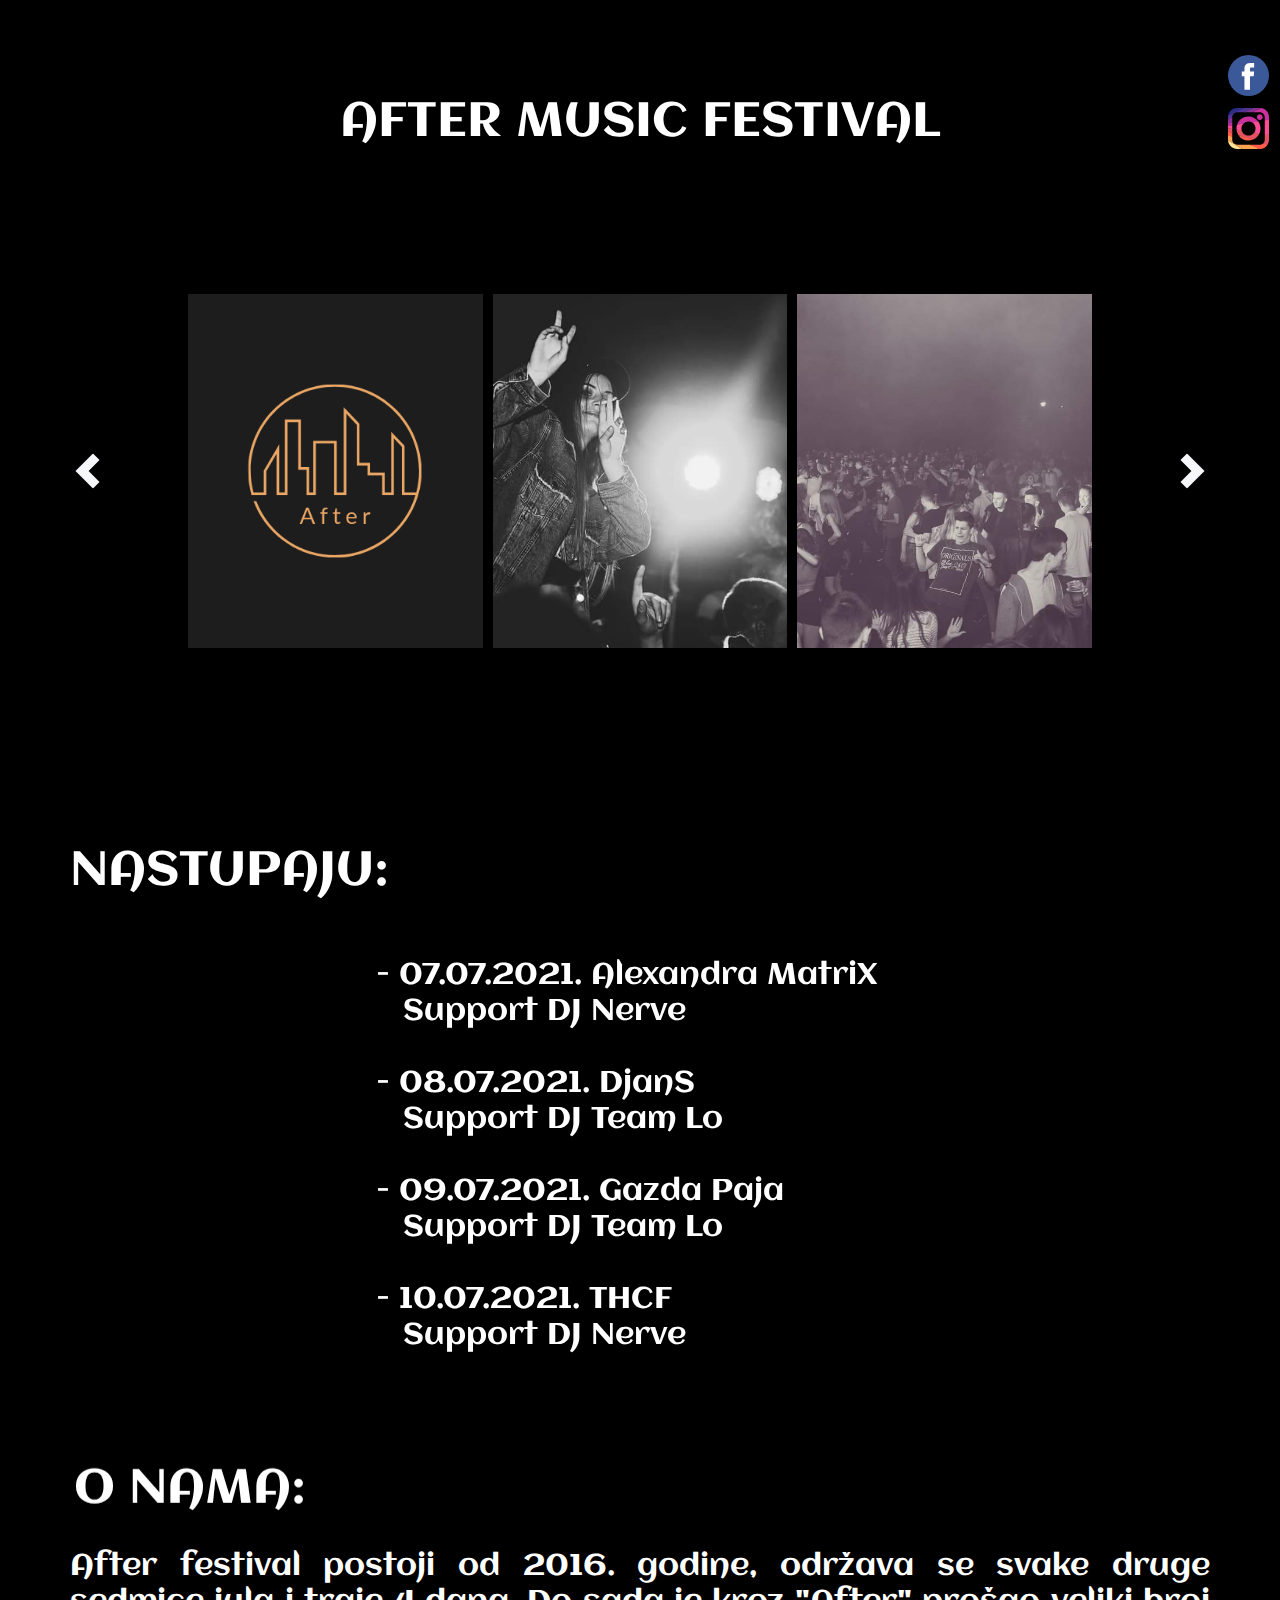
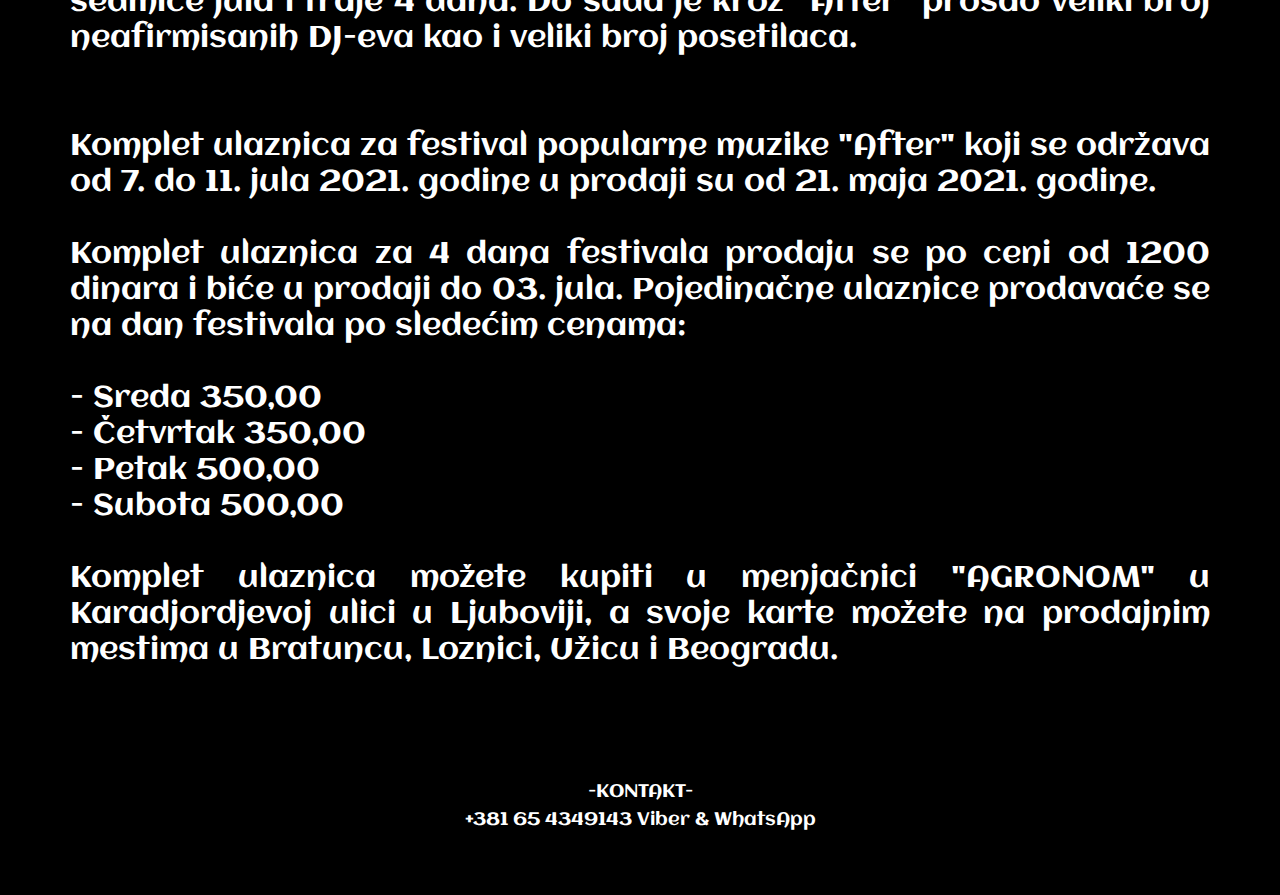
<file: index.html>
<!DOCTYPE html>
<html style="font-size: 16px;">
  <head>
    <meta name="viewport" content="width=device-width, initial-scale=1.0">
    <meta charset="utf-8">
    <meta name="keywords" content="AFTER MUSIC FESTIVAL​​">
    <meta name="description" content="">
    <meta name="page_type" content="np-template-header-footer-from-plugin">
    <title>After</title>
    <link rel="stylesheet" href="nicepage.css" media="screen">
<link rel="stylesheet" href="After.css" media="screen">
    <script class="u-script" type="text/javascript" src="jquery.js" defer=""></script>
    <script class="u-script" type="text/javascript" src="nicepage.js" defer=""></script>
    <meta name="generator" content="Nicepage 3.17.2, nicepage.com">
    <link id="u-theme-google-font" rel="stylesheet" href="https://fonts.googleapis.com/css?family=Roboto:100,100i,300,300i,400,400i,500,500i,700,700i,900,900i|Open+Sans:300,300i,400,400i,600,600i,700,700i,800,800i">
    <link id="u-page-google-font" rel="stylesheet" href="https://fonts.googleapis.com/css?family=Aclonica:400">
    
    
    
    
    <script type="application/ld+json">{
		"@context": "http://schema.org",
		"@type": "Organization",
		"name": ""
}</script>
    <meta property="og:title" content="After">
    <meta property="og:type" content="website">
    <meta name="theme-color" content="#478ac9">
  </head>
  <body data-home-page="After.html" data-home-page-title="After" class="u-body"><header class="u-black u-clearfix u-header u-header" id="sec-208b"><div class="u-clearfix u-sheet u-sheet-1"><span class="u-icon u-icon-circle u-text-palette-1-base u-icon-1" data-animation-name="zoomIn" data-animation-duration="1000" data-animation-delay="0" data-animation-direction="Down" data-href="https://facebook.com/Afterzaregatu" data-target="_blank"><svg class="u-svg-link" preserveAspectRatio="xMidYMin slice" viewBox="0 0 112.196 112.196" style=""><use xmlns:xlink="http://www.w3.org/1999/xlink" xlink:href="#svg-ffb3"></use></svg><svg class="u-svg-content" viewBox="0 0 112.196 112.196" x="0px" y="0px" id="svg-ffb3" style="enable-background:new 0 0 112.196 112.196;"><g><circle style="fill:currentColor;" cx="56.098" cy="56.098" r="56.098"></circle><path style="fill:#FFFFFF;" d="M70.201,58.294h-10.01v36.672H45.025V58.294h-7.213V45.406h7.213v-8.34   c0-5.964,2.833-15.303,15.301-15.303L71.56,21.81v12.51h-8.151c-1.337,0-3.217,0.668-3.217,3.513v7.585h11.334L70.201,58.294z"></path>
</g></svg></span>
        <h1 class="u-align-center-sm u-align-center-xs u-custom-font u-text u-text-1" data-animation-name="zoomIn" data-animation-duration="1000" data-animation-delay="0" data-animation-direction="Down">AFTER MUSIC FESTIVAL<span style="font-style: italic;">
            <span style="font-style: normal;"></span>
          </span>
        </h1><span class="u-icon u-icon-circle u-text-palette-1-base u-icon-2" data-animation-name="fadeIn" data-animation-duration="1000" data-animation-delay="0" data-animation-direction="" data-href="https://instagram.com/after_party__" data-target="_blank"><svg class="u-svg-link" preserveAspectRatio="xMidYMin slice" viewBox="0 0 512 512" style=""><use xmlns:xlink="http://www.w3.org/1999/xlink" xlink:href="#svg-545e"></use></svg><svg class="u-svg-content" viewBox="0 0 512 512" x="0px" y="0px" id="svg-545e" style="enable-background:new 0 0 512 512;"><path style="fill:#FDE494;" d="M114.759,512h61.103l-96.414-61.793L0.198,403.898C3.659,464.09,53.716,512,114.759,512z"></path><path style="fill:#FEA150;" d="M335.448,476.69l-69.006-17.655H114.759c-34.072,0-61.793-27.721-61.793-61.793v-33.876  l-26.483-28.42L0,339.628v57.613c0,2.236,0.072,4.454,0.198,6.657L175.862,512h208.767L335.448,476.69z"></path><path style="fill:#FF5D4A;" d="M441.655,440.14c-11.244,11.637-26.993,18.894-44.414,18.894H266.442L384.629,512h12.612  c41.202,0,77.396-21.829,97.64-54.527l-27.022-16.094L441.655,440.14z"></path><path style="fill:#E45261;" d="M459.034,326.014v71.228c0,16.652-6.633,31.775-17.379,42.899l53.227,17.333  C505.728,439.954,512,419.318,512,397.241v-62.805l-27.396-15.391L459.034,326.014z"></path><polygon style="fill:#FF4D95;" points="512,149.19 483.797,142.474 459.034,157.3 459.034,326.014 512,334.436 "></polygon><path style="fill:#CB319C;" d="M512,114.759c0-57.633-42.708-105.473-98.136-113.55L344.43,30.101l-35.183,22.865h87.994  c34.072,0,61.793,27.721,61.793,61.793V157.3L512,149.19V114.759z"></path><path style="fill:#8A3293;" d="M317.732,0l-65.682,24.636l-51.805,28.33h109.002L413.864,1.208C408.435,0.417,402.887,0,397.241,0  H317.732z"></path><path style="fill:#FF5D4A;" d="M256,406.069c18.358,0,35.954-3.32,52.226-9.38l-86.02-39.047l-91.178-18.657  C157.946,379.39,203.913,406.069,256,406.069z"></path><path style="fill:#E45261;" d="M329.153,305.358c-15.883,23.465-42.748,38.918-73.153,38.918c-40.273,0-74.308-27.118-84.867-64.046  l-23.682-14.801l-40.847,4.538c2.353,25.345,11.014,48.887,24.425,69.017l177.198,57.705c38.303-14.264,69.237-43.757,85.458-81.068  l-31.753-16.085L329.153,305.358z"></path><g><path style="fill:#FF4D95;" d="M167.724,256c0-21.878,8.018-41.907,21.247-57.346l-37.658-5.268l-38.25,16.892   c-4.625,14.422-7.132,29.784-7.132,45.722c0,4.712,0.244,9.365,0.671,13.966l64.53,10.262   C168.929,272.524,167.724,264.403,167.724,256z"></path><path style="fill:#FF4D95;" d="M406.069,256c0-32.138-10.159-61.946-27.428-86.39l-37.397-5.308l-38.418,16.917   c24.873,15.631,41.45,43.298,41.45,74.781c0,18.27-5.58,35.261-15.123,49.358l64.531,10.262   C401.634,297.334,406.069,277.18,406.069,256z"></path>
</g><g><path style="fill:#CB319C;" d="M256,167.724c17.194,0,33.242,4.959,46.826,13.495l75.815-11.609   c-27.196-38.493-72.03-63.679-122.641-63.679c-66.81,0-123.554,43.889-142.937,104.345l75.908-11.624   C205.173,179.742,229.203,167.724,256,167.724z"></path><path style="fill:#CB319C;" d="M397.241,150.069c19.47,0,35.31-15.84,35.31-35.31s-15.84-35.31-35.31-35.31   c-19.47,0-35.31,15.84-35.31,35.31S377.771,150.069,397.241,150.069z"></path>
</g><polygon style="fill:#FF5D4A;" points="52.966,313.564 27.47,300.847 0,296.316 0,339.629 52.966,363.366 "></polygon><polygon style="fill:#E45261;" points="0,253.014 0,296.316 52.966,313.564 52.966,261.437 25.446,251.543 "></polygon><polygon style="fill:#FF4D95;" points="52.966,219.479 25.749,219.233 0,227.59 0,253.014 52.966,261.437 "></polygon><polygon style="fill:#CB319C;" points="52.966,179.757 24.911,182.603 0,205.962 0,227.59 52.966,219.479 "></polygon><polygon style="fill:#8A3293;" points="0,205.962 52.966,179.757 52.966,119.362 21.9,122.333 0,143.241 "></polygon><path style="fill:#523494;" d="M205.059,0L84.206,46.481L1.387,96.928C0.477,102.741,0,108.695,0,114.759v28.482l52.966-23.878  v-4.605c0-34.072,27.721-61.793,61.793-61.793h85.487L317.732,0H205.059z"></path><path style="fill:#2D2D87;" d="M114.759,0C57.545,0,9.978,42.088,1.387,96.928L205.059,0H114.759z"></path></svg></span>
      </div></header>
    <section class="u-black u-clearfix u-section-1" id="carousel_c75d">
      <div class="u-clearfix u-sheet u-sheet-1">
        <div id="carousel-8627" data-interval="5000" data-u-ride="carousel" class="u-carousel u-carousel-left u-expanded-width u-slider u-slider-1">
          <ol class="u-absolute-hcenter u-carousel-indicators u-hidden u-carousel-indicators-1">
            <li data-u-target="#carousel-8627" class="u-active u-border-9 u-border-grey-75 u-grey-30" data-u-slide-to="0" style="height: 26px; width: 26px;"></li>
            <li data-u-target="#carousel-8627" class="u-border-9 u-border-grey-75 u-grey-30" data-u-slide-to="1" style="height: 26px; width: 26px;"></li>
            <li data-u-target="#carousel-8627" class="u-border-9 u-border-grey-75 u-grey-30" data-u-slide-to="2" style="height: 26px; width: 26px;"></li>
            <li data-u-target="#carousel-8627" class="u-border-9 u-border-grey-75 u-grey-30" data-u-slide-to="3" style="height: 26px; width: 26px;"></li>
            <li data-u-target="#carousel-8627" class="u-border-9 u-border-grey-75 u-grey-30" data-u-slide-to="4" style="height: 26px; width: 26px;"></li>
            <li data-u-target="#carousel-8627" class="u-border-9 u-border-grey-75 u-grey-30" data-u-slide-to="5" style="height: 26px; width: 26px;"></li>
          </ol>
          <div class="u-carousel-inner" role="listbox">
            <div class="u-active u-align-center u-carousel-item u-container-style u-slide">
              <div class="u-container-layout u-valign-middle u-container-layout-1">
                <div class="u-expanded-width-lg u-expanded-width-md u-expanded-width-sm u-expanded-width-xs u-gallery u-layout-grid u-lightbox u-no-transition u-show-text-on-hover u-gallery-1">
                  <div class="u-gallery-inner u-gallery-inner-1">
                    <div class="u-effect-fade u-effect-hover-zoomOut u-gallery-item" data-image-width="500" data-image-height="500">
                      <div class="u-back-slide">
                        <img class="u-back-image u-expanded" src="images/LOGO.png">
                      </div>
                      <div class="u-over-slide u-shading u-over-slide-1">
                        <h3 class="u-gallery-heading"></h3>
                        <p class="u-gallery-text"></p>
                      </div>
                    </div>
                    <div class="u-effect-fade u-effect-hover-zoomOut u-gallery-item">
                      <div class="u-back-slide" data-image-width="960" data-image-height="639">
                        <img class="u-back-image u-expanded" src="images/4.jpg">
                      </div>
                      <div class="u-over-slide u-shading u-over-slide-2">
                        <h3 class="u-gallery-heading"></h3>
                        <p class="u-gallery-text"></p>
                      </div>
                    </div>
                    <div class="u-effect-fade u-effect-hover-zoomOut u-gallery-item">
                      <div class="u-back-slide" data-image-width="1080" data-image-height="720">
                        <img class="u-back-image u-expanded" src="images/9.jpg">
                      </div>
                      <div class="u-over-slide u-shading u-over-slide-3">
                        <h3 class="u-gallery-heading"></h3>
                        <p class="u-gallery-text"></p>
                      </div>
                    </div>
                  </div>
                </div>
              </div>
              <style data-mode="XL"></style>
              <style data-mode="LG"></style>
              <style data-mode="MD"></style>
              <style data-mode="SM"></style>
              <style data-mode="XS"></style>
            </div>
            <div class="u-align-center u-carousel-item u-container-style u-expanded-width-xl u-shape-rectangle u-slide">
              <div class="u-container-layout u-valign-middle u-container-layout-2">
                <div class="u-expanded-width-lg u-expanded-width-md u-expanded-width-sm u-expanded-width-xs u-gallery u-layout-grid u-lightbox u-no-transition u-show-text-on-hover u-gallery-2">
                  <div class="u-gallery-inner u-gallery-inner-2">
                    <div class="u-effect-fade u-effect-hover-zoomOut u-gallery-item">
                      <div class="u-back-slide" data-image-width="1080" data-image-height="720">
                        <img class="u-back-image u-expanded" src="images/18.jpg">
                      </div>
                      <div class="u-over-slide u-shading u-over-slide-4">
                        <h3 class="u-gallery-heading"></h3>
                        <p class="u-gallery-text"></p>
                      </div>
                    </div>
                    <div class="u-effect-fade u-effect-hover-zoomOut u-gallery-item">
                      <div class="u-back-slide" data-image-width="552" data-image-height="367">
                        <img class="u-back-image u-expanded" src="images/17.jpg">
                      </div>
                      <div class="u-over-slide u-shading u-over-slide-5">
                        <h3 class="u-gallery-heading"></h3>
                        <p class="u-gallery-text"></p>
                      </div>
                    </div>
                    <div class="u-effect-fade u-effect-hover-zoomOut u-gallery-item">
                      <div class="u-back-slide" data-image-width="1080" data-image-height="720">
                        <img class="u-back-image u-expanded" src="images/viber_image_2021-06-12_23-29-43.jpg">
                      </div>
                      <div class="u-over-slide u-shading u-over-slide-6">
                        <h3 class="u-gallery-heading"></h3>
                        <p class="u-gallery-text"></p>
                      </div>
                    </div>
                  </div>
                </div>
              </div>
              <style data-mode="XL" data-visited="true"></style>
              <style data-mode="LG"></style>
              <style data-mode="MD"></style>
              <style data-mode="SM"></style>
              <style data-mode="XS" data-visited="true"></style>
            </div>
            <div class="u-align-center u-carousel-item u-container-style u-shape-rectangle u-slide">
              <div class="u-container-layout u-valign-middle u-container-layout-3">
                <div class="u-expanded-width-lg u-expanded-width-md u-expanded-width-sm u-expanded-width-xs u-gallery u-layout-grid u-lightbox u-no-transition u-show-text-on-hover u-gallery-3">
                  <div class="u-gallery-inner u-gallery-inner-3">
                    <div class="u-effect-fade u-effect-hover-zoomOut u-gallery-item">
                      <div class="u-back-slide" data-image-width="1080" data-image-height="720">
                        <img class="u-back-image u-expanded" src="images/15.jpg">
                      </div>
                      <div class="u-over-slide u-shading u-over-slide-7">
                        <h3 class="u-gallery-heading"></h3>
                        <p class="u-gallery-text"></p>
                      </div>
                    </div>
                    <div class="u-effect-fade u-effect-hover-zoomOut u-gallery-item">
                      <div class="u-back-slide" data-image-width="1080" data-image-height="672">
                        <img class="u-back-image u-expanded" src="images/21.jpg">
                      </div>
                      <div class="u-over-slide u-shading u-over-slide-8">
                        <h3 class="u-gallery-heading"></h3>
                        <p class="u-gallery-text"></p>
                      </div>
                    </div>
                    <div class="u-effect-fade u-effect-hover-zoomOut u-gallery-item">
                      <div class="u-back-slide" data-image-width="1080" data-image-height="720">
                        <img class="u-back-image u-expanded" src="images/14.jpg">
                      </div>
                      <div class="u-over-slide u-shading u-over-slide-9">
                        <h3 class="u-gallery-heading"></h3>
                        <p class="u-gallery-text"></p>
                      </div>
                    </div>
                  </div>
                </div>
              </div>
              <style data-mode="XL" data-visited="true"></style>
              <style data-mode="LG"></style>
              <style data-mode="MD"></style>
              <style data-mode="SM"></style>
              <style data-mode="XS" data-visited="true"></style>
            </div>
            <div class="u-align-center u-carousel-item u-container-style u-shape-rectangle u-slide">
              <div class="u-container-layout u-valign-middle u-container-layout-4">
                <div class="u-expanded-width-lg u-expanded-width-md u-expanded-width-sm u-expanded-width-xs u-gallery u-layout-grid u-lightbox u-no-transition u-show-text-on-hover u-gallery-4" id="carousel-94b1">
                  <div class="u-gallery-inner u-gallery-inner-4" role="listbox">
                    <div class="u-effect-fade u-effect-hover-zoomOut u-gallery-item u-gallery-item-10">
                      <div class="u-back-slide" data-image-width="1080" data-image-height="721">
                        <img class="u-back-image u-expanded" src="images/6.jpg">
                      </div>
                      <div class="u-over-slide u-shading u-over-slide-10">
                        <h3 class="u-gallery-heading"></h3>
                        <p class="u-gallery-text"></p>
                      </div>
                    </div>
                    <div class="u-effect-fade u-effect-hover-zoomOut u-gallery-item u-gallery-item-11">
                      <div class="u-back-slide" data-image-width="1080" data-image-height="720">
                        <img class="u-back-image u-expanded" src="images/19.jpg">
                      </div>
                      <div class="u-over-slide u-shading u-over-slide-11">
                        <h3 class="u-gallery-heading"></h3>
                        <p class="u-gallery-text"></p>
                      </div>
                    </div>
                    <div class="u-effect-fade u-effect-hover-zoomOut u-gallery-item u-gallery-item-12">
                      <div class="u-back-slide" data-image-width="1080" data-image-height="720">
                        <img class="u-back-image u-expanded" src="images/2.jpg">
                      </div>
                      <div class="u-over-slide u-shading u-over-slide-12">
                        <h3 class="u-gallery-heading"></h3>
                        <p class="u-gallery-text"></p>
                      </div>
                    </div>
                  </div>
                </div>
              </div>
              <style data-mode="XL" data-visited="true"></style>
              <style data-mode="LG"></style>
              <style data-mode="MD"></style>
              <style data-mode="SM"></style>
              <style data-mode="XS"></style>
            </div>
            <div class="u-align-center u-carousel-item u-container-style u-shape-rectangle u-slide">
              <div class="u-container-layout u-valign-middle u-container-layout-5">
                <div class="u-expanded-width-lg u-expanded-width-md u-expanded-width-sm u-expanded-width-xs u-gallery u-layout-grid u-lightbox u-no-transition u-show-text-on-hover u-gallery-5">
                  <div class="u-gallery-inner u-gallery-inner-5">
                    <div class="u-effect-fade u-effect-hover-zoomOut u-gallery-item">
                      <div class="u-back-slide" data-image-width="1080" data-image-height="720">
                        <img class="u-back-image u-expanded" src="images/20.jpg">
                      </div>
                      <div class="u-over-slide u-shading u-over-slide-13">
                        <h3 class="u-gallery-heading"></h3>
                        <p class="u-gallery-text"></p>
                      </div>
                    </div>
                    <div class="u-effect-fade u-effect-hover-zoomOut u-gallery-item">
                      <div class="u-back-slide" data-image-width="1080" data-image-height="720">
                        <img class="u-back-image u-expanded" src="images/5.jpg">
                      </div>
                      <div class="u-over-slide u-shading u-over-slide-14">
                        <h3 class="u-gallery-heading"></h3>
                        <p class="u-gallery-text"></p>
                      </div>
                    </div>
                    <div class="u-effect-fade u-effect-hover-zoomOut u-gallery-item">
                      <div class="u-back-slide" data-image-width="1080" data-image-height="720">
                        <img class="u-back-image u-expanded" src="images/11.jpg">
                      </div>
                      <div class="u-over-slide u-shading u-over-slide-15">
                        <h3 class="u-gallery-heading"></h3>
                        <p class="u-gallery-text"></p>
                      </div>
                    </div>
                  </div>
                </div>
              </div>
              <style data-mode="XL" data-visited="true"></style>
              <style data-mode="LG"></style>
              <style data-mode="MD"></style>
              <style data-mode="SM"></style>
              <style data-mode="XS"></style>
            </div>
            <div class="u-align-center u-carousel-item u-container-style u-shape-rectangle u-slide">
              <div class="u-container-layout u-valign-middle u-container-layout-6">
                <div class="u-expanded-width-lg u-expanded-width-md u-expanded-width-sm u-expanded-width-xs u-gallery u-layout-grid u-lightbox u-no-transition u-show-text-on-hover u-gallery-6">
                  <div class="u-gallery-inner u-gallery-inner-6">
                    <div class="u-effect-fade u-effect-hover-zoomOut u-gallery-item">
                      <div class="u-back-slide" data-image-width="1080" data-image-height="720">
                        <img class="u-back-image u-expanded" src="images/3.jpg">
                      </div>
                      <div class="u-over-slide u-shading u-over-slide-16">
                        <h3 class="u-gallery-heading"></h3>
                        <p class="u-gallery-text"></p>
                      </div>
                    </div>
                    <div class="u-effect-fade u-effect-hover-zoomOut u-gallery-item">
                      <div class="u-back-slide" data-image-width="552" data-image-height="367">
                        <img class="u-back-image u-expanded" src="images/17.jpg">
                      </div>
                      <div class="u-over-slide u-shading u-over-slide-17">
                        <h3 class="u-gallery-heading"></h3>
                        <p class="u-gallery-text"></p>
                      </div>
                    </div>
                    <div class="u-effect-fade u-effect-hover-zoomOut u-gallery-item">
                      <div class="u-back-slide" data-image-width="1080" data-image-height="720">
                        <img class="u-back-image u-expanded" src="images/5.jpg">
                      </div>
                      <div class="u-over-slide u-shading u-over-slide-18">
                        <h3 class="u-gallery-heading"></h3>
                        <p class="u-gallery-text"></p>
                      </div>
                    </div>
                  </div>
                </div>
              </div>
              <style data-mode="XL" data-visited="true"></style>
              <style data-mode="LG"></style>
              <style data-mode="MD"></style>
              <style data-mode="SM"></style>
              <style data-mode="XS"></style>
            </div>
          </div>
          <a class="u-absolute-vcenter-lg u-absolute-vcenter-md u-absolute-vcenter-sm u-absolute-vcenter-xl u-carousel-control u-carousel-control-prev u-icon-circle u-text-palette-5-light-3 u-carousel-control-1" href="#carousel-8627" role="button" data-u-slide="prev">
            <span aria-hidden="true">
              <svg viewBox="0 0 8 8"><path d="M5.25 0l-4 4 4 4 1.5-1.5-2.5-2.5 2.5-2.5-1.5-1.5z"></path></svg>
            </span>
            <span class="sr-only">
              <svg viewBox="0 0 8 8"><path d="M5.25 0l-4 4 4 4 1.5-1.5-2.5-2.5 2.5-2.5-1.5-1.5z"></path></svg>
            </span>
          </a>
          <a class="u-absolute-vcenter-lg u-absolute-vcenter-md u-absolute-vcenter-sm u-absolute-vcenter-xl u-carousel-control u-carousel-control-next u-icon-circle u-text-palette-5-light-3 u-carousel-control-2" href="#carousel-8627" role="button" data-u-slide="next">
            <span aria-hidden="true">
              <svg viewBox="0 0 8 8"><path d="M2.75 0l-1.5 1.5 2.5 2.5-2.5 2.5 1.5 1.5 4-4-4-4z"></path></svg>
            </span>
            <span class="sr-only">
              <svg viewBox="0 0 8 8"><path d="M2.75 0l-1.5 1.5 2.5 2.5-2.5 2.5 1.5 1.5 4-4-4-4z"></path></svg>
            </span>
          </a>
        </div>
      </div>
    </section>
    <section class="u-black u-clearfix u-section-2" id="sec-2180">
      <div class="u-clearfix u-sheet u-sheet-1">
        <h1 class="u-custom-font u-text u-text-1" data-animation-name="flash" data-animation-duration="1000" data-animation-delay="0" data-animation-direction="">NASTUPAJU:</h1>
        <h3 class="u-custom-font u-text u-text-2" data-animation-name="zoomIn" data-animation-duration="750" data-animation-delay="500" data-animation-direction="">- 07.07.2021. Alexandra MatriX<br>&nbsp; &nbsp;Support DJ Nerve<br>&nbsp;<br>- 08.07.2021. DjanS<br>&nbsp; &nbsp;Support DJ Team Lo<br>
          <br>- 09.07.2021. Gazda Paja<br>&nbsp; &nbsp;Support DJ Team Lo<br>
          <br>- 10.07.2021. THCF<br>&nbsp; &nbsp;Support DJ Nerve
        </h3>
      </div>
    </section>
    <section class="u-align-center u-black u-clearfix u-section-3" id="carousel_e400">
      <div class="u-clearfix u-sheet u-sheet-1">
        <h1 class="u-custom-font u-text u-text-1" data-animation-name="slideIn" data-animation-duration="1000" data-animation-delay="0" data-animation-direction="Down">O NAMA:</h1>
        <h3 class="u-align-justify u-custom-font u-text u-text-2">After festival postoji od 2016. godine, održava se svake druge sedmice jula i traje 4 dana. Do sada je kroz "After" prošao veliki broj neafirmisanih DJ-eva kao i veliki broj posetilaca.<br>
          <br>
          <br>Komplet ulaznica za festival popularne muzike "After" koji se održava od 7. do 11. jula 2021. godine u prodaji su od 21. maja 2021. godine.&nbsp; &nbsp;<br>
          <br>Komplet ulaznica za 4 dana festivala prodaju se po ceni od 1200 dinara  i biće u prodaji do 03. jula. Pojedinačne ulaznice prodavaće se na dan festivala po sledećim cenama: <br>
          <br>- Sreda 350,00 <br>- Četvrtak 350,00 <br>- Petak 500,00 <br>- Subota 500,00&nbsp;<br>
          <br>Komplet ulaznica  možete kupiti u menjačnici "AGRONOM" u Karadjordjevoj ulici u Ljuboviji, a svoje karte možete na prodajnim mestima u Bratuncu, Loznici, Užicu i Beogradu.<br>
        </h3>
      </div>
    </section>
    
    
    <footer class="u-align-center u-black u-clearfix u-footer u-footer" id="sec-fea5"><div class="u-clearfix u-sheet u-sheet-1">
        <p class="u-custom-font u-small-text u-text u-text-variant u-text-1">-KONTAKT- <br>+381 65 4349143 Viber &amp; WhatsApp
        </p>
      </div></footer>
  </body>
</html>
</file>
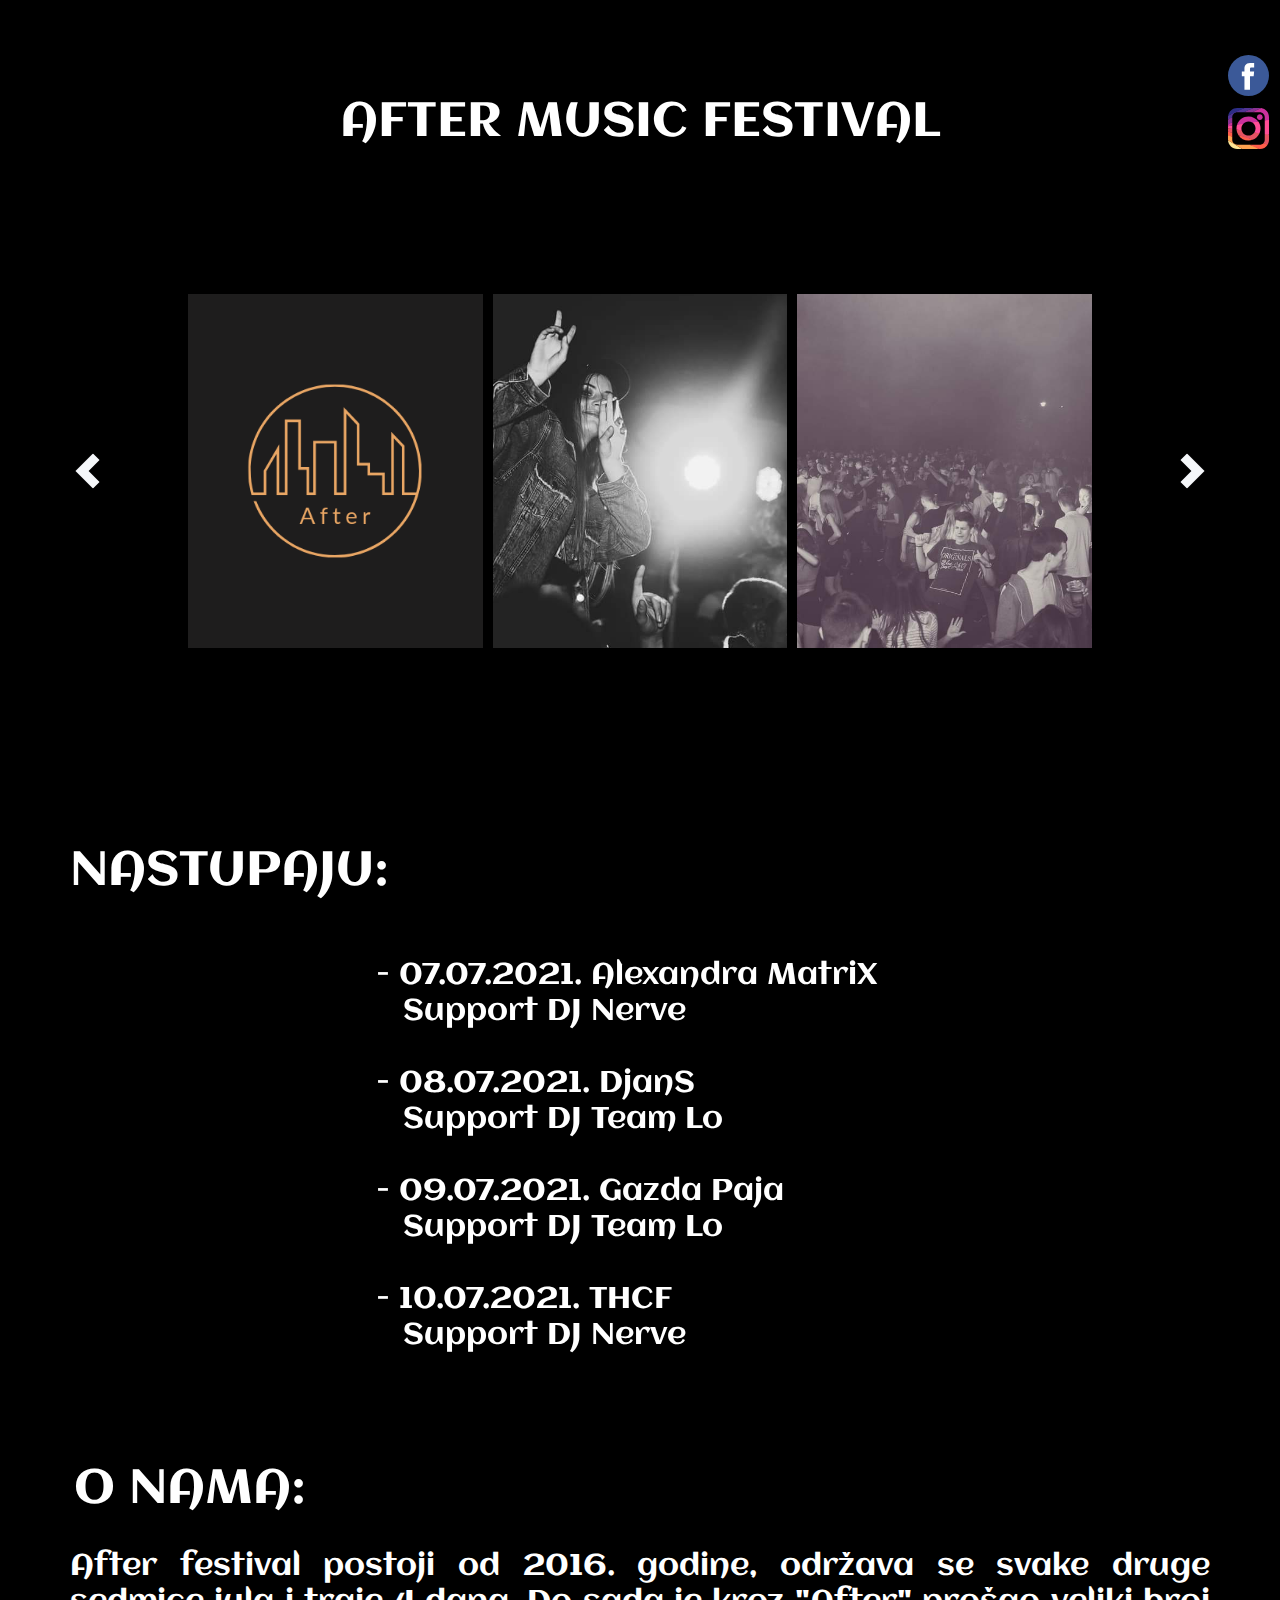
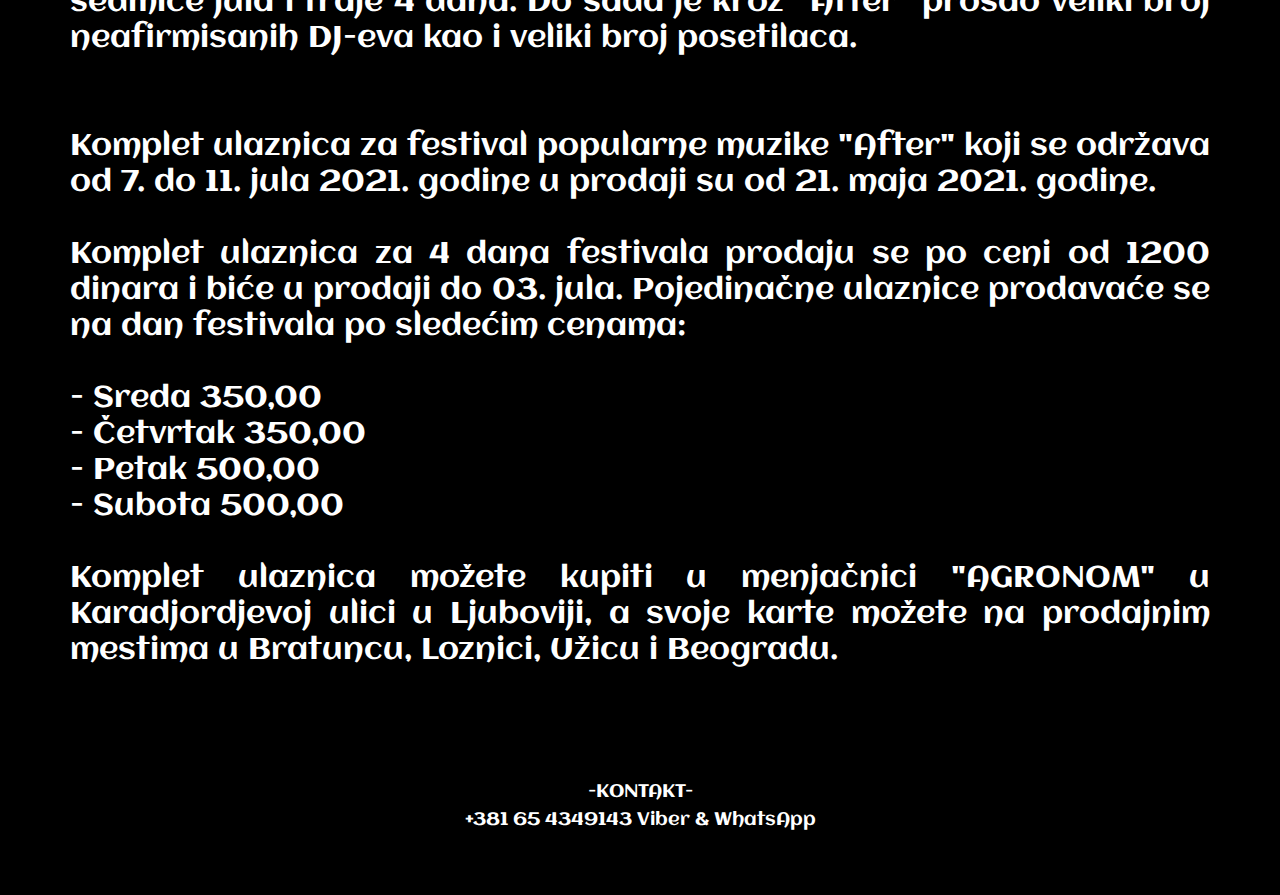
<file: After.html>
<!DOCTYPE html>
<html style="font-size: 16px;">
  <head>
    <meta name="viewport" content="width=device-width, initial-scale=1.0">
    <meta charset="utf-8">
    <meta name="keywords" content="AFTER MUSIC FESTIVAL​​">
    <meta name="description" content="">
    <meta name="page_type" content="np-template-header-footer-from-plugin">
    <title>After</title>
    <link rel="stylesheet" href="nicepage.css" media="screen">
<link rel="stylesheet" href="After.css" media="screen">
    <script class="u-script" type="text/javascript" src="jquery.js" defer=""></script>
    <script class="u-script" type="text/javascript" src="nicepage.js" defer=""></script>
    <meta name="generator" content="Nicepage 3.17.2, nicepage.com">
    <link id="u-theme-google-font" rel="stylesheet" href="https://fonts.googleapis.com/css?family=Roboto:100,100i,300,300i,400,400i,500,500i,700,700i,900,900i|Open+Sans:300,300i,400,400i,600,600i,700,700i,800,800i">
    <link id="u-page-google-font" rel="stylesheet" href="https://fonts.googleapis.com/css?family=Aclonica:400">
    
    
    
    
    <script type="application/ld+json">{
		"@context": "http://schema.org",
		"@type": "Organization",
		"name": ""
}</script>
    <meta property="og:title" content="After">
    <meta property="og:type" content="website">
    <meta name="theme-color" content="#478ac9">
  </head>
  <body class="u-body"><header class="u-black u-clearfix u-header u-header" id="sec-208b"><div class="u-clearfix u-sheet u-sheet-1"><span class="u-icon u-icon-circle u-text-palette-1-base u-icon-1" data-animation-name="zoomIn" data-animation-duration="1000" data-animation-delay="0" data-animation-direction="Down" data-href="https://facebook.com/Afterzaregatu" data-target="_blank"><svg class="u-svg-link" preserveAspectRatio="xMidYMin slice" viewBox="0 0 112.196 112.196" style=""><use xmlns:xlink="http://www.w3.org/1999/xlink" xlink:href="#svg-ffb3"></use></svg><svg class="u-svg-content" viewBox="0 0 112.196 112.196" x="0px" y="0px" id="svg-ffb3" style="enable-background:new 0 0 112.196 112.196;"><g><circle style="fill:currentColor;" cx="56.098" cy="56.098" r="56.098"></circle><path style="fill:#FFFFFF;" d="M70.201,58.294h-10.01v36.672H45.025V58.294h-7.213V45.406h7.213v-8.34   c0-5.964,2.833-15.303,15.301-15.303L71.56,21.81v12.51h-8.151c-1.337,0-3.217,0.668-3.217,3.513v7.585h11.334L70.201,58.294z"></path>
</g></svg></span>
        <h1 class="u-align-center-sm u-align-center-xs u-custom-font u-text u-text-1" data-animation-name="zoomIn" data-animation-duration="1000" data-animation-delay="0" data-animation-direction="Down">AFTER MUSIC FESTIVAL<span style="font-style: italic;">
            <span style="font-style: normal;"></span>
          </span>
        </h1><span class="u-icon u-icon-circle u-text-palette-1-base u-icon-2" data-animation-name="fadeIn" data-animation-duration="1000" data-animation-delay="0" data-animation-direction="" data-href="https://instagram.com/after_party__" data-target="_blank"><svg class="u-svg-link" preserveAspectRatio="xMidYMin slice" viewBox="0 0 512 512" style=""><use xmlns:xlink="http://www.w3.org/1999/xlink" xlink:href="#svg-545e"></use></svg><svg class="u-svg-content" viewBox="0 0 512 512" x="0px" y="0px" id="svg-545e" style="enable-background:new 0 0 512 512;"><path style="fill:#FDE494;" d="M114.759,512h61.103l-96.414-61.793L0.198,403.898C3.659,464.09,53.716,512,114.759,512z"></path><path style="fill:#FEA150;" d="M335.448,476.69l-69.006-17.655H114.759c-34.072,0-61.793-27.721-61.793-61.793v-33.876  l-26.483-28.42L0,339.628v57.613c0,2.236,0.072,4.454,0.198,6.657L175.862,512h208.767L335.448,476.69z"></path><path style="fill:#FF5D4A;" d="M441.655,440.14c-11.244,11.637-26.993,18.894-44.414,18.894H266.442L384.629,512h12.612  c41.202,0,77.396-21.829,97.64-54.527l-27.022-16.094L441.655,440.14z"></path><path style="fill:#E45261;" d="M459.034,326.014v71.228c0,16.652-6.633,31.775-17.379,42.899l53.227,17.333  C505.728,439.954,512,419.318,512,397.241v-62.805l-27.396-15.391L459.034,326.014z"></path><polygon style="fill:#FF4D95;" points="512,149.19 483.797,142.474 459.034,157.3 459.034,326.014 512,334.436 "></polygon><path style="fill:#CB319C;" d="M512,114.759c0-57.633-42.708-105.473-98.136-113.55L344.43,30.101l-35.183,22.865h87.994  c34.072,0,61.793,27.721,61.793,61.793V157.3L512,149.19V114.759z"></path><path style="fill:#8A3293;" d="M317.732,0l-65.682,24.636l-51.805,28.33h109.002L413.864,1.208C408.435,0.417,402.887,0,397.241,0  H317.732z"></path><path style="fill:#FF5D4A;" d="M256,406.069c18.358,0,35.954-3.32,52.226-9.38l-86.02-39.047l-91.178-18.657  C157.946,379.39,203.913,406.069,256,406.069z"></path><path style="fill:#E45261;" d="M329.153,305.358c-15.883,23.465-42.748,38.918-73.153,38.918c-40.273,0-74.308-27.118-84.867-64.046  l-23.682-14.801l-40.847,4.538c2.353,25.345,11.014,48.887,24.425,69.017l177.198,57.705c38.303-14.264,69.237-43.757,85.458-81.068  l-31.753-16.085L329.153,305.358z"></path><g><path style="fill:#FF4D95;" d="M167.724,256c0-21.878,8.018-41.907,21.247-57.346l-37.658-5.268l-38.25,16.892   c-4.625,14.422-7.132,29.784-7.132,45.722c0,4.712,0.244,9.365,0.671,13.966l64.53,10.262   C168.929,272.524,167.724,264.403,167.724,256z"></path><path style="fill:#FF4D95;" d="M406.069,256c0-32.138-10.159-61.946-27.428-86.39l-37.397-5.308l-38.418,16.917   c24.873,15.631,41.45,43.298,41.45,74.781c0,18.27-5.58,35.261-15.123,49.358l64.531,10.262   C401.634,297.334,406.069,277.18,406.069,256z"></path>
</g><g><path style="fill:#CB319C;" d="M256,167.724c17.194,0,33.242,4.959,46.826,13.495l75.815-11.609   c-27.196-38.493-72.03-63.679-122.641-63.679c-66.81,0-123.554,43.889-142.937,104.345l75.908-11.624   C205.173,179.742,229.203,167.724,256,167.724z"></path><path style="fill:#CB319C;" d="M397.241,150.069c19.47,0,35.31-15.84,35.31-35.31s-15.84-35.31-35.31-35.31   c-19.47,0-35.31,15.84-35.31,35.31S377.771,150.069,397.241,150.069z"></path>
</g><polygon style="fill:#FF5D4A;" points="52.966,313.564 27.47,300.847 0,296.316 0,339.629 52.966,363.366 "></polygon><polygon style="fill:#E45261;" points="0,253.014 0,296.316 52.966,313.564 52.966,261.437 25.446,251.543 "></polygon><polygon style="fill:#FF4D95;" points="52.966,219.479 25.749,219.233 0,227.59 0,253.014 52.966,261.437 "></polygon><polygon style="fill:#CB319C;" points="52.966,179.757 24.911,182.603 0,205.962 0,227.59 52.966,219.479 "></polygon><polygon style="fill:#8A3293;" points="0,205.962 52.966,179.757 52.966,119.362 21.9,122.333 0,143.241 "></polygon><path style="fill:#523494;" d="M205.059,0L84.206,46.481L1.387,96.928C0.477,102.741,0,108.695,0,114.759v28.482l52.966-23.878  v-4.605c0-34.072,27.721-61.793,61.793-61.793h85.487L317.732,0H205.059z"></path><path style="fill:#2D2D87;" d="M114.759,0C57.545,0,9.978,42.088,1.387,96.928L205.059,0H114.759z"></path></svg></span>
      </div></header>
    <section class="u-black u-clearfix u-section-1" id="carousel_c75d">
      <div class="u-clearfix u-sheet u-sheet-1">
        <div id="carousel-8627" data-interval="5000" data-u-ride="carousel" class="u-carousel u-carousel-left u-expanded-width u-slider u-slider-1">
          <ol class="u-absolute-hcenter u-carousel-indicators u-hidden u-carousel-indicators-1">
            <li data-u-target="#carousel-8627" class="u-active u-border-9 u-border-grey-75 u-grey-30" data-u-slide-to="0" style="height: 26px; width: 26px;"></li>
            <li data-u-target="#carousel-8627" class="u-border-9 u-border-grey-75 u-grey-30" data-u-slide-to="1" style="height: 26px; width: 26px;"></li>
            <li data-u-target="#carousel-8627" class="u-border-9 u-border-grey-75 u-grey-30" data-u-slide-to="2" style="height: 26px; width: 26px;"></li>
            <li data-u-target="#carousel-8627" class="u-border-9 u-border-grey-75 u-grey-30" data-u-slide-to="3" style="height: 26px; width: 26px;"></li>
            <li data-u-target="#carousel-8627" class="u-border-9 u-border-grey-75 u-grey-30" data-u-slide-to="4" style="height: 26px; width: 26px;"></li>
            <li data-u-target="#carousel-8627" class="u-border-9 u-border-grey-75 u-grey-30" data-u-slide-to="5" style="height: 26px; width: 26px;"></li>
          </ol>
          <div class="u-carousel-inner" role="listbox">
            <div class="u-active u-align-center u-carousel-item u-container-style u-slide">
              <div class="u-container-layout u-valign-middle u-container-layout-1">
                <div class="u-expanded-width-lg u-expanded-width-md u-expanded-width-sm u-expanded-width-xs u-gallery u-layout-grid u-lightbox u-no-transition u-show-text-on-hover u-gallery-1">
                  <div class="u-gallery-inner u-gallery-inner-1">
                    <div class="u-effect-fade u-effect-hover-zoomOut u-gallery-item" data-image-width="500" data-image-height="500">
                      <div class="u-back-slide">
                        <img class="u-back-image u-expanded" src="images/LOGO.png">
                      </div>
                      <div class="u-over-slide u-shading u-over-slide-1">
                        <h3 class="u-gallery-heading"></h3>
                        <p class="u-gallery-text"></p>
                      </div>
                    </div>
                    <div class="u-effect-fade u-effect-hover-zoomOut u-gallery-item">
                      <div class="u-back-slide" data-image-width="960" data-image-height="639">
                        <img class="u-back-image u-expanded" src="images/4.jpg">
                      </div>
                      <div class="u-over-slide u-shading u-over-slide-2">
                        <h3 class="u-gallery-heading"></h3>
                        <p class="u-gallery-text"></p>
                      </div>
                    </div>
                    <div class="u-effect-fade u-effect-hover-zoomOut u-gallery-item">
                      <div class="u-back-slide" data-image-width="1080" data-image-height="720">
                        <img class="u-back-image u-expanded" src="images/9.jpg">
                      </div>
                      <div class="u-over-slide u-shading u-over-slide-3">
                        <h3 class="u-gallery-heading"></h3>
                        <p class="u-gallery-text"></p>
                      </div>
                    </div>
                  </div>
                </div>
              </div>
              <style data-mode="XL"></style>
              <style data-mode="LG"></style>
              <style data-mode="MD"></style>
              <style data-mode="SM"></style>
              <style data-mode="XS"></style>
            </div>
            <div class="u-align-center u-carousel-item u-container-style u-expanded-width-xl u-shape-rectangle u-slide">
              <div class="u-container-layout u-valign-middle u-container-layout-2">
                <div class="u-expanded-width-lg u-expanded-width-md u-expanded-width-sm u-expanded-width-xs u-gallery u-layout-grid u-lightbox u-no-transition u-show-text-on-hover u-gallery-2">
                  <div class="u-gallery-inner u-gallery-inner-2">
                    <div class="u-effect-fade u-effect-hover-zoomOut u-gallery-item">
                      <div class="u-back-slide" data-image-width="1080" data-image-height="720">
                        <img class="u-back-image u-expanded" src="images/18.jpg">
                      </div>
                      <div class="u-over-slide u-shading u-over-slide-4">
                        <h3 class="u-gallery-heading"></h3>
                        <p class="u-gallery-text"></p>
                      </div>
                    </div>
                    <div class="u-effect-fade u-effect-hover-zoomOut u-gallery-item">
                      <div class="u-back-slide" data-image-width="552" data-image-height="367">
                        <img class="u-back-image u-expanded" src="images/17.jpg">
                      </div>
                      <div class="u-over-slide u-shading u-over-slide-5">
                        <h3 class="u-gallery-heading"></h3>
                        <p class="u-gallery-text"></p>
                      </div>
                    </div>
                    <div class="u-effect-fade u-effect-hover-zoomOut u-gallery-item">
                      <div class="u-back-slide" data-image-width="1080" data-image-height="720">
                        <img class="u-back-image u-expanded" src="images/viber_image_2021-06-12_23-29-43.jpg">
                      </div>
                      <div class="u-over-slide u-shading u-over-slide-6">
                        <h3 class="u-gallery-heading"></h3>
                        <p class="u-gallery-text"></p>
                      </div>
                    </div>
                  </div>
                </div>
              </div>
              <style data-mode="XL" data-visited="true"></style>
              <style data-mode="LG"></style>
              <style data-mode="MD"></style>
              <style data-mode="SM"></style>
              <style data-mode="XS" data-visited="true"></style>
            </div>
            <div class="u-align-center u-carousel-item u-container-style u-shape-rectangle u-slide">
              <div class="u-container-layout u-valign-middle u-container-layout-3">
                <div class="u-expanded-width-lg u-expanded-width-md u-expanded-width-sm u-expanded-width-xs u-gallery u-layout-grid u-lightbox u-no-transition u-show-text-on-hover u-gallery-3">
                  <div class="u-gallery-inner u-gallery-inner-3">
                    <div class="u-effect-fade u-effect-hover-zoomOut u-gallery-item">
                      <div class="u-back-slide" data-image-width="1080" data-image-height="720">
                        <img class="u-back-image u-expanded" src="images/15.jpg">
                      </div>
                      <div class="u-over-slide u-shading u-over-slide-7">
                        <h3 class="u-gallery-heading"></h3>
                        <p class="u-gallery-text"></p>
                      </div>
                    </div>
                    <div class="u-effect-fade u-effect-hover-zoomOut u-gallery-item">
                      <div class="u-back-slide" data-image-width="1080" data-image-height="672">
                        <img class="u-back-image u-expanded" src="images/21.jpg">
                      </div>
                      <div class="u-over-slide u-shading u-over-slide-8">
                        <h3 class="u-gallery-heading"></h3>
                        <p class="u-gallery-text"></p>
                      </div>
                    </div>
                    <div class="u-effect-fade u-effect-hover-zoomOut u-gallery-item">
                      <div class="u-back-slide" data-image-width="1080" data-image-height="720">
                        <img class="u-back-image u-expanded" src="images/14.jpg">
                      </div>
                      <div class="u-over-slide u-shading u-over-slide-9">
                        <h3 class="u-gallery-heading"></h3>
                        <p class="u-gallery-text"></p>
                      </div>
                    </div>
                  </div>
                </div>
              </div>
              <style data-mode="XL" data-visited="true"></style>
              <style data-mode="LG"></style>
              <style data-mode="MD"></style>
              <style data-mode="SM"></style>
              <style data-mode="XS" data-visited="true"></style>
            </div>
            <div class="u-align-center u-carousel-item u-container-style u-shape-rectangle u-slide">
              <div class="u-container-layout u-valign-middle u-container-layout-4">
                <div class="u-expanded-width-lg u-expanded-width-md u-expanded-width-sm u-expanded-width-xs u-gallery u-layout-grid u-lightbox u-no-transition u-show-text-on-hover u-gallery-4" id="carousel-94b1">
                  <div class="u-gallery-inner u-gallery-inner-4" role="listbox">
                    <div class="u-effect-fade u-effect-hover-zoomOut u-gallery-item u-gallery-item-10">
                      <div class="u-back-slide" data-image-width="1080" data-image-height="721">
                        <img class="u-back-image u-expanded" src="images/6.jpg">
                      </div>
                      <div class="u-over-slide u-shading u-over-slide-10">
                        <h3 class="u-gallery-heading"></h3>
                        <p class="u-gallery-text"></p>
                      </div>
                    </div>
                    <div class="u-effect-fade u-effect-hover-zoomOut u-gallery-item u-gallery-item-11">
                      <div class="u-back-slide" data-image-width="1080" data-image-height="720">
                        <img class="u-back-image u-expanded" src="images/19.jpg">
                      </div>
                      <div class="u-over-slide u-shading u-over-slide-11">
                        <h3 class="u-gallery-heading"></h3>
                        <p class="u-gallery-text"></p>
                      </div>
                    </div>
                    <div class="u-effect-fade u-effect-hover-zoomOut u-gallery-item u-gallery-item-12">
                      <div class="u-back-slide" data-image-width="1080" data-image-height="720">
                        <img class="u-back-image u-expanded" src="images/2.jpg">
                      </div>
                      <div class="u-over-slide u-shading u-over-slide-12">
                        <h3 class="u-gallery-heading"></h3>
                        <p class="u-gallery-text"></p>
                      </div>
                    </div>
                  </div>
                </div>
              </div>
              <style data-mode="XL" data-visited="true"></style>
              <style data-mode="LG"></style>
              <style data-mode="MD"></style>
              <style data-mode="SM"></style>
              <style data-mode="XS"></style>
            </div>
            <div class="u-align-center u-carousel-item u-container-style u-shape-rectangle u-slide">
              <div class="u-container-layout u-valign-middle u-container-layout-5">
                <div class="u-expanded-width-lg u-expanded-width-md u-expanded-width-sm u-expanded-width-xs u-gallery u-layout-grid u-lightbox u-no-transition u-show-text-on-hover u-gallery-5">
                  <div class="u-gallery-inner u-gallery-inner-5">
                    <div class="u-effect-fade u-effect-hover-zoomOut u-gallery-item">
                      <div class="u-back-slide" data-image-width="1080" data-image-height="720">
                        <img class="u-back-image u-expanded" src="images/20.jpg">
                      </div>
                      <div class="u-over-slide u-shading u-over-slide-13">
                        <h3 class="u-gallery-heading"></h3>
                        <p class="u-gallery-text"></p>
                      </div>
                    </div>
                    <div class="u-effect-fade u-effect-hover-zoomOut u-gallery-item">
                      <div class="u-back-slide" data-image-width="1080" data-image-height="720">
                        <img class="u-back-image u-expanded" src="images/5.jpg">
                      </div>
                      <div class="u-over-slide u-shading u-over-slide-14">
                        <h3 class="u-gallery-heading"></h3>
                        <p class="u-gallery-text"></p>
                      </div>
                    </div>
                    <div class="u-effect-fade u-effect-hover-zoomOut u-gallery-item">
                      <div class="u-back-slide" data-image-width="1080" data-image-height="720">
                        <img class="u-back-image u-expanded" src="images/11.jpg">
                      </div>
                      <div class="u-over-slide u-shading u-over-slide-15">
                        <h3 class="u-gallery-heading"></h3>
                        <p class="u-gallery-text"></p>
                      </div>
                    </div>
                  </div>
                </div>
              </div>
              <style data-mode="XL" data-visited="true"></style>
              <style data-mode="LG"></style>
              <style data-mode="MD"></style>
              <style data-mode="SM"></style>
              <style data-mode="XS"></style>
            </div>
            <div class="u-align-center u-carousel-item u-container-style u-shape-rectangle u-slide">
              <div class="u-container-layout u-valign-middle u-container-layout-6">
                <div class="u-expanded-width-lg u-expanded-width-md u-expanded-width-sm u-expanded-width-xs u-gallery u-layout-grid u-lightbox u-no-transition u-show-text-on-hover u-gallery-6">
                  <div class="u-gallery-inner u-gallery-inner-6">
                    <div class="u-effect-fade u-effect-hover-zoomOut u-gallery-item">
                      <div class="u-back-slide" data-image-width="1080" data-image-height="720">
                        <img class="u-back-image u-expanded" src="images/3.jpg">
                      </div>
                      <div class="u-over-slide u-shading u-over-slide-16">
                        <h3 class="u-gallery-heading"></h3>
                        <p class="u-gallery-text"></p>
                      </div>
                    </div>
                    <div class="u-effect-fade u-effect-hover-zoomOut u-gallery-item">
                      <div class="u-back-slide" data-image-width="552" data-image-height="367">
                        <img class="u-back-image u-expanded" src="images/17.jpg">
                      </div>
                      <div class="u-over-slide u-shading u-over-slide-17">
                        <h3 class="u-gallery-heading"></h3>
                        <p class="u-gallery-text"></p>
                      </div>
                    </div>
                    <div class="u-effect-fade u-effect-hover-zoomOut u-gallery-item">
                      <div class="u-back-slide" data-image-width="1080" data-image-height="720">
                        <img class="u-back-image u-expanded" src="images/5.jpg">
                      </div>
                      <div class="u-over-slide u-shading u-over-slide-18">
                        <h3 class="u-gallery-heading"></h3>
                        <p class="u-gallery-text"></p>
                      </div>
                    </div>
                  </div>
                </div>
              </div>
              <style data-mode="XL" data-visited="true"></style>
              <style data-mode="LG"></style>
              <style data-mode="MD"></style>
              <style data-mode="SM"></style>
              <style data-mode="XS"></style>
            </div>
          </div>
          <a class="u-absolute-vcenter-lg u-absolute-vcenter-md u-absolute-vcenter-sm u-absolute-vcenter-xl u-carousel-control u-carousel-control-prev u-icon-circle u-text-palette-5-light-3 u-carousel-control-1" href="#carousel-8627" role="button" data-u-slide="prev">
            <span aria-hidden="true">
              <svg viewBox="0 0 8 8"><path d="M5.25 0l-4 4 4 4 1.5-1.5-2.5-2.5 2.5-2.5-1.5-1.5z"></path></svg>
            </span>
            <span class="sr-only">
              <svg viewBox="0 0 8 8"><path d="M5.25 0l-4 4 4 4 1.5-1.5-2.5-2.5 2.5-2.5-1.5-1.5z"></path></svg>
            </span>
          </a>
          <a class="u-absolute-vcenter-lg u-absolute-vcenter-md u-absolute-vcenter-sm u-absolute-vcenter-xl u-carousel-control u-carousel-control-next u-icon-circle u-text-palette-5-light-3 u-carousel-control-2" href="#carousel-8627" role="button" data-u-slide="next">
            <span aria-hidden="true">
              <svg viewBox="0 0 8 8"><path d="M2.75 0l-1.5 1.5 2.5 2.5-2.5 2.5 1.5 1.5 4-4-4-4z"></path></svg>
            </span>
            <span class="sr-only">
              <svg viewBox="0 0 8 8"><path d="M2.75 0l-1.5 1.5 2.5 2.5-2.5 2.5 1.5 1.5 4-4-4-4z"></path></svg>
            </span>
          </a>
        </div>
      </div>
    </section>
    <section class="u-black u-clearfix u-section-2" id="sec-2180">
      <div class="u-clearfix u-sheet u-sheet-1">
        <h1 class="u-custom-font u-text u-text-1" data-animation-name="flash" data-animation-duration="1000" data-animation-delay="0" data-animation-direction="">NASTUPAJU:</h1>
        <h3 class="u-custom-font u-text u-text-2" data-animation-name="zoomIn" data-animation-duration="750" data-animation-delay="500" data-animation-direction="">- 07.07.2021. Alexandra MatriX<br>&nbsp; &nbsp;Support DJ Nerve<br>&nbsp;<br>- 08.07.2021. DjanS<br>&nbsp; &nbsp;Support DJ Team Lo<br>
          <br>- 09.07.2021. Gazda Paja<br>&nbsp; &nbsp;Support DJ Team Lo<br>
          <br>- 10.07.2021. THCF<br>&nbsp; &nbsp;Support DJ Nerve
        </h3>
      </div>
    </section>
    <section class="u-align-center u-black u-clearfix u-section-3" id="carousel_e400">
      <div class="u-clearfix u-sheet u-sheet-1">
        <h1 class="u-custom-font u-text u-text-1" data-animation-name="slideIn" data-animation-duration="1000" data-animation-delay="0" data-animation-direction="Down">O NAMA:</h1>
        <h3 class="u-align-justify u-custom-font u-text u-text-2">After festival postoji od 2016. godine, održava se svake druge sedmice jula i traje 4 dana. Do sada je kroz "After" prošao veliki broj neafirmisanih DJ-eva kao i veliki broj posetilaca.<br>
          <br>
          <br>Komplet ulaznica za festival popularne muzike "After" koji se održava od 7. do 11. jula 2021. godine u prodaji su od 21. maja 2021. godine.&nbsp; &nbsp;<br>
          <br>Komplet ulaznica za 4 dana festivala prodaju se po ceni od 1200 dinara  i biće u prodaji do 03. jula. Pojedinačne ulaznice prodavaće se na dan festivala po sledećim cenama: <br>
          <br>- Sreda 350,00 <br>- Četvrtak 350,00 <br>- Petak 500,00 <br>- Subota 500,00&nbsp;<br>
          <br>Komplet ulaznica  možete kupiti u menjačnici "AGRONOM" u Karadjordjevoj ulici u Ljuboviji, a svoje karte možete na prodajnim mestima u Bratuncu, Loznici, Užicu i Beogradu.<br>
        </h3>
      </div>
    </section>
    
    
    <footer class="u-align-center u-black u-clearfix u-footer u-footer" id="sec-fea5"><div class="u-clearfix u-sheet u-sheet-1">
        <p class="u-custom-font u-small-text u-text u-text-variant u-text-1">-KONTAKT- <br>+381 65 4349143 Viber &amp; WhatsApp
        </p>
      </div></footer>
  </body>
</html>
</file>
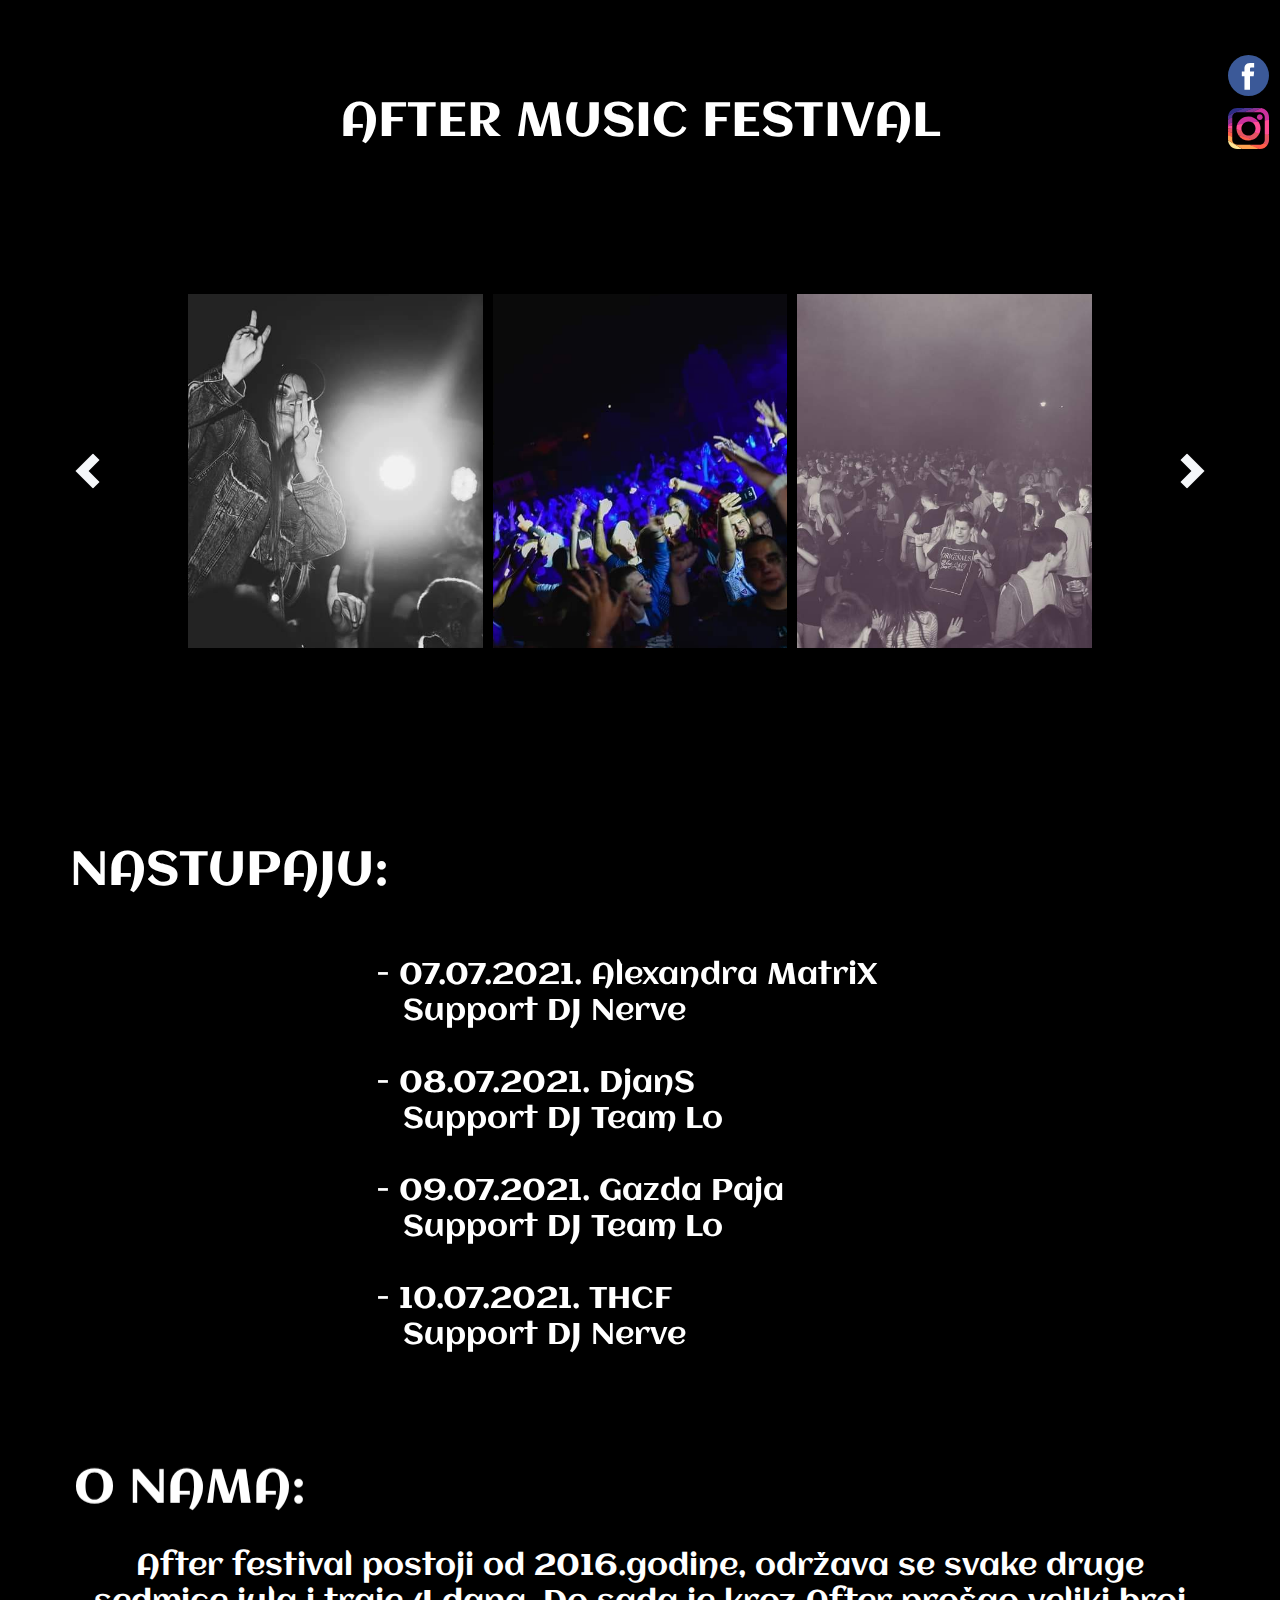
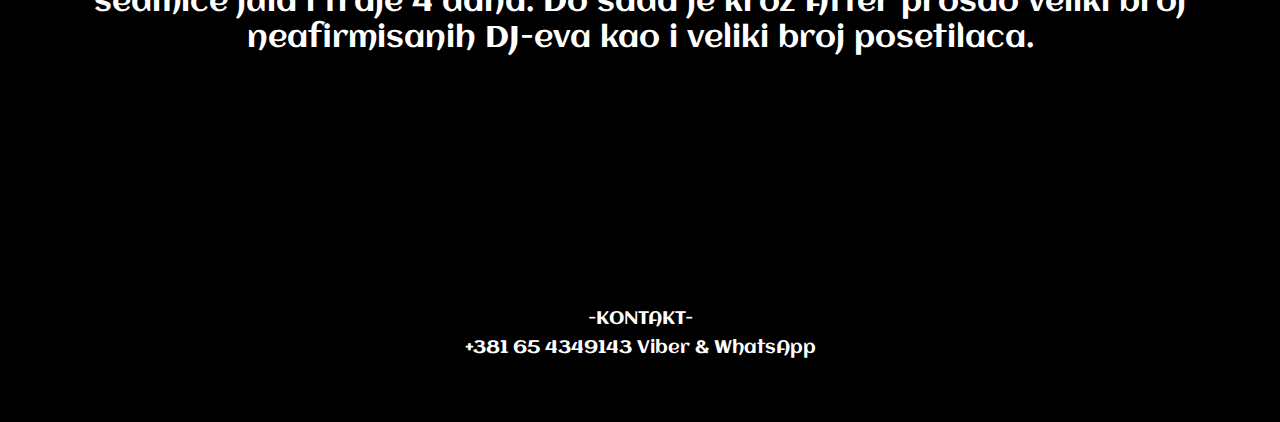
<file: Home.html>
<!DOCTYPE html>
<html style="font-size: 16px;">
  <head>
    <meta name="viewport" content="width=device-width, initial-scale=1.0">
    <meta charset="utf-8">
    <meta name="keywords" content="AFTER MUSIC FESTIVAL​​">
    <meta name="description" content="">
    <meta name="page_type" content="np-template-header-footer-from-plugin">
    <title>Home</title>
    <link rel="stylesheet" href="nicepage.css" media="screen">
<link rel="stylesheet" href="Home.css" media="screen">
    <script class="u-script" type="text/javascript" src="jquery.js" defer=""></script>
    <script class="u-script" type="text/javascript" src="nicepage.js" defer=""></script>
    <meta name="generator" content="Nicepage 3.17.2, nicepage.com">
    <link id="u-theme-google-font" rel="stylesheet" href="https://fonts.googleapis.com/css?family=Roboto:100,100i,300,300i,400,400i,500,500i,700,700i,900,900i|Open+Sans:300,300i,400,400i,600,600i,700,700i,800,800i">
    <link id="u-page-google-font" rel="stylesheet" href="https://fonts.googleapis.com/css?family=Aclonica:400">
    
    
    
    
    <script type="application/ld+json">{
		"@context": "http://schema.org",
		"@type": "Organization",
		"name": ""
}</script>
    <meta property="og:title" content="Home">
    <meta property="og:type" content="website">
    <meta name="theme-color" content="#478ac9">
  </head>
  <body class="u-body"><header class="u-black u-clearfix u-header u-header" id="sec-208b"><div class="u-clearfix u-sheet u-sheet-1"><span class="u-icon u-icon-circle u-text-palette-1-base u-icon-1" data-animation-name="zoomIn" data-animation-duration="1000" data-animation-delay="0" data-animation-direction="Down" data-href="https://facebook.com/Afterzaregatu" data-target="_blank"><svg class="u-svg-link" preserveAspectRatio="xMidYMin slice" viewBox="0 0 112.196 112.196" style=""><use xmlns:xlink="http://www.w3.org/1999/xlink" xlink:href="#svg-ffb3"></use></svg><svg class="u-svg-content" viewBox="0 0 112.196 112.196" x="0px" y="0px" id="svg-ffb3" style="enable-background:new 0 0 112.196 112.196;"><g><circle style="fill:currentColor;" cx="56.098" cy="56.098" r="56.098"></circle><path style="fill:#FFFFFF;" d="M70.201,58.294h-10.01v36.672H45.025V58.294h-7.213V45.406h7.213v-8.34   c0-5.964,2.833-15.303,15.301-15.303L71.56,21.81v12.51h-8.151c-1.337,0-3.217,0.668-3.217,3.513v7.585h11.334L70.201,58.294z"></path>
</g></svg></span>
        <h1 class="u-align-center-sm u-align-center-xs u-custom-font u-text u-text-1" data-animation-name="zoomIn" data-animation-duration="1000" data-animation-delay="0" data-animation-direction="Down">AFTER MUSIC FESTIVAL<span style="font-style: italic;">
            <span style="font-style: normal;"></span>
          </span>
        </h1><span class="u-icon u-icon-circle u-text-palette-1-base u-icon-2" data-animation-name="fadeIn" data-animation-duration="1000" data-animation-delay="0" data-animation-direction="" data-href="https://instagram.com/after_party__" data-target="_blank"><svg class="u-svg-link" preserveAspectRatio="xMidYMin slice" viewBox="0 0 512 512" style=""><use xmlns:xlink="http://www.w3.org/1999/xlink" xlink:href="#svg-545e"></use></svg><svg class="u-svg-content" viewBox="0 0 512 512" x="0px" y="0px" id="svg-545e" style="enable-background:new 0 0 512 512;"><path style="fill:#FDE494;" d="M114.759,512h61.103l-96.414-61.793L0.198,403.898C3.659,464.09,53.716,512,114.759,512z"></path><path style="fill:#FEA150;" d="M335.448,476.69l-69.006-17.655H114.759c-34.072,0-61.793-27.721-61.793-61.793v-33.876  l-26.483-28.42L0,339.628v57.613c0,2.236,0.072,4.454,0.198,6.657L175.862,512h208.767L335.448,476.69z"></path><path style="fill:#FF5D4A;" d="M441.655,440.14c-11.244,11.637-26.993,18.894-44.414,18.894H266.442L384.629,512h12.612  c41.202,0,77.396-21.829,97.64-54.527l-27.022-16.094L441.655,440.14z"></path><path style="fill:#E45261;" d="M459.034,326.014v71.228c0,16.652-6.633,31.775-17.379,42.899l53.227,17.333  C505.728,439.954,512,419.318,512,397.241v-62.805l-27.396-15.391L459.034,326.014z"></path><polygon style="fill:#FF4D95;" points="512,149.19 483.797,142.474 459.034,157.3 459.034,326.014 512,334.436 "></polygon><path style="fill:#CB319C;" d="M512,114.759c0-57.633-42.708-105.473-98.136-113.55L344.43,30.101l-35.183,22.865h87.994  c34.072,0,61.793,27.721,61.793,61.793V157.3L512,149.19V114.759z"></path><path style="fill:#8A3293;" d="M317.732,0l-65.682,24.636l-51.805,28.33h109.002L413.864,1.208C408.435,0.417,402.887,0,397.241,0  H317.732z"></path><path style="fill:#FF5D4A;" d="M256,406.069c18.358,0,35.954-3.32,52.226-9.38l-86.02-39.047l-91.178-18.657  C157.946,379.39,203.913,406.069,256,406.069z"></path><path style="fill:#E45261;" d="M329.153,305.358c-15.883,23.465-42.748,38.918-73.153,38.918c-40.273,0-74.308-27.118-84.867-64.046  l-23.682-14.801l-40.847,4.538c2.353,25.345,11.014,48.887,24.425,69.017l177.198,57.705c38.303-14.264,69.237-43.757,85.458-81.068  l-31.753-16.085L329.153,305.358z"></path><g><path style="fill:#FF4D95;" d="M167.724,256c0-21.878,8.018-41.907,21.247-57.346l-37.658-5.268l-38.25,16.892   c-4.625,14.422-7.132,29.784-7.132,45.722c0,4.712,0.244,9.365,0.671,13.966l64.53,10.262   C168.929,272.524,167.724,264.403,167.724,256z"></path><path style="fill:#FF4D95;" d="M406.069,256c0-32.138-10.159-61.946-27.428-86.39l-37.397-5.308l-38.418,16.917   c24.873,15.631,41.45,43.298,41.45,74.781c0,18.27-5.58,35.261-15.123,49.358l64.531,10.262   C401.634,297.334,406.069,277.18,406.069,256z"></path>
</g><g><path style="fill:#CB319C;" d="M256,167.724c17.194,0,33.242,4.959,46.826,13.495l75.815-11.609   c-27.196-38.493-72.03-63.679-122.641-63.679c-66.81,0-123.554,43.889-142.937,104.345l75.908-11.624   C205.173,179.742,229.203,167.724,256,167.724z"></path><path style="fill:#CB319C;" d="M397.241,150.069c19.47,0,35.31-15.84,35.31-35.31s-15.84-35.31-35.31-35.31   c-19.47,0-35.31,15.84-35.31,35.31S377.771,150.069,397.241,150.069z"></path>
</g><polygon style="fill:#FF5D4A;" points="52.966,313.564 27.47,300.847 0,296.316 0,339.629 52.966,363.366 "></polygon><polygon style="fill:#E45261;" points="0,253.014 0,296.316 52.966,313.564 52.966,261.437 25.446,251.543 "></polygon><polygon style="fill:#FF4D95;" points="52.966,219.479 25.749,219.233 0,227.59 0,253.014 52.966,261.437 "></polygon><polygon style="fill:#CB319C;" points="52.966,179.757 24.911,182.603 0,205.962 0,227.59 52.966,219.479 "></polygon><polygon style="fill:#8A3293;" points="0,205.962 52.966,179.757 52.966,119.362 21.9,122.333 0,143.241 "></polygon><path style="fill:#523494;" d="M205.059,0L84.206,46.481L1.387,96.928C0.477,102.741,0,108.695,0,114.759v28.482l52.966-23.878  v-4.605c0-34.072,27.721-61.793,61.793-61.793h85.487L317.732,0H205.059z"></path><path style="fill:#2D2D87;" d="M114.759,0C57.545,0,9.978,42.088,1.387,96.928L205.059,0H114.759z"></path></svg></span>
      </div></header>
    <section class="u-black u-clearfix u-section-1" id="carousel_c75d">
      <div class="u-clearfix u-sheet u-sheet-1">
        <div id="carousel-8627" data-interval="5000" data-u-ride="carousel" class="u-carousel u-carousel-left u-expanded-width u-slider u-slider-1">
          <ol class="u-absolute-hcenter u-carousel-indicators u-hidden u-carousel-indicators-1">
            <li data-u-target="#carousel-8627" class="u-active u-border-9 u-border-grey-75 u-grey-30" data-u-slide-to="0" style="height: 26px; width: 26px;"></li>
            <li data-u-target="#carousel-8627" class="u-border-9 u-border-grey-75 u-grey-30" data-u-slide-to="1" style="height: 26px; width: 26px;"></li>
            <li data-u-target="#carousel-8627" class="u-border-9 u-border-grey-75 u-grey-30" data-u-slide-to="2" style="height: 26px; width: 26px;"></li>
            <li data-u-target="#carousel-8627" class="u-border-9 u-border-grey-75 u-grey-30" data-u-slide-to="3" style="height: 26px; width: 26px;"></li>
            <li data-u-target="#carousel-8627" class="u-border-9 u-border-grey-75 u-grey-30" data-u-slide-to="4" style="height: 26px; width: 26px;"></li>
            <li data-u-target="#carousel-8627" class="u-border-9 u-border-grey-75 u-grey-30" data-u-slide-to="5" style="height: 26px; width: 26px;"></li>
          </ol>
          <div class="u-carousel-inner" role="listbox">
            <div class="u-active u-align-center u-carousel-item u-container-style u-slide">
              <div class="u-container-layout u-valign-middle u-container-layout-1">
                <div class="u-expanded-width-lg u-expanded-width-md u-expanded-width-sm u-expanded-width-xs u-gallery u-layout-grid u-lightbox u-no-transition u-show-text-on-hover u-gallery-1">
                  <div class="u-gallery-inner u-gallery-inner-1">
                    <div class="u-effect-fade u-effect-hover-zoomOut u-gallery-item">
                      <div class="u-back-slide" data-image-width="960" data-image-height="639">
                        <img class="u-back-image u-expanded" src="images/4.jpg">
                      </div>
                      <div class="u-over-slide u-shading u-over-slide-1">
                        <h3 class="u-gallery-heading"></h3>
                        <p class="u-gallery-text"></p>
                      </div>
                    </div>
                    <div class="u-effect-fade u-effect-hover-zoomOut u-gallery-item">
                      <div class="u-back-slide" data-image-width="960" data-image-height="641">
                        <img class="u-back-image u-expanded" src="images/8.jpg">
                      </div>
                      <div class="u-over-slide u-shading u-over-slide-2">
                        <h3 class="u-gallery-heading"></h3>
                        <p class="u-gallery-text"></p>
                      </div>
                    </div>
                    <div class="u-effect-fade u-effect-hover-zoomOut u-gallery-item">
                      <div class="u-back-slide" data-image-width="1080" data-image-height="720">
                        <img class="u-back-image u-expanded" src="images/9.jpg">
                      </div>
                      <div class="u-over-slide u-shading u-over-slide-3">
                        <h3 class="u-gallery-heading"></h3>
                        <p class="u-gallery-text"></p>
                      </div>
                    </div>
                  </div>
                </div>
              </div>
            </div>
            <div class="u-align-center u-carousel-item u-container-style u-expanded-width-xl u-shape-rectangle u-slide" data-animation-name="" data-animation-duration="0" data-animation-delay="0" data-animation-direction="">
              <div class="u-container-layout u-valign-middle u-container-layout-2">
                <div class="u-expanded-width-lg u-expanded-width-md u-expanded-width-sm u-expanded-width-xs u-gallery u-layout-grid u-lightbox u-no-transition u-show-text-on-hover u-gallery-2">
                  <div class="u-gallery-inner u-gallery-inner-2">
                    <div class="u-effect-fade u-effect-hover-zoomOut u-gallery-item">
                      <div class="u-back-slide" data-image-width="1080" data-image-height="720">
                        <img class="u-back-image u-expanded" src="images/18.jpg">
                      </div>
                      <div class="u-over-slide u-shading u-over-slide-4">
                        <h3 class="u-gallery-heading"></h3>
                        <p class="u-gallery-text"></p>
                      </div>
                    </div>
                    <div class="u-effect-fade u-effect-hover-zoomOut u-gallery-item">
                      <div class="u-back-slide" data-image-width="552" data-image-height="367">
                        <img class="u-back-image u-expanded" src="images/17.jpg">
                      </div>
                      <div class="u-over-slide u-shading u-over-slide-5">
                        <h3 class="u-gallery-heading"></h3>
                        <p class="u-gallery-text"></p>
                      </div>
                    </div>
                    <div class="u-effect-fade u-effect-hover-zoomOut u-gallery-item">
                      <div class="u-back-slide" data-image-width="1080" data-image-height="720">
                        <img class="u-back-image u-expanded" src="images/viber_image_2021-06-12_23-29-43.jpg">
                      </div>
                      <div class="u-over-slide u-shading u-over-slide-6">
                        <h3 class="u-gallery-heading"></h3>
                        <p class="u-gallery-text"></p>
                      </div>
                    </div>
                  </div>
                </div>
              </div>
              <style data-mode="XL" data-visited="true"></style>
              <style data-mode="LG"></style>
              <style data-mode="MD"></style>
              <style data-mode="SM"></style>
              <style data-mode="XS" data-visited="true"></style>
            </div>
            <div class="u-align-center u-carousel-item u-container-style u-shape-rectangle u-slide" data-animation-name="" data-animation-duration="0" data-animation-delay="0" data-animation-direction="">
              <div class="u-container-layout u-valign-middle u-container-layout-3">
                <div class="u-expanded-width-lg u-expanded-width-md u-expanded-width-sm u-expanded-width-xs u-gallery u-layout-grid u-lightbox u-no-transition u-show-text-on-hover u-gallery-3">
                  <div class="u-gallery-inner u-gallery-inner-3">
                    <div class="u-effect-fade u-effect-hover-zoomOut u-gallery-item">
                      <div class="u-back-slide" data-image-width="1080" data-image-height="720">
                        <img class="u-back-image u-expanded" src="images/15.jpg">
                      </div>
                      <div class="u-over-slide u-shading u-over-slide-7">
                        <h3 class="u-gallery-heading"></h3>
                        <p class="u-gallery-text"></p>
                      </div>
                    </div>
                    <div class="u-effect-fade u-effect-hover-zoomOut u-gallery-item">
                      <div class="u-back-slide" data-image-width="1080" data-image-height="672">
                        <img class="u-back-image u-expanded" src="images/21.jpg">
                      </div>
                      <div class="u-over-slide u-shading u-over-slide-8">
                        <h3 class="u-gallery-heading"></h3>
                        <p class="u-gallery-text"></p>
                      </div>
                    </div>
                    <div class="u-effect-fade u-effect-hover-zoomOut u-gallery-item">
                      <div class="u-back-slide" data-image-width="1080" data-image-height="720">
                        <img class="u-back-image u-expanded" src="images/14.jpg">
                      </div>
                      <div class="u-over-slide u-shading u-over-slide-9">
                        <h3 class="u-gallery-heading"></h3>
                        <p class="u-gallery-text"></p>
                      </div>
                    </div>
                  </div>
                </div>
              </div>
              <style data-mode="XL" data-visited="true"></style>
              <style data-mode="LG"></style>
              <style data-mode="MD"></style>
              <style data-mode="SM"></style>
              <style data-mode="XS" data-visited="true"></style>
            </div>
            <div class="u-align-center u-carousel-item u-container-style u-shape-rectangle u-slide" data-animation-name="" data-animation-duration="0" data-animation-delay="0" data-animation-direction="">
              <div class="u-container-layout u-valign-middle u-container-layout-4">
                <div class="u-expanded-width-lg u-expanded-width-md u-expanded-width-sm u-expanded-width-xs u-gallery u-layout-grid u-lightbox u-no-transition u-show-text-on-hover u-gallery-4" id="carousel-94b1">
                  <div class="u-gallery-inner u-gallery-inner-4" role="listbox">
                    <div class="u-effect-fade u-effect-hover-zoomOut u-gallery-item u-gallery-item-10">
                      <div class="u-back-slide" data-image-width="1080" data-image-height="721">
                        <img class="u-back-image u-expanded" src="images/6.jpg">
                      </div>
                      <div class="u-over-slide u-shading u-over-slide-10">
                        <h3 class="u-gallery-heading"></h3>
                        <p class="u-gallery-text"></p>
                      </div>
                    </div>
                    <div class="u-effect-fade u-effect-hover-zoomOut u-gallery-item u-gallery-item-11">
                      <div class="u-back-slide" data-image-width="1080" data-image-height="720">
                        <img class="u-back-image u-expanded" src="images/19.jpg">
                      </div>
                      <div class="u-over-slide u-shading u-over-slide-11">
                        <h3 class="u-gallery-heading"></h3>
                        <p class="u-gallery-text"></p>
                      </div>
                    </div>
                    <div class="u-effect-fade u-effect-hover-zoomOut u-gallery-item u-gallery-item-12">
                      <div class="u-back-slide" data-image-width="1080" data-image-height="720">
                        <img class="u-back-image u-expanded" src="images/2.jpg">
                      </div>
                      <div class="u-over-slide u-shading u-over-slide-12">
                        <h3 class="u-gallery-heading"></h3>
                        <p class="u-gallery-text"></p>
                      </div>
                    </div>
                  </div>
                </div>
              </div>
              <style data-mode="XL" data-visited="true"></style>
              <style data-mode="LG"></style>
              <style data-mode="MD"></style>
              <style data-mode="SM"></style>
              <style data-mode="XS"></style>
            </div>
            <div class="u-align-center u-carousel-item u-container-style u-shape-rectangle u-slide" data-animation-name="" data-animation-duration="0" data-animation-delay="0" data-animation-direction="">
              <div class="u-container-layout u-valign-middle u-container-layout-5">
                <div class="u-expanded-width-lg u-expanded-width-md u-expanded-width-sm u-expanded-width-xs u-gallery u-layout-grid u-lightbox u-no-transition u-show-text-on-hover u-gallery-5">
                  <div class="u-gallery-inner u-gallery-inner-5">
                    <div class="u-effect-fade u-effect-hover-zoomOut u-gallery-item">
                      <div class="u-back-slide" data-image-width="1080" data-image-height="720">
                        <img class="u-back-image u-expanded" src="images/20.jpg">
                      </div>
                      <div class="u-over-slide u-shading u-over-slide-13">
                        <h3 class="u-gallery-heading"></h3>
                        <p class="u-gallery-text"></p>
                      </div>
                    </div>
                    <div class="u-effect-fade u-effect-hover-zoomOut u-gallery-item">
                      <div class="u-back-slide" data-image-width="1080" data-image-height="720">
                        <img class="u-back-image u-expanded" src="images/5.jpg">
                      </div>
                      <div class="u-over-slide u-shading u-over-slide-14">
                        <h3 class="u-gallery-heading"></h3>
                        <p class="u-gallery-text"></p>
                      </div>
                    </div>
                    <div class="u-effect-fade u-effect-hover-zoomOut u-gallery-item">
                      <div class="u-back-slide" data-image-width="1080" data-image-height="720">
                        <img class="u-back-image u-expanded" src="images/11.jpg">
                      </div>
                      <div class="u-over-slide u-shading u-over-slide-15">
                        <h3 class="u-gallery-heading"></h3>
                        <p class="u-gallery-text"></p>
                      </div>
                    </div>
                  </div>
                </div>
              </div>
              <style data-mode="XL" data-visited="true"></style>
              <style data-mode="LG"></style>
              <style data-mode="MD"></style>
              <style data-mode="SM"></style>
              <style data-mode="XS"></style>
            </div>
            <div class="u-align-center u-carousel-item u-container-style u-shape-rectangle u-slide" data-animation-name="" data-animation-duration="0" data-animation-delay="0" data-animation-direction="">
              <div class="u-container-layout u-valign-middle u-container-layout-6">
                <div class="u-expanded-width-lg u-expanded-width-md u-expanded-width-sm u-expanded-width-xs u-gallery u-layout-grid u-lightbox u-no-transition u-show-text-on-hover u-gallery-6">
                  <div class="u-gallery-inner u-gallery-inner-6">
                    <div class="u-effect-fade u-effect-hover-zoomOut u-gallery-item">
                      <div class="u-back-slide" data-image-width="1080" data-image-height="720">
                        <img class="u-back-image u-expanded" src="images/3.jpg">
                      </div>
                      <div class="u-over-slide u-shading u-over-slide-16">
                        <h3 class="u-gallery-heading"></h3>
                        <p class="u-gallery-text"></p>
                      </div>
                    </div>
                    <div class="u-effect-fade u-effect-hover-zoomOut u-gallery-item">
                      <div class="u-back-slide" data-image-width="552" data-image-height="367">
                        <img class="u-back-image u-expanded" src="images/17.jpg">
                      </div>
                      <div class="u-over-slide u-shading u-over-slide-17">
                        <h3 class="u-gallery-heading"></h3>
                        <p class="u-gallery-text"></p>
                      </div>
                    </div>
                    <div class="u-effect-fade u-effect-hover-zoomOut u-gallery-item">
                      <div class="u-back-slide" data-image-width="1080" data-image-height="720">
                        <img class="u-back-image u-expanded" src="images/5.jpg">
                      </div>
                      <div class="u-over-slide u-shading u-over-slide-18">
                        <h3 class="u-gallery-heading"></h3>
                        <p class="u-gallery-text"></p>
                      </div>
                    </div>
                  </div>
                </div>
              </div>
              <style data-mode="XL" data-visited="true"></style>
              <style data-mode="LG"></style>
              <style data-mode="MD"></style>
              <style data-mode="SM"></style>
              <style data-mode="XS"></style>
            </div>
          </div>
          <a class="u-absolute-vcenter-lg u-absolute-vcenter-md u-absolute-vcenter-sm u-absolute-vcenter-xl u-carousel-control u-carousel-control-prev u-icon-circle u-text-palette-5-light-3 u-carousel-control-1" href="#carousel-8627" role="button" data-u-slide="prev">
            <span aria-hidden="true">
              <svg viewBox="0 0 8 8"><path d="M5.25 0l-4 4 4 4 1.5-1.5-2.5-2.5 2.5-2.5-1.5-1.5z"></path></svg>
            </span>
            <span class="sr-only">
              <svg viewBox="0 0 8 8"><path d="M5.25 0l-4 4 4 4 1.5-1.5-2.5-2.5 2.5-2.5-1.5-1.5z"></path></svg>
            </span>
          </a>
          <a class="u-absolute-vcenter-lg u-absolute-vcenter-md u-absolute-vcenter-sm u-absolute-vcenter-xl u-carousel-control u-carousel-control-next u-icon-circle u-text-palette-5-light-3 u-carousel-control-2" href="#carousel-8627" role="button" data-u-slide="next">
            <span aria-hidden="true">
              <svg viewBox="0 0 8 8"><path d="M2.75 0l-1.5 1.5 2.5 2.5-2.5 2.5 1.5 1.5 4-4-4-4z"></path></svg>
            </span>
            <span class="sr-only">
              <svg viewBox="0 0 8 8"><path d="M2.75 0l-1.5 1.5 2.5 2.5-2.5 2.5 1.5 1.5 4-4-4-4z"></path></svg>
            </span>
          </a>
        </div>
      </div>
    </section>
    <section class="u-black u-clearfix u-section-2" id="sec-2180">
      <div class="u-clearfix u-sheet u-sheet-1">
        <h1 class="u-custom-font u-text u-text-1" data-animation-name="flash" data-animation-duration="1000" data-animation-delay="0" data-animation-direction="">NASTUPAJU:</h1>
        <h3 class="u-custom-font u-text u-text-2" data-animation-name="zoomIn" data-animation-duration="750" data-animation-delay="500" data-animation-direction="">- 07.07.2021. Alexandra MatriX<br>&nbsp; &nbsp;Support DJ Nerve<br>&nbsp;<br>- 08.07.2021. DjanS<br>&nbsp; &nbsp;Support DJ Team Lo<br>
          <br>- 09.07.2021. Gazda Paja<br>&nbsp; &nbsp;Support DJ Team Lo<br>
          <br>- 10.07.2021. THCF<br>&nbsp; &nbsp;Support DJ Nerve
        </h3>
      </div>
    </section>
    <section class="u-align-center u-black u-clearfix u-section-3" id="carousel_e400">
      <div class="u-clearfix u-sheet u-sheet-1">
        <h1 class="u-custom-font u-text u-text-1" data-animation-name="slideIn" data-animation-duration="1000" data-animation-delay="0" data-animation-direction="Down">O NAMA:</h1>
        <h3 class="u-custom-font u-text u-text-2">After festival postoji od 2016.godine, održava se svake druge sedmice jula i traje 4 dana. Do sada je kroz After prošao veliki broj neafirmisanih DJ-eva kao i veliki broj posetilaca.</h3>
      </div>
    </section>
    
    
    <footer class="u-align-center u-black u-clearfix u-footer u-footer" id="sec-fea5"><div class="u-clearfix u-sheet u-sheet-1">
        <p class="u-custom-font u-small-text u-text u-text-variant u-text-1">-KONTAKT- <br>+381 65 4349143 Viber &amp; WhatsApp
        </p>
      </div></footer>
  </body>
</html>
</file>
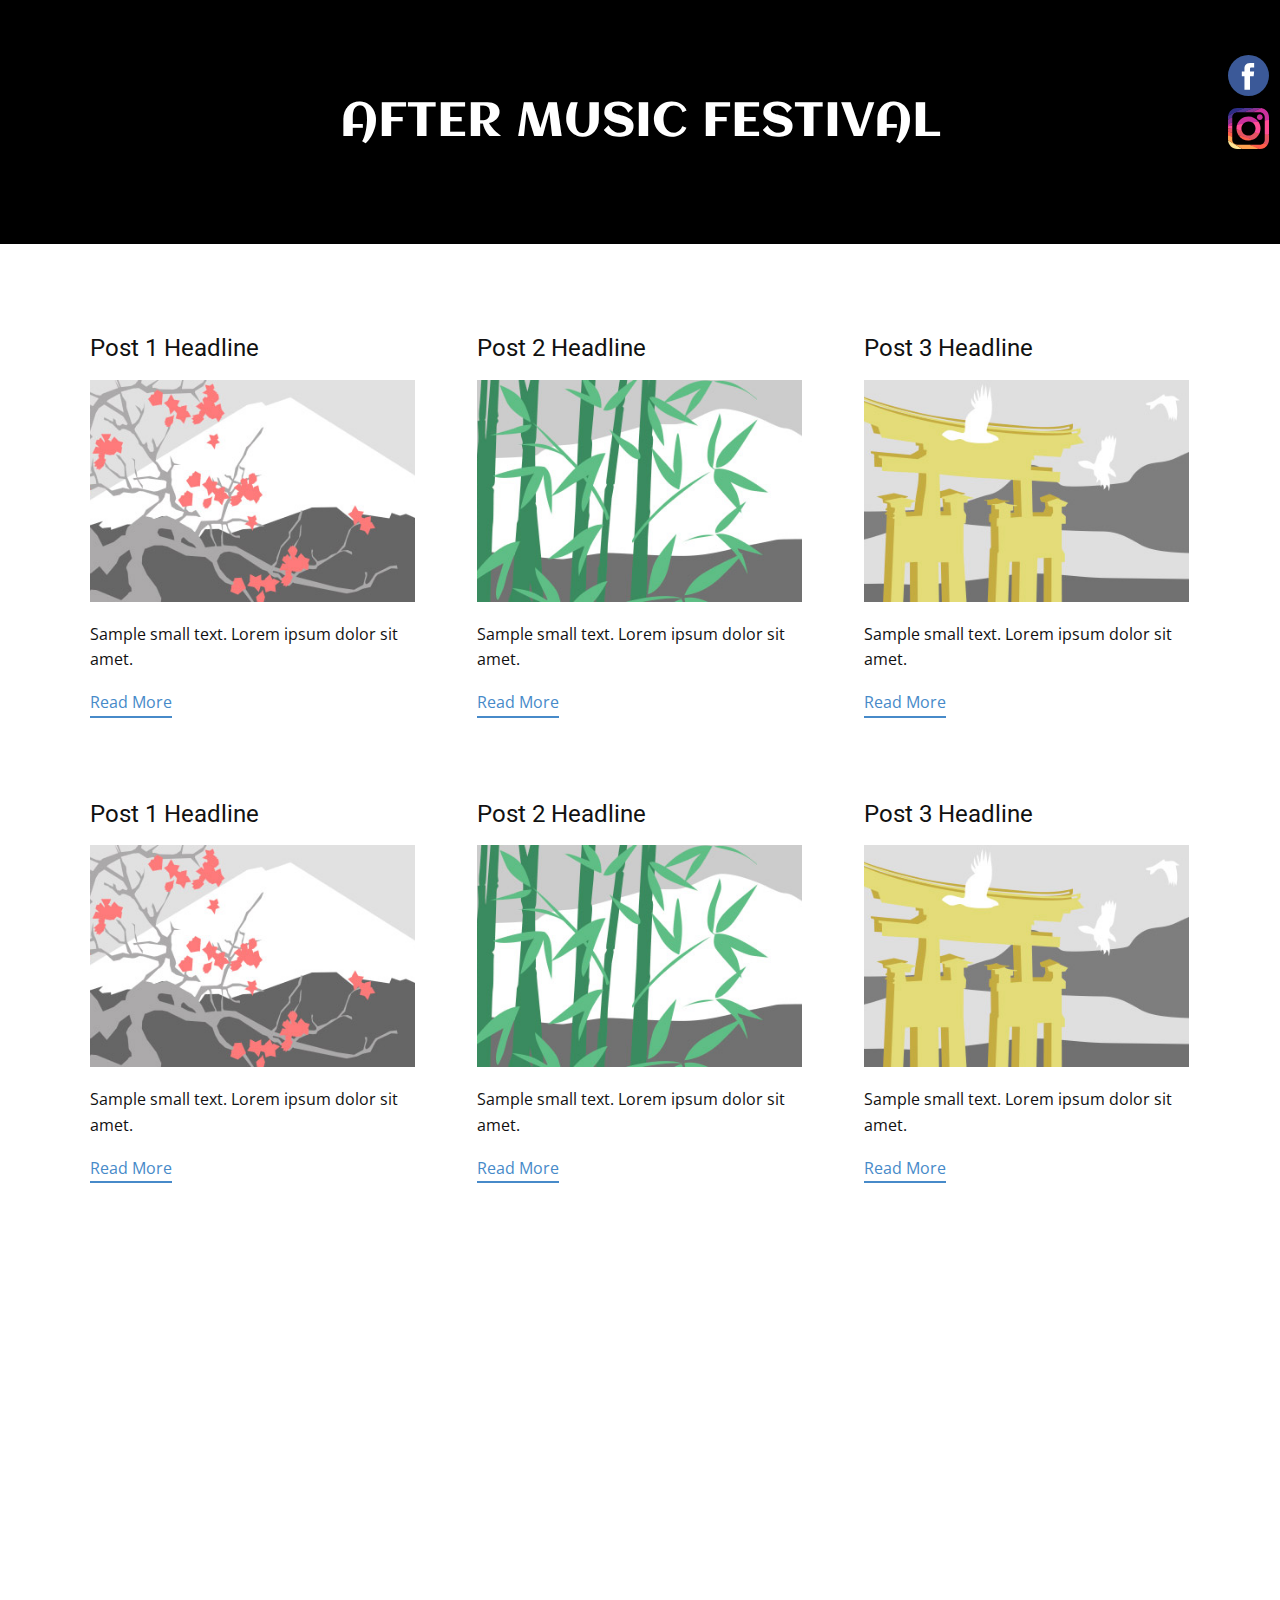
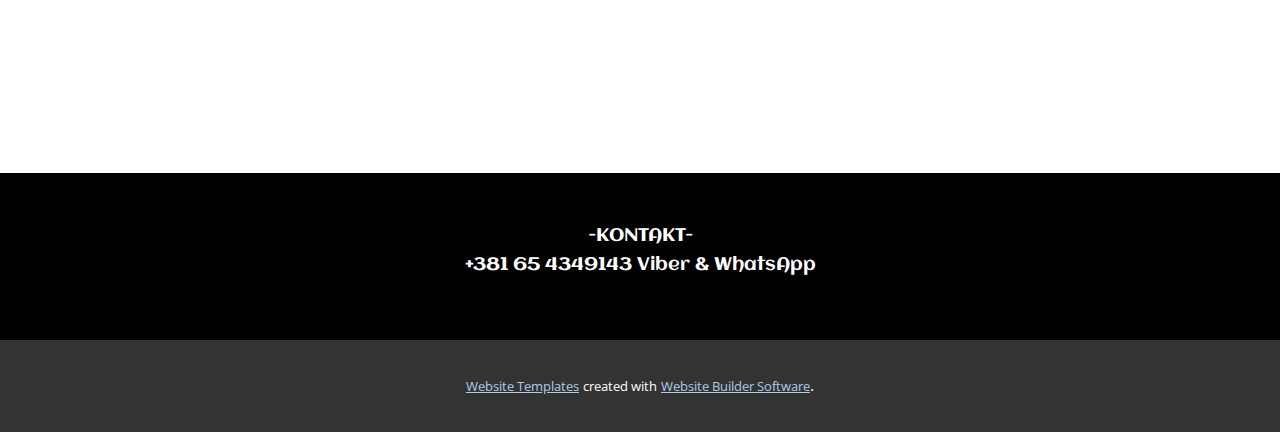
<file: blog/blog.html>
<html style="font-size: 16px;"><head>
    <meta name="viewport" content="width=device-width, initial-scale=1.0">
    <meta charset="utf-8">
    <meta name="keywords" content="AFTER MUSIC FESTIVAL​​">
    <meta name="description" content="">
    <meta name="page_type" content="np-template-header-footer-from-plugin">
    <title>Blog Template</title>
    <link rel="stylesheet" href="../nicepage.css" media="screen">
<link rel="stylesheet" href="../Blog-Template.css" media="screen">
    <script class="u-script" type="text/javascript" src="../jquery.js" defer=""></script>
    <script class="u-script" type="text/javascript" src="../nicepage.js" defer=""></script>
    <meta name="generator" content="Nicepage 3.17.2, nicepage.com">
    <link id="u-theme-google-font" rel="stylesheet" href="https://fonts.googleapis.com/css?family=Roboto:100,100i,300,300i,400,400i,500,500i,700,700i,900,900i|Open+Sans:300,300i,400,400i,600,600i,700,700i,800,800i">
    <link id="u-page-google-font" rel="stylesheet" href="https://fonts.googleapis.com/css?family=Aclonica:400">
    
    
    
    <script type="application/ld+json">{
		"@context": "http://schema.org",
		"@type": "Organization",
		"name": ""
}</script>
    <meta property="og:title" content="Blog Template">
    <meta property="og:type" content="website">
    <meta name="theme-color" content="#478ac9">
  </head>
  <body class="u-body"><header class="u-black u-clearfix u-header u-header" id="sec-208b"><div class="u-clearfix u-sheet u-sheet-1"><span class="u-icon u-icon-circle u-text-palette-1-base u-icon-1" data-animation-name="zoomIn" data-animation-duration="1000" data-animation-delay="0" data-animation-direction="Down" data-href="https://facebook.com/Afterzaregatu" data-target="_blank"><svg class="u-svg-link" preserveAspectRatio="xMidYMin slice" viewBox="0 0 112.196 112.196" style=""><use xmlns:xlink="http://www.w3.org/1999/xlink" xlink:href="#svg-ffb3"></use></svg><svg class="u-svg-content" viewBox="0 0 112.196 112.196" x="0px" y="0px" id="svg-ffb3" style="enable-background:new 0 0 112.196 112.196;"><g><circle style="fill:currentColor;" cx="56.098" cy="56.098" r="56.098"></circle><path style="fill:#FFFFFF;" d="M70.201,58.294h-10.01v36.672H45.025V58.294h-7.213V45.406h7.213v-8.34   c0-5.964,2.833-15.303,15.301-15.303L71.56,21.81v12.51h-8.151c-1.337,0-3.217,0.668-3.217,3.513v7.585h11.334L70.201,58.294z"></path>
</g></svg></span>
        <h1 class="u-align-center-sm u-align-center-xs u-custom-font u-text u-text-1" data-animation-name="zoomIn" data-animation-duration="1000" data-animation-delay="0" data-animation-direction="Down">AFTER MUSIC FESTIVAL<span style="font-style: italic;">
            <span style="font-style: normal;"></span>
          </span>
        </h1><span class="u-icon u-icon-circle u-text-palette-1-base u-icon-2" data-animation-name="fadeIn" data-animation-duration="1000" data-animation-delay="0" data-animation-direction="" data-href="https://instagram.com/after_party__" data-target="_blank"><svg class="u-svg-link" preserveAspectRatio="xMidYMin slice" viewBox="0 0 512 512" style=""><use xmlns:xlink="http://www.w3.org/1999/xlink" xlink:href="#svg-545e"></use></svg><svg class="u-svg-content" viewBox="0 0 512 512" x="0px" y="0px" id="svg-545e" style="enable-background:new 0 0 512 512;"><path style="fill:#FDE494;" d="M114.759,512h61.103l-96.414-61.793L0.198,403.898C3.659,464.09,53.716,512,114.759,512z"></path><path style="fill:#FEA150;" d="M335.448,476.69l-69.006-17.655H114.759c-34.072,0-61.793-27.721-61.793-61.793v-33.876  l-26.483-28.42L0,339.628v57.613c0,2.236,0.072,4.454,0.198,6.657L175.862,512h208.767L335.448,476.69z"></path><path style="fill:#FF5D4A;" d="M441.655,440.14c-11.244,11.637-26.993,18.894-44.414,18.894H266.442L384.629,512h12.612  c41.202,0,77.396-21.829,97.64-54.527l-27.022-16.094L441.655,440.14z"></path><path style="fill:#E45261;" d="M459.034,326.014v71.228c0,16.652-6.633,31.775-17.379,42.899l53.227,17.333  C505.728,439.954,512,419.318,512,397.241v-62.805l-27.396-15.391L459.034,326.014z"></path><polygon style="fill:#FF4D95;" points="512,149.19 483.797,142.474 459.034,157.3 459.034,326.014 512,334.436 "></polygon><path style="fill:#CB319C;" d="M512,114.759c0-57.633-42.708-105.473-98.136-113.55L344.43,30.101l-35.183,22.865h87.994  c34.072,0,61.793,27.721,61.793,61.793V157.3L512,149.19V114.759z"></path><path style="fill:#8A3293;" d="M317.732,0l-65.682,24.636l-51.805,28.33h109.002L413.864,1.208C408.435,0.417,402.887,0,397.241,0  H317.732z"></path><path style="fill:#FF5D4A;" d="M256,406.069c18.358,0,35.954-3.32,52.226-9.38l-86.02-39.047l-91.178-18.657  C157.946,379.39,203.913,406.069,256,406.069z"></path><path style="fill:#E45261;" d="M329.153,305.358c-15.883,23.465-42.748,38.918-73.153,38.918c-40.273,0-74.308-27.118-84.867-64.046  l-23.682-14.801l-40.847,4.538c2.353,25.345,11.014,48.887,24.425,69.017l177.198,57.705c38.303-14.264,69.237-43.757,85.458-81.068  l-31.753-16.085L329.153,305.358z"></path><g><path style="fill:#FF4D95;" d="M167.724,256c0-21.878,8.018-41.907,21.247-57.346l-37.658-5.268l-38.25,16.892   c-4.625,14.422-7.132,29.784-7.132,45.722c0,4.712,0.244,9.365,0.671,13.966l64.53,10.262   C168.929,272.524,167.724,264.403,167.724,256z"></path><path style="fill:#FF4D95;" d="M406.069,256c0-32.138-10.159-61.946-27.428-86.39l-37.397-5.308l-38.418,16.917   c24.873,15.631,41.45,43.298,41.45,74.781c0,18.27-5.58,35.261-15.123,49.358l64.531,10.262   C401.634,297.334,406.069,277.18,406.069,256z"></path>
</g><g><path style="fill:#CB319C;" d="M256,167.724c17.194,0,33.242,4.959,46.826,13.495l75.815-11.609   c-27.196-38.493-72.03-63.679-122.641-63.679c-66.81,0-123.554,43.889-142.937,104.345l75.908-11.624   C205.173,179.742,229.203,167.724,256,167.724z"></path><path style="fill:#CB319C;" d="M397.241,150.069c19.47,0,35.31-15.84,35.31-35.31s-15.84-35.31-35.31-35.31   c-19.47,0-35.31,15.84-35.31,35.31S377.771,150.069,397.241,150.069z"></path>
</g><polygon style="fill:#FF5D4A;" points="52.966,313.564 27.47,300.847 0,296.316 0,339.629 52.966,363.366 "></polygon><polygon style="fill:#E45261;" points="0,253.014 0,296.316 52.966,313.564 52.966,261.437 25.446,251.543 "></polygon><polygon style="fill:#FF4D95;" points="52.966,219.479 25.749,219.233 0,227.59 0,253.014 52.966,261.437 "></polygon><polygon style="fill:#CB319C;" points="52.966,179.757 24.911,182.603 0,205.962 0,227.59 52.966,219.479 "></polygon><polygon style="fill:#8A3293;" points="0,205.962 52.966,179.757 52.966,119.362 21.9,122.333 0,143.241 "></polygon><path style="fill:#523494;" d="M205.059,0L84.206,46.481L1.387,96.928C0.477,102.741,0,108.695,0,114.759v28.482l52.966-23.878  v-4.605c0-34.072,27.721-61.793,61.793-61.793h85.487L317.732,0H205.059z"></path><path style="fill:#2D2D87;" d="M114.759,0C57.545,0,9.978,42.088,1.387,96.928L205.059,0H114.759z"></path></svg></span>
      </div></header>
    <section class="u-clearfix u-section-1" id="sec-586e">
      <div class="u-clearfix u-sheet u-valign-middle u-sheet-1"><!--blog--><!--blog_options_json--><!--{"type":"Recent","source":"","tags":"","count":""}--><!--/blog_options_json-->
        <div class="u-blog u-expanded-width u-repeater u-repeater-1"><!--blog_post-->
          <div class="u-blog-post u-container-style u-repeater-item u-white u-repeater-item-1">
            <div class="u-container-layout u-similar-container u-valign-top u-container-layout-1"><!--blog_post_header-->
              <h4 class="u-blog-control u-text u-text-1">
                <a class="u-post-header-link" href="../blog/post.html"><!--blog_post_header_content-->Post 1 Headline<!--/blog_post_header_content--></a>
              </h4><!--/blog_post_header--><!--blog_post_image-->
              <a class="u-post-header-link" href="../blog/post.html"><img alt="" class="u-blog-control u-expanded-width u-image u-image-default u-image-1" src="[data-uri]"></a><!--/blog_post_image--><!--blog_post_content-->
              <div class="u-blog-control u-post-content u-text u-text-2 fr-view">Sample small text. Lorem ipsum dolor sit amet.</div><!--/blog_post_content--><!--blog_post_readmore-->
              <a href="../blog/post.html" class="u-blog-control u-border-2 u-border-palette-1-base u-btn u-btn-rectangle u-button-style u-none u-btn-1"><!--blog_post_readmore_content-->Read More<!--/blog_post_readmore_content--></a><!--/blog_post_readmore-->
            </div>
          </div><div class="u-blog-post u-container-style u-repeater-item u-video-cover u-white">
            <div class="u-container-layout u-similar-container u-valign-top u-container-layout-2"><!--blog_post_header-->
              <h4 class="u-blog-control u-text u-text-3">
                <a class="u-post-header-link" href="../blog/post-1.html"><!--blog_post_header_content-->Post 2 Headline<!--/blog_post_header_content--></a>
              </h4><!--/blog_post_header--><!--blog_post_image-->
              <a class="u-post-header-link" href="../blog/post-1.html"><img alt="" class="u-blog-control u-expanded-width u-image u-image-default u-image-2" src="[data-uri]"></a><!--/blog_post_image--><!--blog_post_content-->
              <div class="u-blog-control u-post-content u-text u-text-4 fr-view">Sample small text. Lorem ipsum dolor sit amet.</div><!--/blog_post_content--><!--blog_post_readmore-->
              <a href="../blog/post-1.html" class="u-blog-control u-border-2 u-border-palette-1-base u-btn u-btn-rectangle u-button-style u-none u-btn-2"><!--blog_post_readmore_content-->Read More<!--/blog_post_readmore_content--></a><!--/blog_post_readmore-->
            </div>
          </div><div class="u-blog-post u-container-style u-repeater-item u-video-cover u-white">
            <div class="u-container-layout u-similar-container u-valign-top u-container-layout-3"><!--blog_post_header-->
              <h4 class="u-blog-control u-text u-text-5">
                <a class="u-post-header-link" href="../blog/post-2.html"><!--blog_post_header_content-->Post 3 Headline<!--/blog_post_header_content--></a>
              </h4><!--/blog_post_header--><!--blog_post_image-->
              <a class="u-post-header-link" href="../blog/post-2.html"><img alt="" class="u-blog-control u-expanded-width u-image u-image-default u-image-3" src="[data-uri]"></a><!--/blog_post_image--><!--blog_post_content-->
              <div class="u-blog-control u-post-content u-text u-text-6 fr-view">Sample small text. Lorem ipsum dolor sit amet.</div><!--/blog_post_content--><!--blog_post_readmore-->
              <a href="../blog/post-2.html" class="u-blog-control u-border-2 u-border-palette-1-base u-btn u-btn-rectangle u-button-style u-none u-btn-3"><!--blog_post_readmore_content-->Read More<!--/blog_post_readmore_content--></a><!--/blog_post_readmore-->
            </div>
          </div><div class="u-blog-post u-container-style u-repeater-item u-white u-repeater-item-1">
            <div class="u-container-layout u-similar-container u-valign-top u-container-layout-1"><!--blog_post_header-->
              <h4 class="u-blog-control u-text u-text-1">
                <a class="u-post-header-link" href="../blog/post-3.html"><!--blog_post_header_content-->Post 1 Headline<!--/blog_post_header_content--></a>
              </h4><!--/blog_post_header--><!--blog_post_image-->
              <a class="u-post-header-link" href="../blog/post-3.html"><img alt="" class="u-blog-control u-expanded-width u-image u-image-default u-image-1" src="[data-uri]"></a><!--/blog_post_image--><!--blog_post_content-->
              <div class="u-blog-control u-post-content u-text u-text-2 fr-view">Sample small text. Lorem ipsum dolor sit amet.</div><!--/blog_post_content--><!--blog_post_readmore-->
              <a href="../blog/post-3.html" class="u-blog-control u-border-2 u-border-palette-1-base u-btn u-btn-rectangle u-button-style u-none u-btn-1"><!--blog_post_readmore_content-->Read More<!--/blog_post_readmore_content--></a><!--/blog_post_readmore-->
            </div>
          </div><div class="u-blog-post u-container-style u-repeater-item u-video-cover u-white">
            <div class="u-container-layout u-similar-container u-valign-top u-container-layout-2"><!--blog_post_header-->
              <h4 class="u-blog-control u-text u-text-3">
                <a class="u-post-header-link" href="../blog/post-4.html"><!--blog_post_header_content-->Post 2 Headline<!--/blog_post_header_content--></a>
              </h4><!--/blog_post_header--><!--blog_post_image-->
              <a class="u-post-header-link" href="../blog/post-4.html"><img alt="" class="u-blog-control u-expanded-width u-image u-image-default u-image-2" src="[data-uri]"></a><!--/blog_post_image--><!--blog_post_content-->
              <div class="u-blog-control u-post-content u-text u-text-4 fr-view">Sample small text. Lorem ipsum dolor sit amet.</div><!--/blog_post_content--><!--blog_post_readmore-->
              <a href="../blog/post-4.html" class="u-blog-control u-border-2 u-border-palette-1-base u-btn u-btn-rectangle u-button-style u-none u-btn-2"><!--blog_post_readmore_content-->Read More<!--/blog_post_readmore_content--></a><!--/blog_post_readmore-->
            </div>
          </div><div class="u-blog-post u-container-style u-repeater-item u-video-cover u-white">
            <div class="u-container-layout u-similar-container u-valign-top u-container-layout-3"><!--blog_post_header-->
              <h4 class="u-blog-control u-text u-text-5">
                <a class="u-post-header-link" href="../blog/post-5.html"><!--blog_post_header_content-->Post 3 Headline<!--/blog_post_header_content--></a>
              </h4><!--/blog_post_header--><!--blog_post_image-->
              <a class="u-post-header-link" href="../blog/post-5.html"><img alt="" class="u-blog-control u-expanded-width u-image u-image-default u-image-3" src="[data-uri]"></a><!--/blog_post_image--><!--blog_post_content-->
              <div class="u-blog-control u-post-content u-text u-text-6 fr-view">Sample small text. Lorem ipsum dolor sit amet.</div><!--/blog_post_content--><!--blog_post_readmore-->
              <a href="../blog/post-5.html" class="u-blog-control u-border-2 u-border-palette-1-base u-btn u-btn-rectangle u-button-style u-none u-btn-3"><!--blog_post_readmore_content-->Read More<!--/blog_post_readmore_content--></a><!--/blog_post_readmore-->
            </div>
          </div><!--/blog_post--><!--blog_post-->
          <!--/blog_post--><!--blog_post-->
          <!--/blog_post-->
        </div><!--/blog-->
      </div>
    </section>
    <section class="u-clearfix u-section-2" id="sec-4f65">
      <div class="u-clearfix u-sheet u-sheet-1"></div>
    </section>
    
    
    <footer class="u-align-center u-black u-clearfix u-footer u-footer" id="sec-fea5"><div class="u-clearfix u-sheet u-sheet-1">
        <p class="u-custom-font u-small-text u-text u-text-variant u-text-1">-KONTAKT- <br>+381 65 4349143 Viber &amp; WhatsApp
        </p>
      </div></footer>
    <section class="u-backlink u-clearfix u-grey-80">
      <a class="u-link" href="https://nicepage.com/website-templates" target="_blank">
        <span>Website Templates</span>
      </a>
      <p class="u-text">
        <span>created with</span>
      </p>
      <a class="u-link" href="https://nicepage.com/" target="_blank">
        <span>Website Builder Software</span>
      </a>. 
    </section>
  
</body></html>
</file>
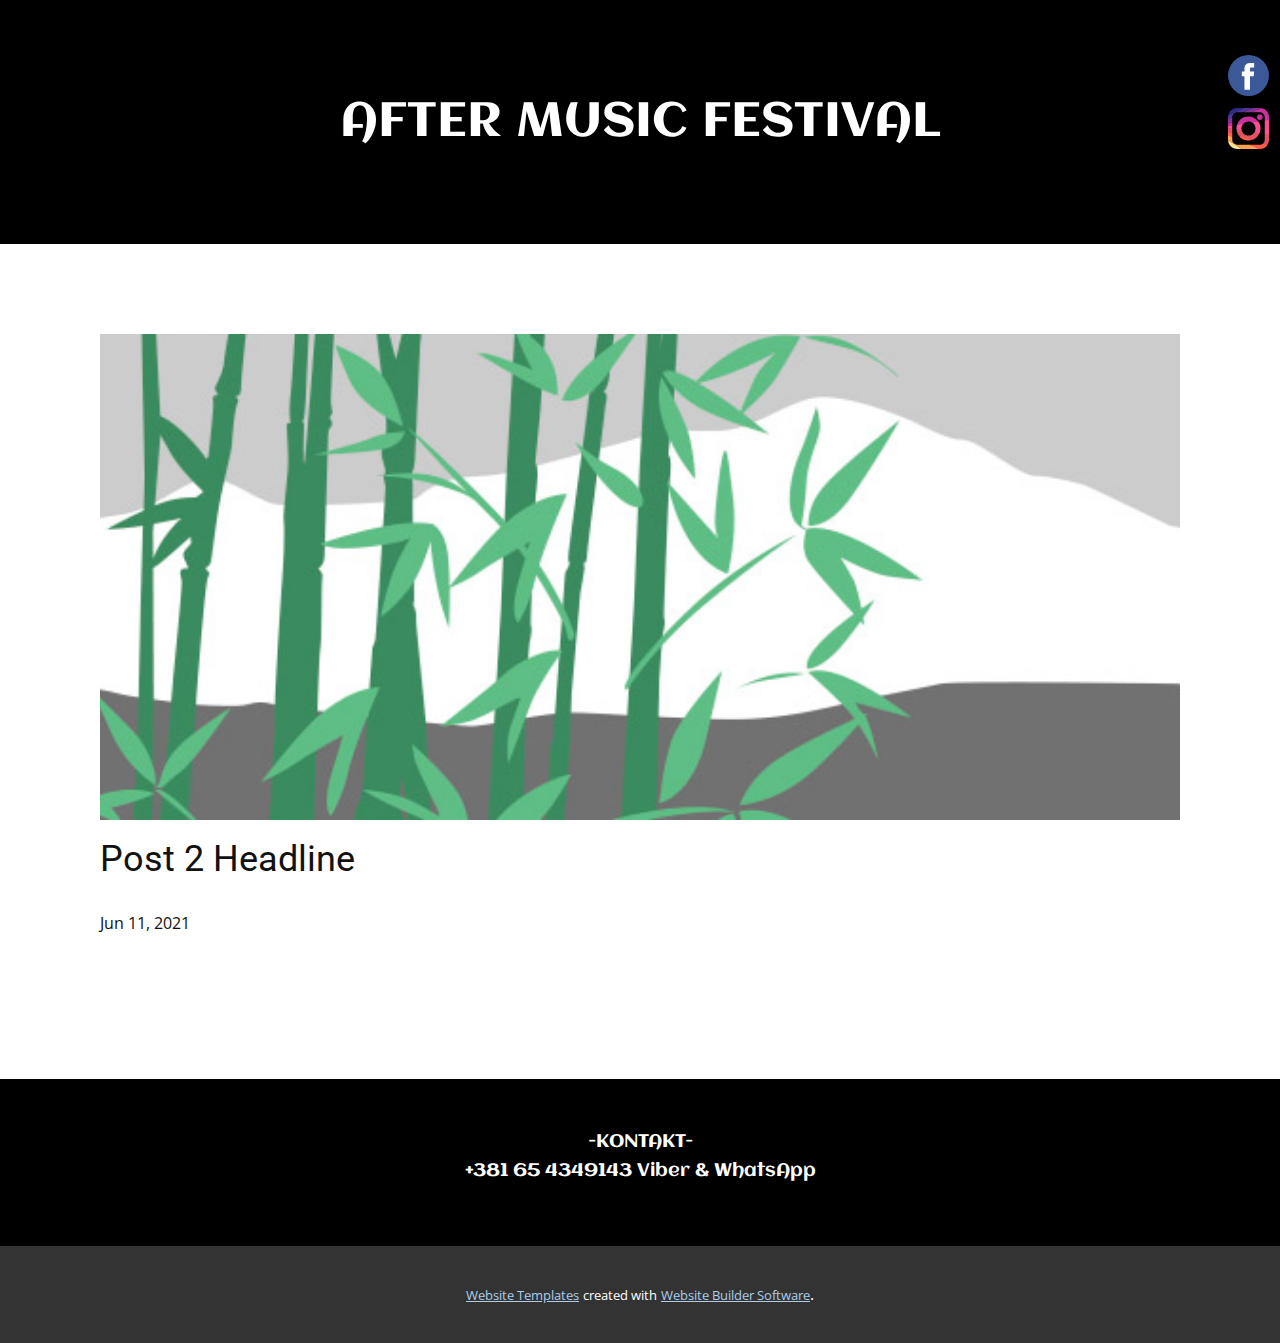
<file: blog/post-1.html>
<!doctype html>
<html style="font-size: 16px;"><head>
    <meta name="viewport" content="width=device-width, initial-scale=1.0">
    <meta charset="utf-8">
    <meta name="keywords" content="Post 1 Headline">
    <meta name="description" content="">
    <meta name="page_type" content="np-template-header-footer-from-plugin">
    <title>Post 2 Headline</title>
    <link rel="stylesheet" href="../nicepage.css" media="screen">
<link rel="stylesheet" href="../Post-Template.css" media="screen">
    <script class="u-script" type="text/javascript" src="../jquery.js" defer=""></script>
    <script class="u-script" type="text/javascript" src="../nicepage.js" defer=""></script>
    <meta name="generator" content="Nicepage 3.17.2, nicepage.com">
    <link id="u-theme-google-font" rel="stylesheet" href="https://fonts.googleapis.com/css?family=Roboto:100,100i,300,300i,400,400i,500,500i,700,700i,900,900i|Open+Sans:300,300i,400,400i,600,600i,700,700i,800,800i">
    <link id="u-page-google-font" rel="stylesheet" href="https://fonts.googleapis.com/css?family=Aclonica:400">
    
    
    <script type="application/ld+json">{
		"@context": "http://schema.org",
		"@type": "Organization",
		"name": ""
}</script>
    <meta property="og:title" content="Post Template">
    <meta property="og:type" content="website">
    <meta name="theme-color" content="#478ac9">
  </head>
  <body class="u-body"><header class="u-black u-clearfix u-header u-header" id="sec-208b"><div class="u-clearfix u-sheet u-sheet-1"><span class="u-icon u-icon-circle u-text-palette-1-base u-icon-1" data-animation-name="zoomIn" data-animation-duration="1000" data-animation-delay="0" data-animation-direction="Down" data-href="https://facebook.com/Afterzaregatu" data-target="_blank"><svg class="u-svg-link" preserveAspectRatio="xMidYMin slice" viewBox="0 0 112.196 112.196" style=""><use xmlns:xlink="http://www.w3.org/1999/xlink" xlink:href="#svg-ffb3"></use></svg><svg class="u-svg-content" viewBox="0 0 112.196 112.196" x="0px" y="0px" id="svg-ffb3" style="enable-background:new 0 0 112.196 112.196;"><g><circle style="fill:currentColor;" cx="56.098" cy="56.098" r="56.098"></circle><path style="fill:#FFFFFF;" d="M70.201,58.294h-10.01v36.672H45.025V58.294h-7.213V45.406h7.213v-8.34   c0-5.964,2.833-15.303,15.301-15.303L71.56,21.81v12.51h-8.151c-1.337,0-3.217,0.668-3.217,3.513v7.585h11.334L70.201,58.294z"></path>
</g></svg></span>
        <h1 class="u-align-center-sm u-align-center-xs u-custom-font u-text u-text-1" data-animation-name="zoomIn" data-animation-duration="1000" data-animation-delay="0" data-animation-direction="Down">AFTER MUSIC FESTIVAL<span style="font-style: italic;">
            <span style="font-style: normal;"></span>
          </span>
        </h1><span class="u-icon u-icon-circle u-text-palette-1-base u-icon-2" data-animation-name="fadeIn" data-animation-duration="1000" data-animation-delay="0" data-animation-direction="" data-href="https://instagram.com/after_party__" data-target="_blank"><svg class="u-svg-link" preserveAspectRatio="xMidYMin slice" viewBox="0 0 512 512" style=""><use xmlns:xlink="http://www.w3.org/1999/xlink" xlink:href="#svg-545e"></use></svg><svg class="u-svg-content" viewBox="0 0 512 512" x="0px" y="0px" id="svg-545e" style="enable-background:new 0 0 512 512;"><path style="fill:#FDE494;" d="M114.759,512h61.103l-96.414-61.793L0.198,403.898C3.659,464.09,53.716,512,114.759,512z"></path><path style="fill:#FEA150;" d="M335.448,476.69l-69.006-17.655H114.759c-34.072,0-61.793-27.721-61.793-61.793v-33.876  l-26.483-28.42L0,339.628v57.613c0,2.236,0.072,4.454,0.198,6.657L175.862,512h208.767L335.448,476.69z"></path><path style="fill:#FF5D4A;" d="M441.655,440.14c-11.244,11.637-26.993,18.894-44.414,18.894H266.442L384.629,512h12.612  c41.202,0,77.396-21.829,97.64-54.527l-27.022-16.094L441.655,440.14z"></path><path style="fill:#E45261;" d="M459.034,326.014v71.228c0,16.652-6.633,31.775-17.379,42.899l53.227,17.333  C505.728,439.954,512,419.318,512,397.241v-62.805l-27.396-15.391L459.034,326.014z"></path><polygon style="fill:#FF4D95;" points="512,149.19 483.797,142.474 459.034,157.3 459.034,326.014 512,334.436 "></polygon><path style="fill:#CB319C;" d="M512,114.759c0-57.633-42.708-105.473-98.136-113.55L344.43,30.101l-35.183,22.865h87.994  c34.072,0,61.793,27.721,61.793,61.793V157.3L512,149.19V114.759z"></path><path style="fill:#8A3293;" d="M317.732,0l-65.682,24.636l-51.805,28.33h109.002L413.864,1.208C408.435,0.417,402.887,0,397.241,0  H317.732z"></path><path style="fill:#FF5D4A;" d="M256,406.069c18.358,0,35.954-3.32,52.226-9.38l-86.02-39.047l-91.178-18.657  C157.946,379.39,203.913,406.069,256,406.069z"></path><path style="fill:#E45261;" d="M329.153,305.358c-15.883,23.465-42.748,38.918-73.153,38.918c-40.273,0-74.308-27.118-84.867-64.046  l-23.682-14.801l-40.847,4.538c2.353,25.345,11.014,48.887,24.425,69.017l177.198,57.705c38.303-14.264,69.237-43.757,85.458-81.068  l-31.753-16.085L329.153,305.358z"></path><g><path style="fill:#FF4D95;" d="M167.724,256c0-21.878,8.018-41.907,21.247-57.346l-37.658-5.268l-38.25,16.892   c-4.625,14.422-7.132,29.784-7.132,45.722c0,4.712,0.244,9.365,0.671,13.966l64.53,10.262   C168.929,272.524,167.724,264.403,167.724,256z"></path><path style="fill:#FF4D95;" d="M406.069,256c0-32.138-10.159-61.946-27.428-86.39l-37.397-5.308l-38.418,16.917   c24.873,15.631,41.45,43.298,41.45,74.781c0,18.27-5.58,35.261-15.123,49.358l64.531,10.262   C401.634,297.334,406.069,277.18,406.069,256z"></path>
</g><g><path style="fill:#CB319C;" d="M256,167.724c17.194,0,33.242,4.959,46.826,13.495l75.815-11.609   c-27.196-38.493-72.03-63.679-122.641-63.679c-66.81,0-123.554,43.889-142.937,104.345l75.908-11.624   C205.173,179.742,229.203,167.724,256,167.724z"></path><path style="fill:#CB319C;" d="M397.241,150.069c19.47,0,35.31-15.84,35.31-35.31s-15.84-35.31-35.31-35.31   c-19.47,0-35.31,15.84-35.31,35.31S377.771,150.069,397.241,150.069z"></path>
</g><polygon style="fill:#FF5D4A;" points="52.966,313.564 27.47,300.847 0,296.316 0,339.629 52.966,363.366 "></polygon><polygon style="fill:#E45261;" points="0,253.014 0,296.316 52.966,313.564 52.966,261.437 25.446,251.543 "></polygon><polygon style="fill:#FF4D95;" points="52.966,219.479 25.749,219.233 0,227.59 0,253.014 52.966,261.437 "></polygon><polygon style="fill:#CB319C;" points="52.966,179.757 24.911,182.603 0,205.962 0,227.59 52.966,219.479 "></polygon><polygon style="fill:#8A3293;" points="0,205.962 52.966,179.757 52.966,119.362 21.9,122.333 0,143.241 "></polygon><path style="fill:#523494;" d="M205.059,0L84.206,46.481L1.387,96.928C0.477,102.741,0,108.695,0,114.759v28.482l52.966-23.878  v-4.605c0-34.072,27.721-61.793,61.793-61.793h85.487L317.732,0H205.059z"></path><path style="fill:#2D2D87;" d="M114.759,0C57.545,0,9.978,42.088,1.387,96.928L205.059,0H114.759z"></path></svg></span>
      </div></header>
    <section class="u-align-center u-clearfix u-section-1" id="sec-6082">
      <div class="u-clearfix u-sheet u-valign-middle-md u-valign-middle-sm u-valign-middle-xs u-sheet-1"><!--post_details--><!--post_details_options_json--><!--{"source":""}--><!--/post_details_options_json--><!--blog_post-->
        <div class="u-container-style u-expanded-width u-post-details u-post-details-1">
          <div class="u-container-layout u-valign-middle u-container-layout-1"><!--blog_post_image-->
            <img alt="" class="u-blog-control u-expanded-width u-image u-image-default u-image-1" src="[data-uri]"><!--/blog_post_image--><!--blog_post_header-->
            <h2 class="u-blog-control u-text u-text-1">Post 2 Headline</h2><!--/blog_post_header--><!--blog_post_metadata-->
            <div class="u-blog-control u-metadata u-metadata-1"><!--blog_post_metadata_date-->
              <span class="u-meta-date u-meta-icon">Jun 11, 2021</span><!--/blog_post_metadata_date--><!--blog_post_metadata_category-->
              <!--/blog_post_metadata_category--><!--blog_post_metadata_comments-->
              <!--/blog_post_metadata_comments-->
            </div><!--/blog_post_metadata--><!--blog_post_content-->
            <!--/blog_post_content-->
          </div>
        </div><!--/blog_post--><!--/post_details-->
      </div>
    </section>
    
    
    <footer class="u-align-center u-black u-clearfix u-footer u-footer" id="sec-fea5"><div class="u-clearfix u-sheet u-sheet-1">
        <p class="u-custom-font u-small-text u-text u-text-variant u-text-1">-KONTAKT- <br>+381 65 4349143 Viber &amp; WhatsApp
        </p>
      </div></footer>
    <section class="u-backlink u-clearfix u-grey-80">
      <a class="u-link" href="https://nicepage.com/website-templates" target="_blank">
        <span>Website Templates</span>
      </a>
      <p class="u-text">
        <span>created with</span>
      </p>
      <a class="u-link" href="https://nicepage.com/" target="_blank">
        <span>Website Builder Software</span>
      </a>. 
    </section>
  
</body></html>
</file>
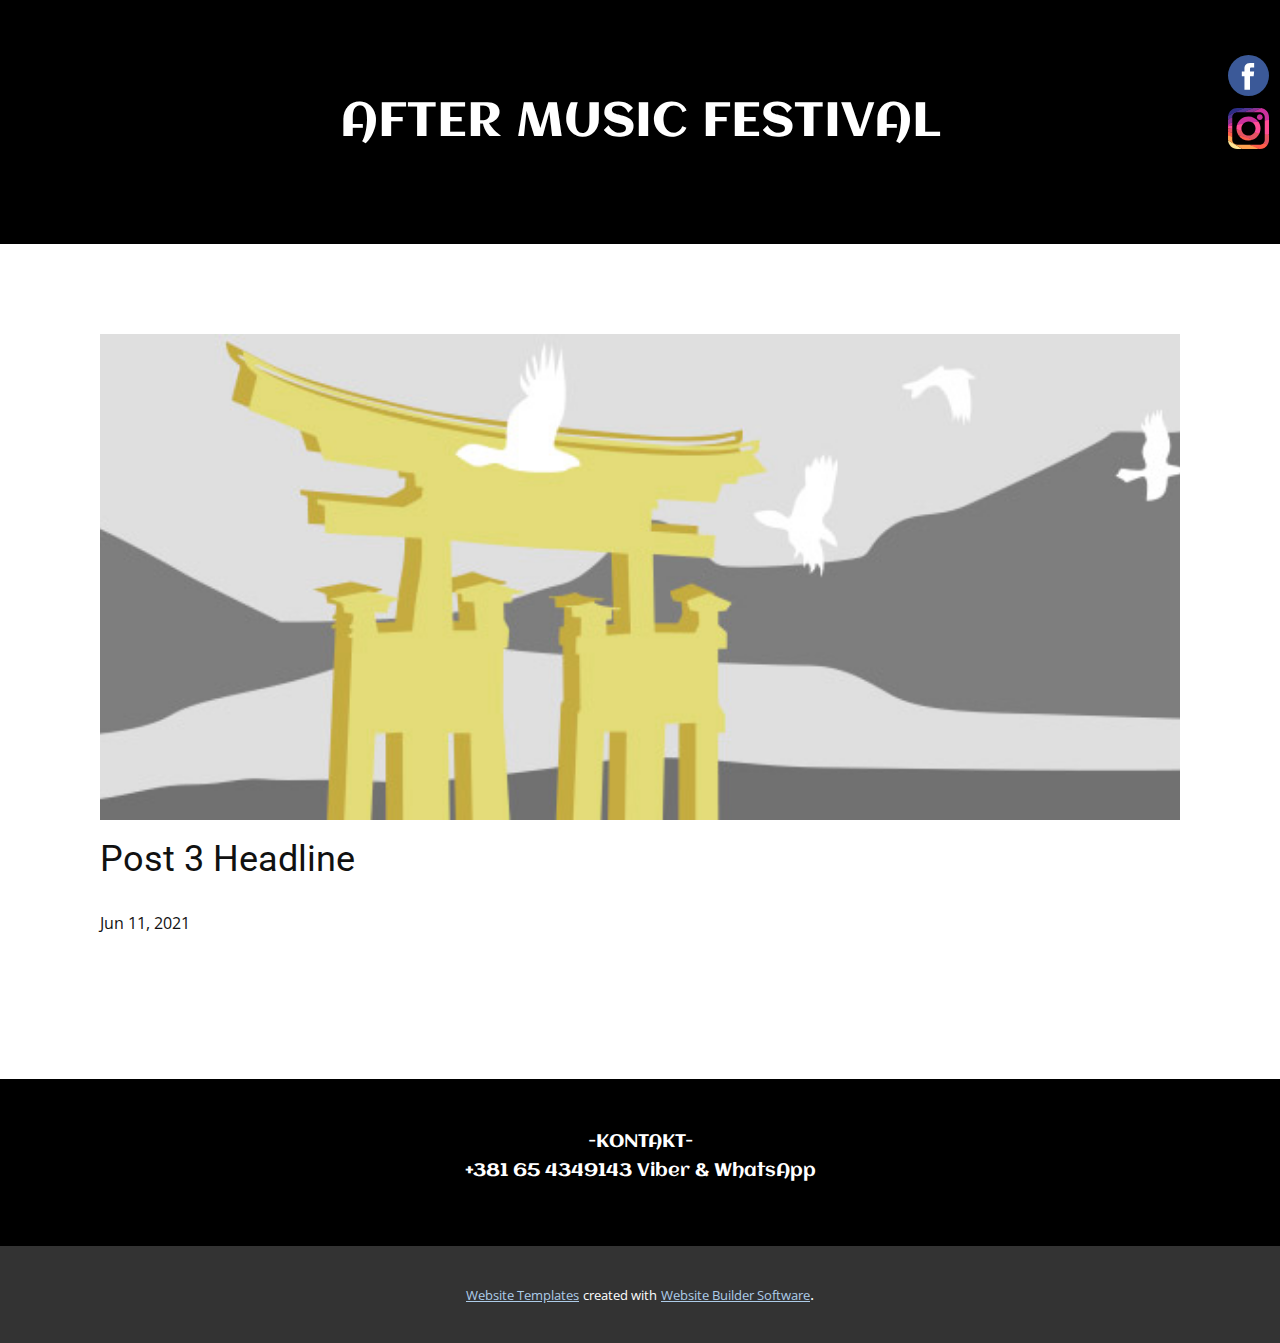
<file: blog/post-2.html>
<!doctype html>
<html style="font-size: 16px;"><head>
    <meta name="viewport" content="width=device-width, initial-scale=1.0">
    <meta charset="utf-8">
    <meta name="keywords" content="Post 1 Headline">
    <meta name="description" content="">
    <meta name="page_type" content="np-template-header-footer-from-plugin">
    <title>Post 3 Headline</title>
    <link rel="stylesheet" href="../nicepage.css" media="screen">
<link rel="stylesheet" href="../Post-Template.css" media="screen">
    <script class="u-script" type="text/javascript" src="../jquery.js" defer=""></script>
    <script class="u-script" type="text/javascript" src="../nicepage.js" defer=""></script>
    <meta name="generator" content="Nicepage 3.17.2, nicepage.com">
    <link id="u-theme-google-font" rel="stylesheet" href="https://fonts.googleapis.com/css?family=Roboto:100,100i,300,300i,400,400i,500,500i,700,700i,900,900i|Open+Sans:300,300i,400,400i,600,600i,700,700i,800,800i">
    <link id="u-page-google-font" rel="stylesheet" href="https://fonts.googleapis.com/css?family=Aclonica:400">
    
    
    <script type="application/ld+json">{
		"@context": "http://schema.org",
		"@type": "Organization",
		"name": ""
}</script>
    <meta property="og:title" content="Post Template">
    <meta property="og:type" content="website">
    <meta name="theme-color" content="#478ac9">
  </head>
  <body class="u-body"><header class="u-black u-clearfix u-header u-header" id="sec-208b"><div class="u-clearfix u-sheet u-sheet-1"><span class="u-icon u-icon-circle u-text-palette-1-base u-icon-1" data-animation-name="zoomIn" data-animation-duration="1000" data-animation-delay="0" data-animation-direction="Down" data-href="https://facebook.com/Afterzaregatu" data-target="_blank"><svg class="u-svg-link" preserveAspectRatio="xMidYMin slice" viewBox="0 0 112.196 112.196" style=""><use xmlns:xlink="http://www.w3.org/1999/xlink" xlink:href="#svg-ffb3"></use></svg><svg class="u-svg-content" viewBox="0 0 112.196 112.196" x="0px" y="0px" id="svg-ffb3" style="enable-background:new 0 0 112.196 112.196;"><g><circle style="fill:currentColor;" cx="56.098" cy="56.098" r="56.098"></circle><path style="fill:#FFFFFF;" d="M70.201,58.294h-10.01v36.672H45.025V58.294h-7.213V45.406h7.213v-8.34   c0-5.964,2.833-15.303,15.301-15.303L71.56,21.81v12.51h-8.151c-1.337,0-3.217,0.668-3.217,3.513v7.585h11.334L70.201,58.294z"></path>
</g></svg></span>
        <h1 class="u-align-center-sm u-align-center-xs u-custom-font u-text u-text-1" data-animation-name="zoomIn" data-animation-duration="1000" data-animation-delay="0" data-animation-direction="Down">AFTER MUSIC FESTIVAL<span style="font-style: italic;">
            <span style="font-style: normal;"></span>
          </span>
        </h1><span class="u-icon u-icon-circle u-text-palette-1-base u-icon-2" data-animation-name="fadeIn" data-animation-duration="1000" data-animation-delay="0" data-animation-direction="" data-href="https://instagram.com/after_party__" data-target="_blank"><svg class="u-svg-link" preserveAspectRatio="xMidYMin slice" viewBox="0 0 512 512" style=""><use xmlns:xlink="http://www.w3.org/1999/xlink" xlink:href="#svg-545e"></use></svg><svg class="u-svg-content" viewBox="0 0 512 512" x="0px" y="0px" id="svg-545e" style="enable-background:new 0 0 512 512;"><path style="fill:#FDE494;" d="M114.759,512h61.103l-96.414-61.793L0.198,403.898C3.659,464.09,53.716,512,114.759,512z"></path><path style="fill:#FEA150;" d="M335.448,476.69l-69.006-17.655H114.759c-34.072,0-61.793-27.721-61.793-61.793v-33.876  l-26.483-28.42L0,339.628v57.613c0,2.236,0.072,4.454,0.198,6.657L175.862,512h208.767L335.448,476.69z"></path><path style="fill:#FF5D4A;" d="M441.655,440.14c-11.244,11.637-26.993,18.894-44.414,18.894H266.442L384.629,512h12.612  c41.202,0,77.396-21.829,97.64-54.527l-27.022-16.094L441.655,440.14z"></path><path style="fill:#E45261;" d="M459.034,326.014v71.228c0,16.652-6.633,31.775-17.379,42.899l53.227,17.333  C505.728,439.954,512,419.318,512,397.241v-62.805l-27.396-15.391L459.034,326.014z"></path><polygon style="fill:#FF4D95;" points="512,149.19 483.797,142.474 459.034,157.3 459.034,326.014 512,334.436 "></polygon><path style="fill:#CB319C;" d="M512,114.759c0-57.633-42.708-105.473-98.136-113.55L344.43,30.101l-35.183,22.865h87.994  c34.072,0,61.793,27.721,61.793,61.793V157.3L512,149.19V114.759z"></path><path style="fill:#8A3293;" d="M317.732,0l-65.682,24.636l-51.805,28.33h109.002L413.864,1.208C408.435,0.417,402.887,0,397.241,0  H317.732z"></path><path style="fill:#FF5D4A;" d="M256,406.069c18.358,0,35.954-3.32,52.226-9.38l-86.02-39.047l-91.178-18.657  C157.946,379.39,203.913,406.069,256,406.069z"></path><path style="fill:#E45261;" d="M329.153,305.358c-15.883,23.465-42.748,38.918-73.153,38.918c-40.273,0-74.308-27.118-84.867-64.046  l-23.682-14.801l-40.847,4.538c2.353,25.345,11.014,48.887,24.425,69.017l177.198,57.705c38.303-14.264,69.237-43.757,85.458-81.068  l-31.753-16.085L329.153,305.358z"></path><g><path style="fill:#FF4D95;" d="M167.724,256c0-21.878,8.018-41.907,21.247-57.346l-37.658-5.268l-38.25,16.892   c-4.625,14.422-7.132,29.784-7.132,45.722c0,4.712,0.244,9.365,0.671,13.966l64.53,10.262   C168.929,272.524,167.724,264.403,167.724,256z"></path><path style="fill:#FF4D95;" d="M406.069,256c0-32.138-10.159-61.946-27.428-86.39l-37.397-5.308l-38.418,16.917   c24.873,15.631,41.45,43.298,41.45,74.781c0,18.27-5.58,35.261-15.123,49.358l64.531,10.262   C401.634,297.334,406.069,277.18,406.069,256z"></path>
</g><g><path style="fill:#CB319C;" d="M256,167.724c17.194,0,33.242,4.959,46.826,13.495l75.815-11.609   c-27.196-38.493-72.03-63.679-122.641-63.679c-66.81,0-123.554,43.889-142.937,104.345l75.908-11.624   C205.173,179.742,229.203,167.724,256,167.724z"></path><path style="fill:#CB319C;" d="M397.241,150.069c19.47,0,35.31-15.84,35.31-35.31s-15.84-35.31-35.31-35.31   c-19.47,0-35.31,15.84-35.31,35.31S377.771,150.069,397.241,150.069z"></path>
</g><polygon style="fill:#FF5D4A;" points="52.966,313.564 27.47,300.847 0,296.316 0,339.629 52.966,363.366 "></polygon><polygon style="fill:#E45261;" points="0,253.014 0,296.316 52.966,313.564 52.966,261.437 25.446,251.543 "></polygon><polygon style="fill:#FF4D95;" points="52.966,219.479 25.749,219.233 0,227.59 0,253.014 52.966,261.437 "></polygon><polygon style="fill:#CB319C;" points="52.966,179.757 24.911,182.603 0,205.962 0,227.59 52.966,219.479 "></polygon><polygon style="fill:#8A3293;" points="0,205.962 52.966,179.757 52.966,119.362 21.9,122.333 0,143.241 "></polygon><path style="fill:#523494;" d="M205.059,0L84.206,46.481L1.387,96.928C0.477,102.741,0,108.695,0,114.759v28.482l52.966-23.878  v-4.605c0-34.072,27.721-61.793,61.793-61.793h85.487L317.732,0H205.059z"></path><path style="fill:#2D2D87;" d="M114.759,0C57.545,0,9.978,42.088,1.387,96.928L205.059,0H114.759z"></path></svg></span>
      </div></header>
    <section class="u-align-center u-clearfix u-section-1" id="sec-6082">
      <div class="u-clearfix u-sheet u-valign-middle-md u-valign-middle-sm u-valign-middle-xs u-sheet-1"><!--post_details--><!--post_details_options_json--><!--{"source":""}--><!--/post_details_options_json--><!--blog_post-->
        <div class="u-container-style u-expanded-width u-post-details u-post-details-1">
          <div class="u-container-layout u-valign-middle u-container-layout-1"><!--blog_post_image-->
            <img alt="" class="u-blog-control u-expanded-width u-image u-image-default u-image-1" src="[data-uri]"><!--/blog_post_image--><!--blog_post_header-->
            <h2 class="u-blog-control u-text u-text-1">Post 3 Headline</h2><!--/blog_post_header--><!--blog_post_metadata-->
            <div class="u-blog-control u-metadata u-metadata-1"><!--blog_post_metadata_date-->
              <span class="u-meta-date u-meta-icon">Jun 11, 2021</span><!--/blog_post_metadata_date--><!--blog_post_metadata_category-->
              <!--/blog_post_metadata_category--><!--blog_post_metadata_comments-->
              <!--/blog_post_metadata_comments-->
            </div><!--/blog_post_metadata--><!--blog_post_content-->
            <!--/blog_post_content-->
          </div>
        </div><!--/blog_post--><!--/post_details-->
      </div>
    </section>
    
    
    <footer class="u-align-center u-black u-clearfix u-footer u-footer" id="sec-fea5"><div class="u-clearfix u-sheet u-sheet-1">
        <p class="u-custom-font u-small-text u-text u-text-variant u-text-1">-KONTAKT- <br>+381 65 4349143 Viber &amp; WhatsApp
        </p>
      </div></footer>
    <section class="u-backlink u-clearfix u-grey-80">
      <a class="u-link" href="https://nicepage.com/website-templates" target="_blank">
        <span>Website Templates</span>
      </a>
      <p class="u-text">
        <span>created with</span>
      </p>
      <a class="u-link" href="https://nicepage.com/" target="_blank">
        <span>Website Builder Software</span>
      </a>. 
    </section>
  
</body></html>
</file>
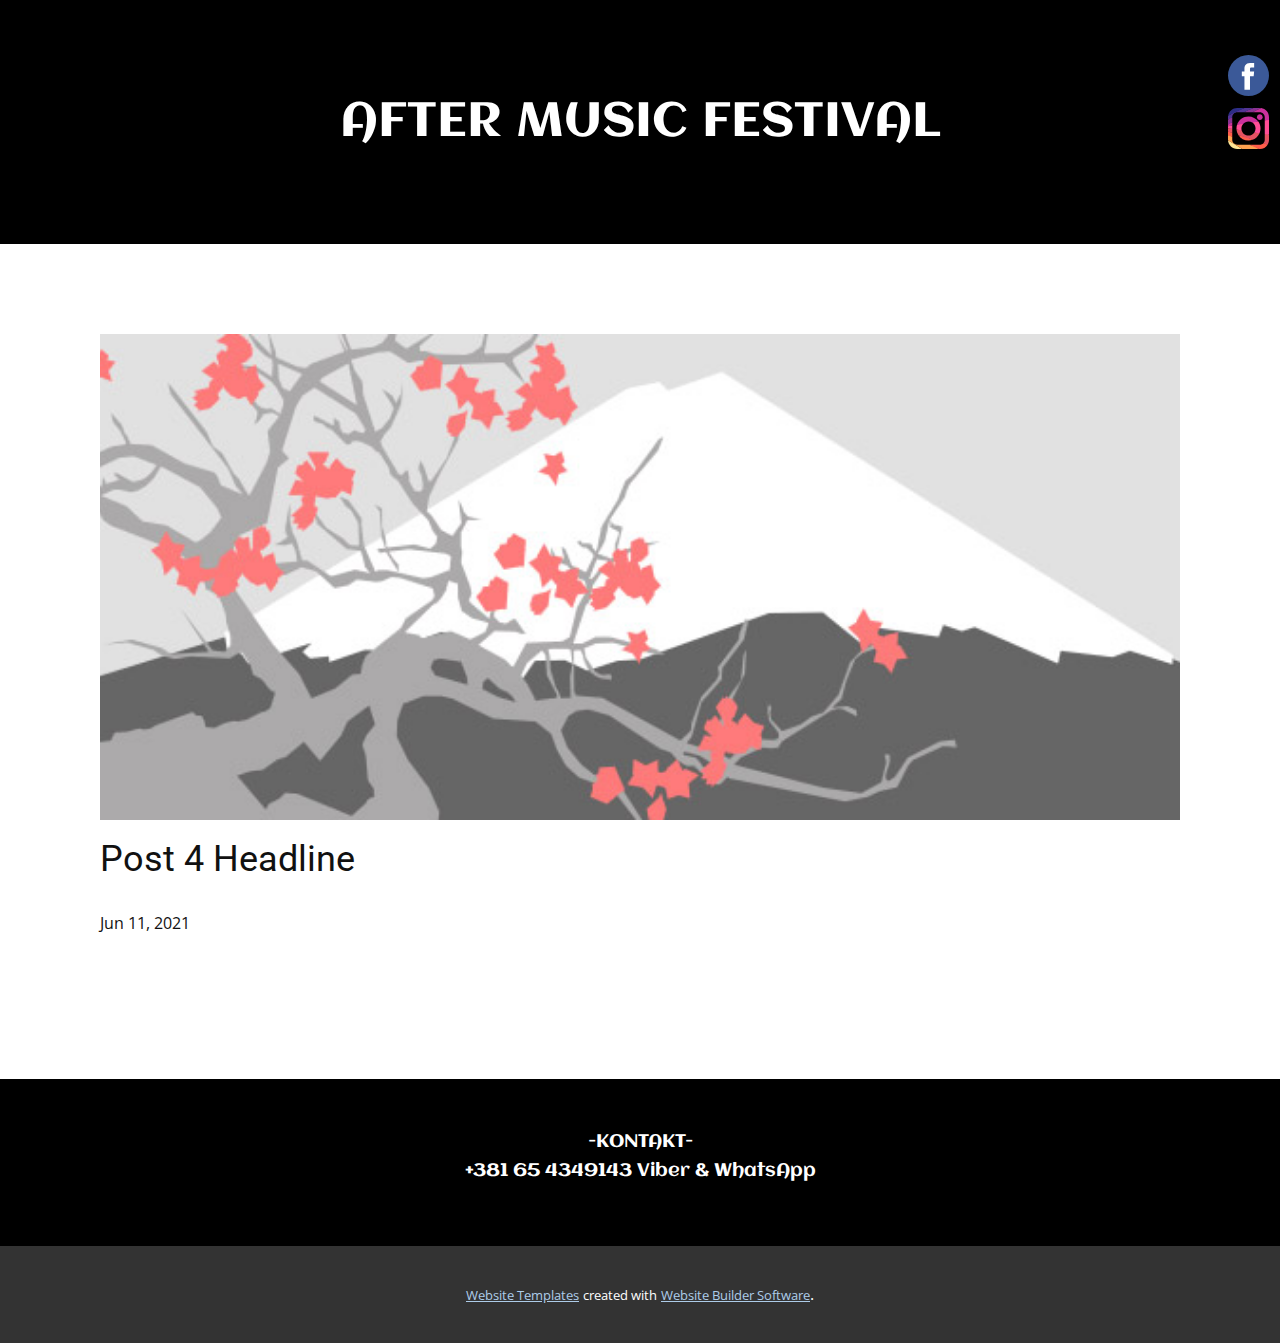
<file: blog/post-3.html>
<!doctype html>
<html style="font-size: 16px;"><head>
    <meta name="viewport" content="width=device-width, initial-scale=1.0">
    <meta charset="utf-8">
    <meta name="keywords" content="Post 1 Headline">
    <meta name="description" content="">
    <meta name="page_type" content="np-template-header-footer-from-plugin">
    <title>Post 4 Headline</title>
    <link rel="stylesheet" href="../nicepage.css" media="screen">
<link rel="stylesheet" href="../Post-Template.css" media="screen">
    <script class="u-script" type="text/javascript" src="../jquery.js" defer=""></script>
    <script class="u-script" type="text/javascript" src="../nicepage.js" defer=""></script>
    <meta name="generator" content="Nicepage 3.17.2, nicepage.com">
    <link id="u-theme-google-font" rel="stylesheet" href="https://fonts.googleapis.com/css?family=Roboto:100,100i,300,300i,400,400i,500,500i,700,700i,900,900i|Open+Sans:300,300i,400,400i,600,600i,700,700i,800,800i">
    <link id="u-page-google-font" rel="stylesheet" href="https://fonts.googleapis.com/css?family=Aclonica:400">
    
    
    <script type="application/ld+json">{
		"@context": "http://schema.org",
		"@type": "Organization",
		"name": ""
}</script>
    <meta property="og:title" content="Post Template">
    <meta property="og:type" content="website">
    <meta name="theme-color" content="#478ac9">
  </head>
  <body class="u-body"><header class="u-black u-clearfix u-header u-header" id="sec-208b"><div class="u-clearfix u-sheet u-sheet-1"><span class="u-icon u-icon-circle u-text-palette-1-base u-icon-1" data-animation-name="zoomIn" data-animation-duration="1000" data-animation-delay="0" data-animation-direction="Down" data-href="https://facebook.com/Afterzaregatu" data-target="_blank"><svg class="u-svg-link" preserveAspectRatio="xMidYMin slice" viewBox="0 0 112.196 112.196" style=""><use xmlns:xlink="http://www.w3.org/1999/xlink" xlink:href="#svg-ffb3"></use></svg><svg class="u-svg-content" viewBox="0 0 112.196 112.196" x="0px" y="0px" id="svg-ffb3" style="enable-background:new 0 0 112.196 112.196;"><g><circle style="fill:currentColor;" cx="56.098" cy="56.098" r="56.098"></circle><path style="fill:#FFFFFF;" d="M70.201,58.294h-10.01v36.672H45.025V58.294h-7.213V45.406h7.213v-8.34   c0-5.964,2.833-15.303,15.301-15.303L71.56,21.81v12.51h-8.151c-1.337,0-3.217,0.668-3.217,3.513v7.585h11.334L70.201,58.294z"></path>
</g></svg></span>
        <h1 class="u-align-center-sm u-align-center-xs u-custom-font u-text u-text-1" data-animation-name="zoomIn" data-animation-duration="1000" data-animation-delay="0" data-animation-direction="Down">AFTER MUSIC FESTIVAL<span style="font-style: italic;">
            <span style="font-style: normal;"></span>
          </span>
        </h1><span class="u-icon u-icon-circle u-text-palette-1-base u-icon-2" data-animation-name="fadeIn" data-animation-duration="1000" data-animation-delay="0" data-animation-direction="" data-href="https://instagram.com/after_party__" data-target="_blank"><svg class="u-svg-link" preserveAspectRatio="xMidYMin slice" viewBox="0 0 512 512" style=""><use xmlns:xlink="http://www.w3.org/1999/xlink" xlink:href="#svg-545e"></use></svg><svg class="u-svg-content" viewBox="0 0 512 512" x="0px" y="0px" id="svg-545e" style="enable-background:new 0 0 512 512;"><path style="fill:#FDE494;" d="M114.759,512h61.103l-96.414-61.793L0.198,403.898C3.659,464.09,53.716,512,114.759,512z"></path><path style="fill:#FEA150;" d="M335.448,476.69l-69.006-17.655H114.759c-34.072,0-61.793-27.721-61.793-61.793v-33.876  l-26.483-28.42L0,339.628v57.613c0,2.236,0.072,4.454,0.198,6.657L175.862,512h208.767L335.448,476.69z"></path><path style="fill:#FF5D4A;" d="M441.655,440.14c-11.244,11.637-26.993,18.894-44.414,18.894H266.442L384.629,512h12.612  c41.202,0,77.396-21.829,97.64-54.527l-27.022-16.094L441.655,440.14z"></path><path style="fill:#E45261;" d="M459.034,326.014v71.228c0,16.652-6.633,31.775-17.379,42.899l53.227,17.333  C505.728,439.954,512,419.318,512,397.241v-62.805l-27.396-15.391L459.034,326.014z"></path><polygon style="fill:#FF4D95;" points="512,149.19 483.797,142.474 459.034,157.3 459.034,326.014 512,334.436 "></polygon><path style="fill:#CB319C;" d="M512,114.759c0-57.633-42.708-105.473-98.136-113.55L344.43,30.101l-35.183,22.865h87.994  c34.072,0,61.793,27.721,61.793,61.793V157.3L512,149.19V114.759z"></path><path style="fill:#8A3293;" d="M317.732,0l-65.682,24.636l-51.805,28.33h109.002L413.864,1.208C408.435,0.417,402.887,0,397.241,0  H317.732z"></path><path style="fill:#FF5D4A;" d="M256,406.069c18.358,0,35.954-3.32,52.226-9.38l-86.02-39.047l-91.178-18.657  C157.946,379.39,203.913,406.069,256,406.069z"></path><path style="fill:#E45261;" d="M329.153,305.358c-15.883,23.465-42.748,38.918-73.153,38.918c-40.273,0-74.308-27.118-84.867-64.046  l-23.682-14.801l-40.847,4.538c2.353,25.345,11.014,48.887,24.425,69.017l177.198,57.705c38.303-14.264,69.237-43.757,85.458-81.068  l-31.753-16.085L329.153,305.358z"></path><g><path style="fill:#FF4D95;" d="M167.724,256c0-21.878,8.018-41.907,21.247-57.346l-37.658-5.268l-38.25,16.892   c-4.625,14.422-7.132,29.784-7.132,45.722c0,4.712,0.244,9.365,0.671,13.966l64.53,10.262   C168.929,272.524,167.724,264.403,167.724,256z"></path><path style="fill:#FF4D95;" d="M406.069,256c0-32.138-10.159-61.946-27.428-86.39l-37.397-5.308l-38.418,16.917   c24.873,15.631,41.45,43.298,41.45,74.781c0,18.27-5.58,35.261-15.123,49.358l64.531,10.262   C401.634,297.334,406.069,277.18,406.069,256z"></path>
</g><g><path style="fill:#CB319C;" d="M256,167.724c17.194,0,33.242,4.959,46.826,13.495l75.815-11.609   c-27.196-38.493-72.03-63.679-122.641-63.679c-66.81,0-123.554,43.889-142.937,104.345l75.908-11.624   C205.173,179.742,229.203,167.724,256,167.724z"></path><path style="fill:#CB319C;" d="M397.241,150.069c19.47,0,35.31-15.84,35.31-35.31s-15.84-35.31-35.31-35.31   c-19.47,0-35.31,15.84-35.31,35.31S377.771,150.069,397.241,150.069z"></path>
</g><polygon style="fill:#FF5D4A;" points="52.966,313.564 27.47,300.847 0,296.316 0,339.629 52.966,363.366 "></polygon><polygon style="fill:#E45261;" points="0,253.014 0,296.316 52.966,313.564 52.966,261.437 25.446,251.543 "></polygon><polygon style="fill:#FF4D95;" points="52.966,219.479 25.749,219.233 0,227.59 0,253.014 52.966,261.437 "></polygon><polygon style="fill:#CB319C;" points="52.966,179.757 24.911,182.603 0,205.962 0,227.59 52.966,219.479 "></polygon><polygon style="fill:#8A3293;" points="0,205.962 52.966,179.757 52.966,119.362 21.9,122.333 0,143.241 "></polygon><path style="fill:#523494;" d="M205.059,0L84.206,46.481L1.387,96.928C0.477,102.741,0,108.695,0,114.759v28.482l52.966-23.878  v-4.605c0-34.072,27.721-61.793,61.793-61.793h85.487L317.732,0H205.059z"></path><path style="fill:#2D2D87;" d="M114.759,0C57.545,0,9.978,42.088,1.387,96.928L205.059,0H114.759z"></path></svg></span>
      </div></header>
    <section class="u-align-center u-clearfix u-section-1" id="sec-6082">
      <div class="u-clearfix u-sheet u-valign-middle-md u-valign-middle-sm u-valign-middle-xs u-sheet-1"><!--post_details--><!--post_details_options_json--><!--{"source":""}--><!--/post_details_options_json--><!--blog_post-->
        <div class="u-container-style u-expanded-width u-post-details u-post-details-1">
          <div class="u-container-layout u-valign-middle u-container-layout-1"><!--blog_post_image-->
            <img alt="" class="u-blog-control u-expanded-width u-image u-image-default u-image-1" src="[data-uri]"><!--/blog_post_image--><!--blog_post_header-->
            <h2 class="u-blog-control u-text u-text-1">Post 4 Headline</h2><!--/blog_post_header--><!--blog_post_metadata-->
            <div class="u-blog-control u-metadata u-metadata-1"><!--blog_post_metadata_date-->
              <span class="u-meta-date u-meta-icon">Jun 11, 2021</span><!--/blog_post_metadata_date--><!--blog_post_metadata_category-->
              <!--/blog_post_metadata_category--><!--blog_post_metadata_comments-->
              <!--/blog_post_metadata_comments-->
            </div><!--/blog_post_metadata--><!--blog_post_content-->
            <!--/blog_post_content-->
          </div>
        </div><!--/blog_post--><!--/post_details-->
      </div>
    </section>
    
    
    <footer class="u-align-center u-black u-clearfix u-footer u-footer" id="sec-fea5"><div class="u-clearfix u-sheet u-sheet-1">
        <p class="u-custom-font u-small-text u-text u-text-variant u-text-1">-KONTAKT- <br>+381 65 4349143 Viber &amp; WhatsApp
        </p>
      </div></footer>
    <section class="u-backlink u-clearfix u-grey-80">
      <a class="u-link" href="https://nicepage.com/website-templates" target="_blank">
        <span>Website Templates</span>
      </a>
      <p class="u-text">
        <span>created with</span>
      </p>
      <a class="u-link" href="https://nicepage.com/" target="_blank">
        <span>Website Builder Software</span>
      </a>. 
    </section>
  
</body></html>
</file>
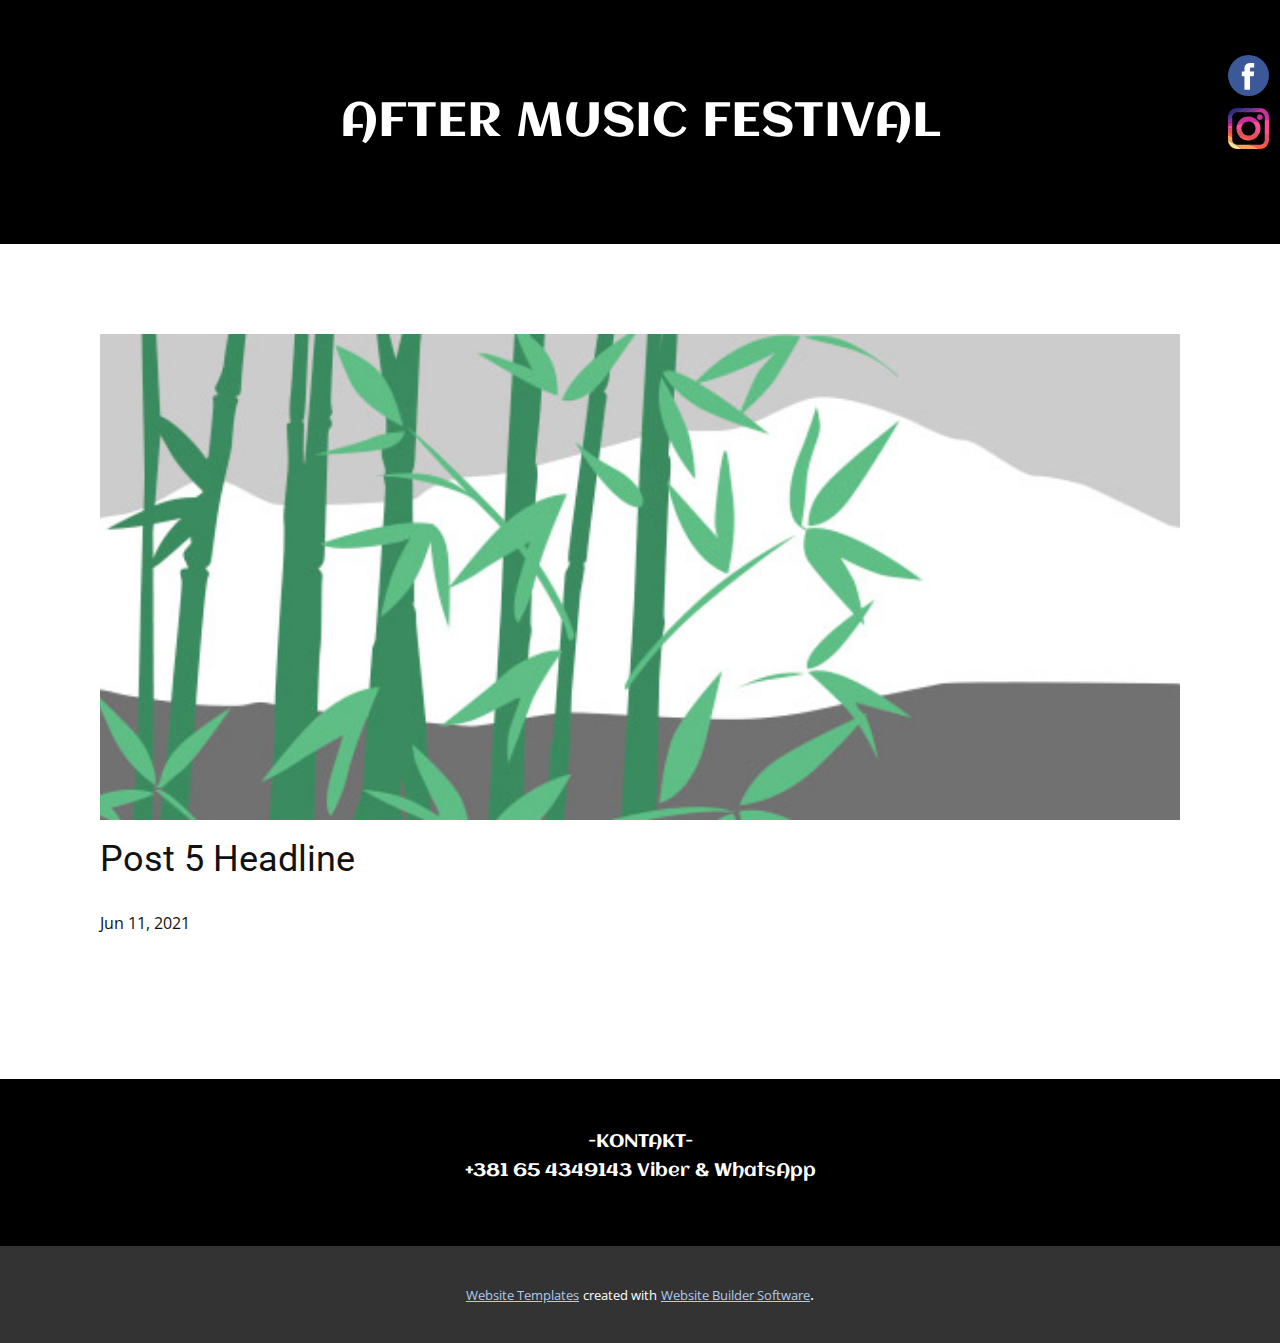
<file: blog/post-4.html>
<!doctype html>
<html style="font-size: 16px;"><head>
    <meta name="viewport" content="width=device-width, initial-scale=1.0">
    <meta charset="utf-8">
    <meta name="keywords" content="Post 1 Headline">
    <meta name="description" content="">
    <meta name="page_type" content="np-template-header-footer-from-plugin">
    <title>Post 5 Headline</title>
    <link rel="stylesheet" href="../nicepage.css" media="screen">
<link rel="stylesheet" href="../Post-Template.css" media="screen">
    <script class="u-script" type="text/javascript" src="../jquery.js" defer=""></script>
    <script class="u-script" type="text/javascript" src="../nicepage.js" defer=""></script>
    <meta name="generator" content="Nicepage 3.17.2, nicepage.com">
    <link id="u-theme-google-font" rel="stylesheet" href="https://fonts.googleapis.com/css?family=Roboto:100,100i,300,300i,400,400i,500,500i,700,700i,900,900i|Open+Sans:300,300i,400,400i,600,600i,700,700i,800,800i">
    <link id="u-page-google-font" rel="stylesheet" href="https://fonts.googleapis.com/css?family=Aclonica:400">
    
    
    <script type="application/ld+json">{
		"@context": "http://schema.org",
		"@type": "Organization",
		"name": ""
}</script>
    <meta property="og:title" content="Post Template">
    <meta property="og:type" content="website">
    <meta name="theme-color" content="#478ac9">
  </head>
  <body class="u-body"><header class="u-black u-clearfix u-header u-header" id="sec-208b"><div class="u-clearfix u-sheet u-sheet-1"><span class="u-icon u-icon-circle u-text-palette-1-base u-icon-1" data-animation-name="zoomIn" data-animation-duration="1000" data-animation-delay="0" data-animation-direction="Down" data-href="https://facebook.com/Afterzaregatu" data-target="_blank"><svg class="u-svg-link" preserveAspectRatio="xMidYMin slice" viewBox="0 0 112.196 112.196" style=""><use xmlns:xlink="http://www.w3.org/1999/xlink" xlink:href="#svg-ffb3"></use></svg><svg class="u-svg-content" viewBox="0 0 112.196 112.196" x="0px" y="0px" id="svg-ffb3" style="enable-background:new 0 0 112.196 112.196;"><g><circle style="fill:currentColor;" cx="56.098" cy="56.098" r="56.098"></circle><path style="fill:#FFFFFF;" d="M70.201,58.294h-10.01v36.672H45.025V58.294h-7.213V45.406h7.213v-8.34   c0-5.964,2.833-15.303,15.301-15.303L71.56,21.81v12.51h-8.151c-1.337,0-3.217,0.668-3.217,3.513v7.585h11.334L70.201,58.294z"></path>
</g></svg></span>
        <h1 class="u-align-center-sm u-align-center-xs u-custom-font u-text u-text-1" data-animation-name="zoomIn" data-animation-duration="1000" data-animation-delay="0" data-animation-direction="Down">AFTER MUSIC FESTIVAL<span style="font-style: italic;">
            <span style="font-style: normal;"></span>
          </span>
        </h1><span class="u-icon u-icon-circle u-text-palette-1-base u-icon-2" data-animation-name="fadeIn" data-animation-duration="1000" data-animation-delay="0" data-animation-direction="" data-href="https://instagram.com/after_party__" data-target="_blank"><svg class="u-svg-link" preserveAspectRatio="xMidYMin slice" viewBox="0 0 512 512" style=""><use xmlns:xlink="http://www.w3.org/1999/xlink" xlink:href="#svg-545e"></use></svg><svg class="u-svg-content" viewBox="0 0 512 512" x="0px" y="0px" id="svg-545e" style="enable-background:new 0 0 512 512;"><path style="fill:#FDE494;" d="M114.759,512h61.103l-96.414-61.793L0.198,403.898C3.659,464.09,53.716,512,114.759,512z"></path><path style="fill:#FEA150;" d="M335.448,476.69l-69.006-17.655H114.759c-34.072,0-61.793-27.721-61.793-61.793v-33.876  l-26.483-28.42L0,339.628v57.613c0,2.236,0.072,4.454,0.198,6.657L175.862,512h208.767L335.448,476.69z"></path><path style="fill:#FF5D4A;" d="M441.655,440.14c-11.244,11.637-26.993,18.894-44.414,18.894H266.442L384.629,512h12.612  c41.202,0,77.396-21.829,97.64-54.527l-27.022-16.094L441.655,440.14z"></path><path style="fill:#E45261;" d="M459.034,326.014v71.228c0,16.652-6.633,31.775-17.379,42.899l53.227,17.333  C505.728,439.954,512,419.318,512,397.241v-62.805l-27.396-15.391L459.034,326.014z"></path><polygon style="fill:#FF4D95;" points="512,149.19 483.797,142.474 459.034,157.3 459.034,326.014 512,334.436 "></polygon><path style="fill:#CB319C;" d="M512,114.759c0-57.633-42.708-105.473-98.136-113.55L344.43,30.101l-35.183,22.865h87.994  c34.072,0,61.793,27.721,61.793,61.793V157.3L512,149.19V114.759z"></path><path style="fill:#8A3293;" d="M317.732,0l-65.682,24.636l-51.805,28.33h109.002L413.864,1.208C408.435,0.417,402.887,0,397.241,0  H317.732z"></path><path style="fill:#FF5D4A;" d="M256,406.069c18.358,0,35.954-3.32,52.226-9.38l-86.02-39.047l-91.178-18.657  C157.946,379.39,203.913,406.069,256,406.069z"></path><path style="fill:#E45261;" d="M329.153,305.358c-15.883,23.465-42.748,38.918-73.153,38.918c-40.273,0-74.308-27.118-84.867-64.046  l-23.682-14.801l-40.847,4.538c2.353,25.345,11.014,48.887,24.425,69.017l177.198,57.705c38.303-14.264,69.237-43.757,85.458-81.068  l-31.753-16.085L329.153,305.358z"></path><g><path style="fill:#FF4D95;" d="M167.724,256c0-21.878,8.018-41.907,21.247-57.346l-37.658-5.268l-38.25,16.892   c-4.625,14.422-7.132,29.784-7.132,45.722c0,4.712,0.244,9.365,0.671,13.966l64.53,10.262   C168.929,272.524,167.724,264.403,167.724,256z"></path><path style="fill:#FF4D95;" d="M406.069,256c0-32.138-10.159-61.946-27.428-86.39l-37.397-5.308l-38.418,16.917   c24.873,15.631,41.45,43.298,41.45,74.781c0,18.27-5.58,35.261-15.123,49.358l64.531,10.262   C401.634,297.334,406.069,277.18,406.069,256z"></path>
</g><g><path style="fill:#CB319C;" d="M256,167.724c17.194,0,33.242,4.959,46.826,13.495l75.815-11.609   c-27.196-38.493-72.03-63.679-122.641-63.679c-66.81,0-123.554,43.889-142.937,104.345l75.908-11.624   C205.173,179.742,229.203,167.724,256,167.724z"></path><path style="fill:#CB319C;" d="M397.241,150.069c19.47,0,35.31-15.84,35.31-35.31s-15.84-35.31-35.31-35.31   c-19.47,0-35.31,15.84-35.31,35.31S377.771,150.069,397.241,150.069z"></path>
</g><polygon style="fill:#FF5D4A;" points="52.966,313.564 27.47,300.847 0,296.316 0,339.629 52.966,363.366 "></polygon><polygon style="fill:#E45261;" points="0,253.014 0,296.316 52.966,313.564 52.966,261.437 25.446,251.543 "></polygon><polygon style="fill:#FF4D95;" points="52.966,219.479 25.749,219.233 0,227.59 0,253.014 52.966,261.437 "></polygon><polygon style="fill:#CB319C;" points="52.966,179.757 24.911,182.603 0,205.962 0,227.59 52.966,219.479 "></polygon><polygon style="fill:#8A3293;" points="0,205.962 52.966,179.757 52.966,119.362 21.9,122.333 0,143.241 "></polygon><path style="fill:#523494;" d="M205.059,0L84.206,46.481L1.387,96.928C0.477,102.741,0,108.695,0,114.759v28.482l52.966-23.878  v-4.605c0-34.072,27.721-61.793,61.793-61.793h85.487L317.732,0H205.059z"></path><path style="fill:#2D2D87;" d="M114.759,0C57.545,0,9.978,42.088,1.387,96.928L205.059,0H114.759z"></path></svg></span>
      </div></header>
    <section class="u-align-center u-clearfix u-section-1" id="sec-6082">
      <div class="u-clearfix u-sheet u-valign-middle-md u-valign-middle-sm u-valign-middle-xs u-sheet-1"><!--post_details--><!--post_details_options_json--><!--{"source":""}--><!--/post_details_options_json--><!--blog_post-->
        <div class="u-container-style u-expanded-width u-post-details u-post-details-1">
          <div class="u-container-layout u-valign-middle u-container-layout-1"><!--blog_post_image-->
            <img alt="" class="u-blog-control u-expanded-width u-image u-image-default u-image-1" src="[data-uri]"><!--/blog_post_image--><!--blog_post_header-->
            <h2 class="u-blog-control u-text u-text-1">Post 5 Headline</h2><!--/blog_post_header--><!--blog_post_metadata-->
            <div class="u-blog-control u-metadata u-metadata-1"><!--blog_post_metadata_date-->
              <span class="u-meta-date u-meta-icon">Jun 11, 2021</span><!--/blog_post_metadata_date--><!--blog_post_metadata_category-->
              <!--/blog_post_metadata_category--><!--blog_post_metadata_comments-->
              <!--/blog_post_metadata_comments-->
            </div><!--/blog_post_metadata--><!--blog_post_content-->
            <!--/blog_post_content-->
          </div>
        </div><!--/blog_post--><!--/post_details-->
      </div>
    </section>
    
    
    <footer class="u-align-center u-black u-clearfix u-footer u-footer" id="sec-fea5"><div class="u-clearfix u-sheet u-sheet-1">
        <p class="u-custom-font u-small-text u-text u-text-variant u-text-1">-KONTAKT- <br>+381 65 4349143 Viber &amp; WhatsApp
        </p>
      </div></footer>
    <section class="u-backlink u-clearfix u-grey-80">
      <a class="u-link" href="https://nicepage.com/website-templates" target="_blank">
        <span>Website Templates</span>
      </a>
      <p class="u-text">
        <span>created with</span>
      </p>
      <a class="u-link" href="https://nicepage.com/" target="_blank">
        <span>Website Builder Software</span>
      </a>. 
    </section>
  
</body></html>
</file>
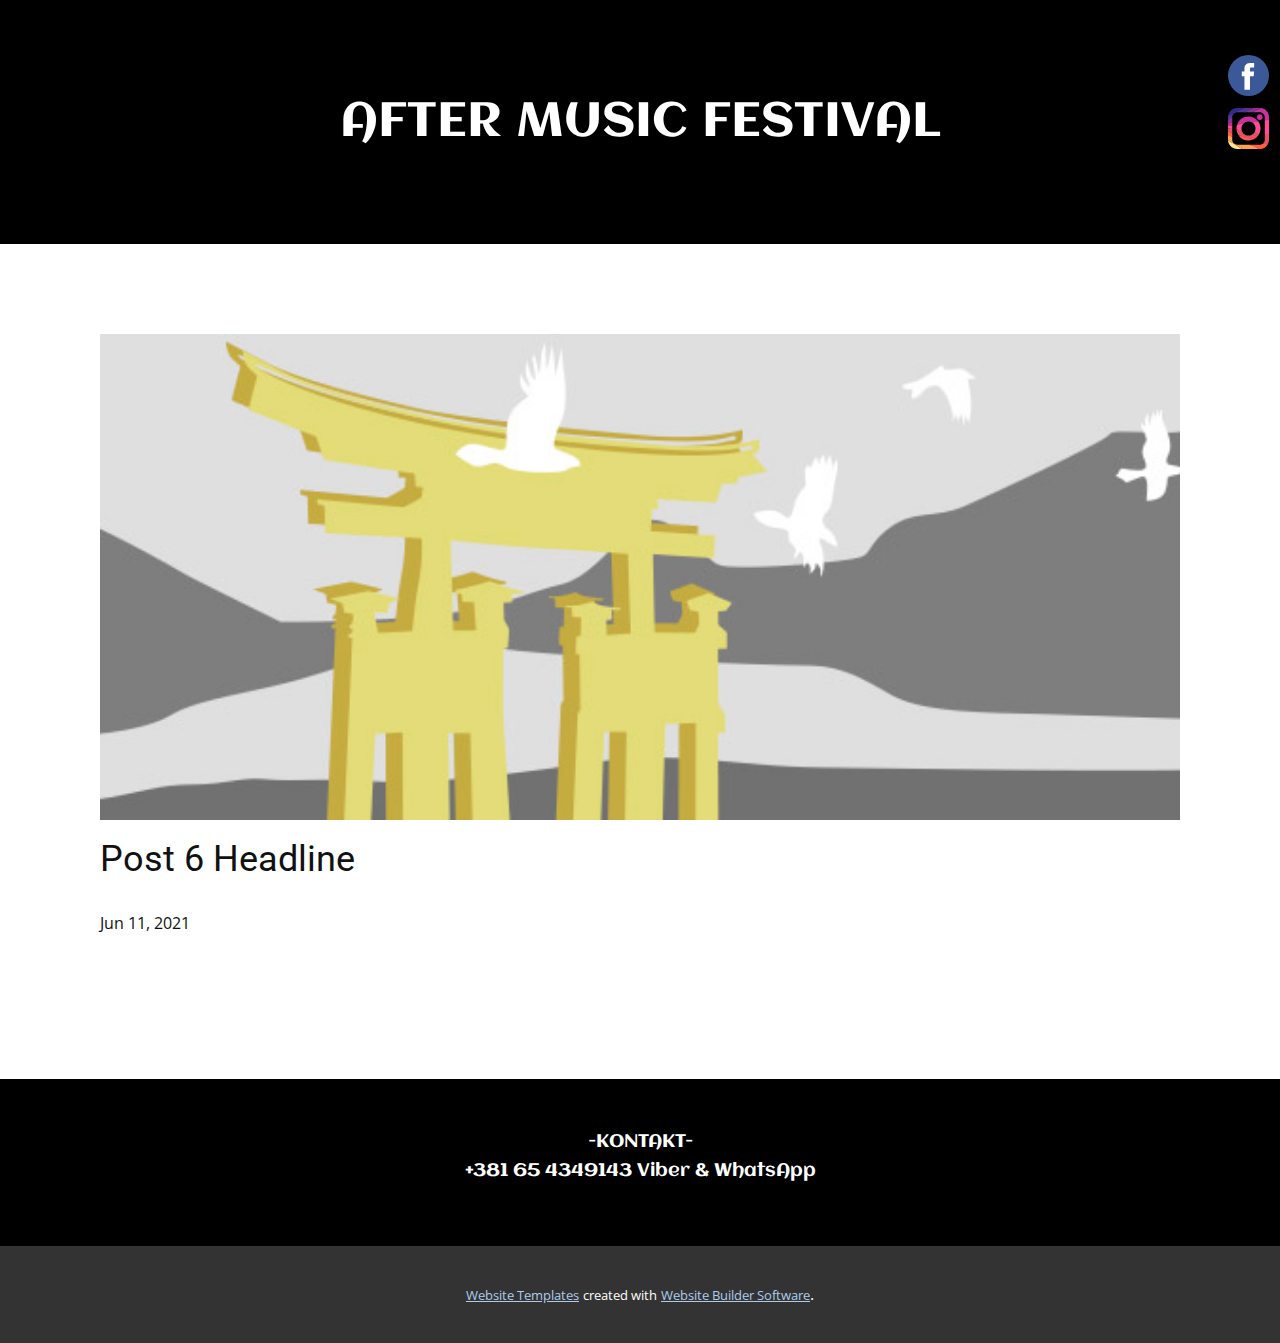
<file: blog/post-5.html>
<!doctype html>
<html style="font-size: 16px;"><head>
    <meta name="viewport" content="width=device-width, initial-scale=1.0">
    <meta charset="utf-8">
    <meta name="keywords" content="Post 1 Headline">
    <meta name="description" content="">
    <meta name="page_type" content="np-template-header-footer-from-plugin">
    <title>Post 6 Headline</title>
    <link rel="stylesheet" href="../nicepage.css" media="screen">
<link rel="stylesheet" href="../Post-Template.css" media="screen">
    <script class="u-script" type="text/javascript" src="../jquery.js" defer=""></script>
    <script class="u-script" type="text/javascript" src="../nicepage.js" defer=""></script>
    <meta name="generator" content="Nicepage 3.17.2, nicepage.com">
    <link id="u-theme-google-font" rel="stylesheet" href="https://fonts.googleapis.com/css?family=Roboto:100,100i,300,300i,400,400i,500,500i,700,700i,900,900i|Open+Sans:300,300i,400,400i,600,600i,700,700i,800,800i">
    <link id="u-page-google-font" rel="stylesheet" href="https://fonts.googleapis.com/css?family=Aclonica:400">
    
    
    <script type="application/ld+json">{
		"@context": "http://schema.org",
		"@type": "Organization",
		"name": ""
}</script>
    <meta property="og:title" content="Post Template">
    <meta property="og:type" content="website">
    <meta name="theme-color" content="#478ac9">
  </head>
  <body class="u-body"><header class="u-black u-clearfix u-header u-header" id="sec-208b"><div class="u-clearfix u-sheet u-sheet-1"><span class="u-icon u-icon-circle u-text-palette-1-base u-icon-1" data-animation-name="zoomIn" data-animation-duration="1000" data-animation-delay="0" data-animation-direction="Down" data-href="https://facebook.com/Afterzaregatu" data-target="_blank"><svg class="u-svg-link" preserveAspectRatio="xMidYMin slice" viewBox="0 0 112.196 112.196" style=""><use xmlns:xlink="http://www.w3.org/1999/xlink" xlink:href="#svg-ffb3"></use></svg><svg class="u-svg-content" viewBox="0 0 112.196 112.196" x="0px" y="0px" id="svg-ffb3" style="enable-background:new 0 0 112.196 112.196;"><g><circle style="fill:currentColor;" cx="56.098" cy="56.098" r="56.098"></circle><path style="fill:#FFFFFF;" d="M70.201,58.294h-10.01v36.672H45.025V58.294h-7.213V45.406h7.213v-8.34   c0-5.964,2.833-15.303,15.301-15.303L71.56,21.81v12.51h-8.151c-1.337,0-3.217,0.668-3.217,3.513v7.585h11.334L70.201,58.294z"></path>
</g></svg></span>
        <h1 class="u-align-center-sm u-align-center-xs u-custom-font u-text u-text-1" data-animation-name="zoomIn" data-animation-duration="1000" data-animation-delay="0" data-animation-direction="Down">AFTER MUSIC FESTIVAL<span style="font-style: italic;">
            <span style="font-style: normal;"></span>
          </span>
        </h1><span class="u-icon u-icon-circle u-text-palette-1-base u-icon-2" data-animation-name="fadeIn" data-animation-duration="1000" data-animation-delay="0" data-animation-direction="" data-href="https://instagram.com/after_party__" data-target="_blank"><svg class="u-svg-link" preserveAspectRatio="xMidYMin slice" viewBox="0 0 512 512" style=""><use xmlns:xlink="http://www.w3.org/1999/xlink" xlink:href="#svg-545e"></use></svg><svg class="u-svg-content" viewBox="0 0 512 512" x="0px" y="0px" id="svg-545e" style="enable-background:new 0 0 512 512;"><path style="fill:#FDE494;" d="M114.759,512h61.103l-96.414-61.793L0.198,403.898C3.659,464.09,53.716,512,114.759,512z"></path><path style="fill:#FEA150;" d="M335.448,476.69l-69.006-17.655H114.759c-34.072,0-61.793-27.721-61.793-61.793v-33.876  l-26.483-28.42L0,339.628v57.613c0,2.236,0.072,4.454,0.198,6.657L175.862,512h208.767L335.448,476.69z"></path><path style="fill:#FF5D4A;" d="M441.655,440.14c-11.244,11.637-26.993,18.894-44.414,18.894H266.442L384.629,512h12.612  c41.202,0,77.396-21.829,97.64-54.527l-27.022-16.094L441.655,440.14z"></path><path style="fill:#E45261;" d="M459.034,326.014v71.228c0,16.652-6.633,31.775-17.379,42.899l53.227,17.333  C505.728,439.954,512,419.318,512,397.241v-62.805l-27.396-15.391L459.034,326.014z"></path><polygon style="fill:#FF4D95;" points="512,149.19 483.797,142.474 459.034,157.3 459.034,326.014 512,334.436 "></polygon><path style="fill:#CB319C;" d="M512,114.759c0-57.633-42.708-105.473-98.136-113.55L344.43,30.101l-35.183,22.865h87.994  c34.072,0,61.793,27.721,61.793,61.793V157.3L512,149.19V114.759z"></path><path style="fill:#8A3293;" d="M317.732,0l-65.682,24.636l-51.805,28.33h109.002L413.864,1.208C408.435,0.417,402.887,0,397.241,0  H317.732z"></path><path style="fill:#FF5D4A;" d="M256,406.069c18.358,0,35.954-3.32,52.226-9.38l-86.02-39.047l-91.178-18.657  C157.946,379.39,203.913,406.069,256,406.069z"></path><path style="fill:#E45261;" d="M329.153,305.358c-15.883,23.465-42.748,38.918-73.153,38.918c-40.273,0-74.308-27.118-84.867-64.046  l-23.682-14.801l-40.847,4.538c2.353,25.345,11.014,48.887,24.425,69.017l177.198,57.705c38.303-14.264,69.237-43.757,85.458-81.068  l-31.753-16.085L329.153,305.358z"></path><g><path style="fill:#FF4D95;" d="M167.724,256c0-21.878,8.018-41.907,21.247-57.346l-37.658-5.268l-38.25,16.892   c-4.625,14.422-7.132,29.784-7.132,45.722c0,4.712,0.244,9.365,0.671,13.966l64.53,10.262   C168.929,272.524,167.724,264.403,167.724,256z"></path><path style="fill:#FF4D95;" d="M406.069,256c0-32.138-10.159-61.946-27.428-86.39l-37.397-5.308l-38.418,16.917   c24.873,15.631,41.45,43.298,41.45,74.781c0,18.27-5.58,35.261-15.123,49.358l64.531,10.262   C401.634,297.334,406.069,277.18,406.069,256z"></path>
</g><g><path style="fill:#CB319C;" d="M256,167.724c17.194,0,33.242,4.959,46.826,13.495l75.815-11.609   c-27.196-38.493-72.03-63.679-122.641-63.679c-66.81,0-123.554,43.889-142.937,104.345l75.908-11.624   C205.173,179.742,229.203,167.724,256,167.724z"></path><path style="fill:#CB319C;" d="M397.241,150.069c19.47,0,35.31-15.84,35.31-35.31s-15.84-35.31-35.31-35.31   c-19.47,0-35.31,15.84-35.31,35.31S377.771,150.069,397.241,150.069z"></path>
</g><polygon style="fill:#FF5D4A;" points="52.966,313.564 27.47,300.847 0,296.316 0,339.629 52.966,363.366 "></polygon><polygon style="fill:#E45261;" points="0,253.014 0,296.316 52.966,313.564 52.966,261.437 25.446,251.543 "></polygon><polygon style="fill:#FF4D95;" points="52.966,219.479 25.749,219.233 0,227.59 0,253.014 52.966,261.437 "></polygon><polygon style="fill:#CB319C;" points="52.966,179.757 24.911,182.603 0,205.962 0,227.59 52.966,219.479 "></polygon><polygon style="fill:#8A3293;" points="0,205.962 52.966,179.757 52.966,119.362 21.9,122.333 0,143.241 "></polygon><path style="fill:#523494;" d="M205.059,0L84.206,46.481L1.387,96.928C0.477,102.741,0,108.695,0,114.759v28.482l52.966-23.878  v-4.605c0-34.072,27.721-61.793,61.793-61.793h85.487L317.732,0H205.059z"></path><path style="fill:#2D2D87;" d="M114.759,0C57.545,0,9.978,42.088,1.387,96.928L205.059,0H114.759z"></path></svg></span>
      </div></header>
    <section class="u-align-center u-clearfix u-section-1" id="sec-6082">
      <div class="u-clearfix u-sheet u-valign-middle-md u-valign-middle-sm u-valign-middle-xs u-sheet-1"><!--post_details--><!--post_details_options_json--><!--{"source":""}--><!--/post_details_options_json--><!--blog_post-->
        <div class="u-container-style u-expanded-width u-post-details u-post-details-1">
          <div class="u-container-layout u-valign-middle u-container-layout-1"><!--blog_post_image-->
            <img alt="" class="u-blog-control u-expanded-width u-image u-image-default u-image-1" src="[data-uri]"><!--/blog_post_image--><!--blog_post_header-->
            <h2 class="u-blog-control u-text u-text-1">Post 6 Headline</h2><!--/blog_post_header--><!--blog_post_metadata-->
            <div class="u-blog-control u-metadata u-metadata-1"><!--blog_post_metadata_date-->
              <span class="u-meta-date u-meta-icon">Jun 11, 2021</span><!--/blog_post_metadata_date--><!--blog_post_metadata_category-->
              <!--/blog_post_metadata_category--><!--blog_post_metadata_comments-->
              <!--/blog_post_metadata_comments-->
            </div><!--/blog_post_metadata--><!--blog_post_content-->
            <!--/blog_post_content-->
          </div>
        </div><!--/blog_post--><!--/post_details-->
      </div>
    </section>
    
    
    <footer class="u-align-center u-black u-clearfix u-footer u-footer" id="sec-fea5"><div class="u-clearfix u-sheet u-sheet-1">
        <p class="u-custom-font u-small-text u-text u-text-variant u-text-1">-KONTAKT- <br>+381 65 4349143 Viber &amp; WhatsApp
        </p>
      </div></footer>
    <section class="u-backlink u-clearfix u-grey-80">
      <a class="u-link" href="https://nicepage.com/website-templates" target="_blank">
        <span>Website Templates</span>
      </a>
      <p class="u-text">
        <span>created with</span>
      </p>
      <a class="u-link" href="https://nicepage.com/" target="_blank">
        <span>Website Builder Software</span>
      </a>. 
    </section>
  
</body></html>
</file>
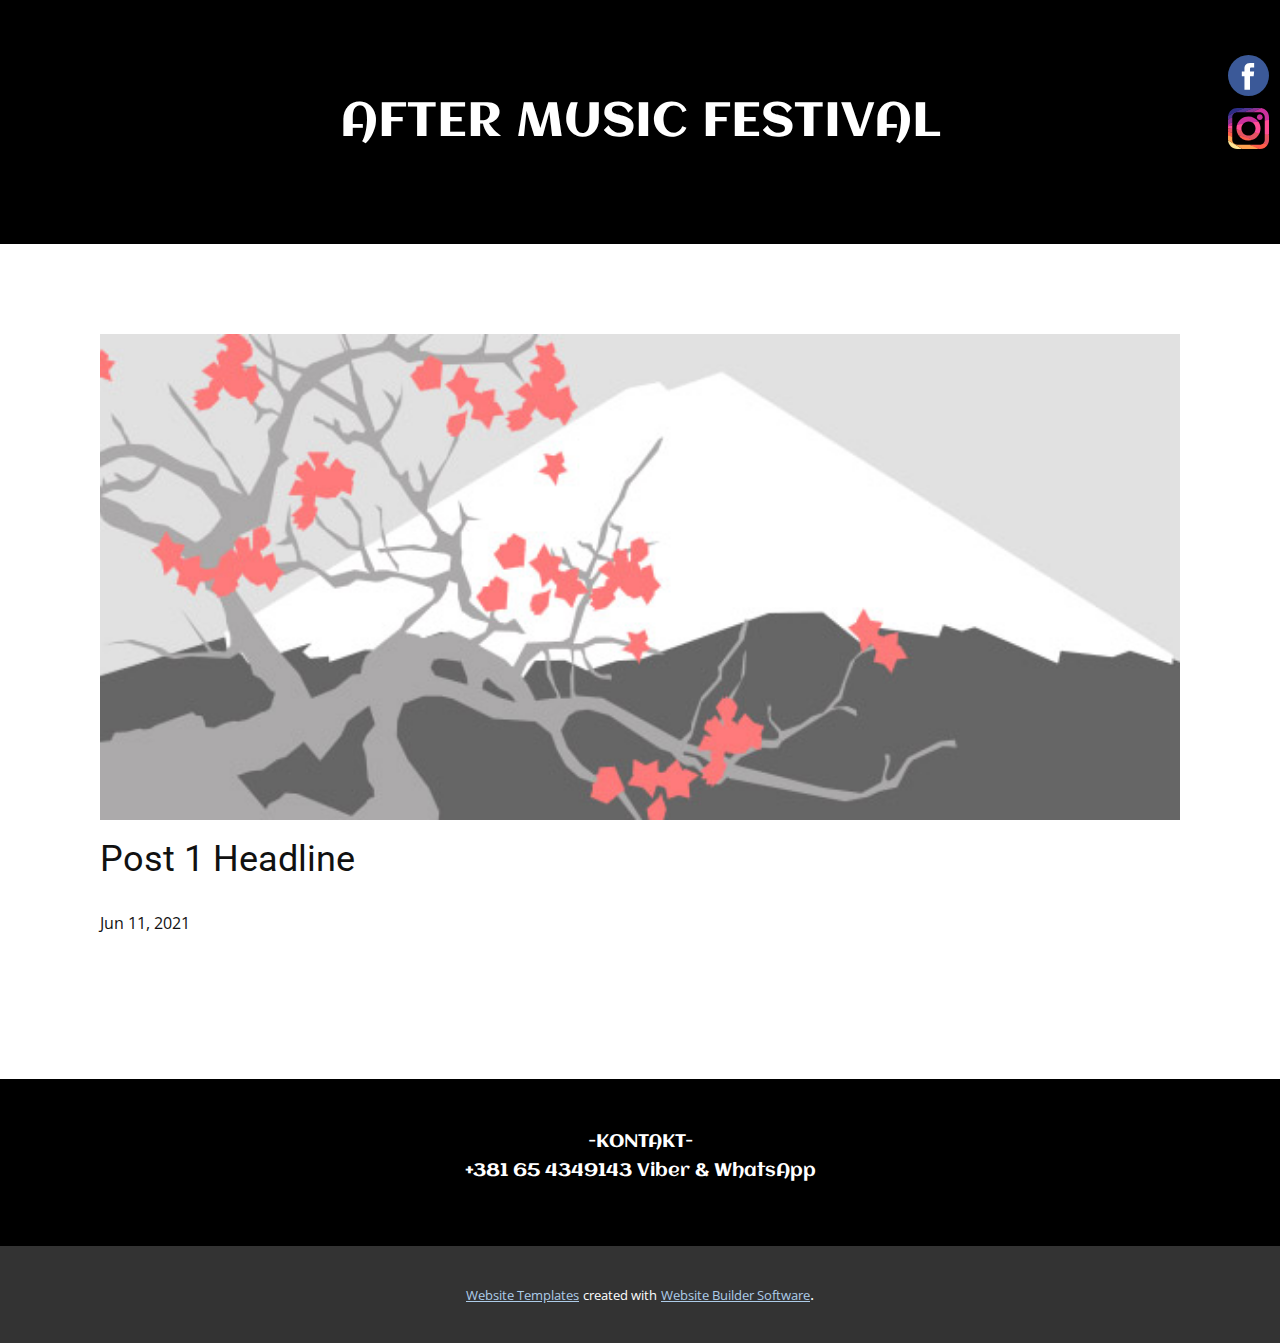
<file: blog/post.html>
<!doctype html>
<html style="font-size: 16px;"><head>
    <meta name="viewport" content="width=device-width, initial-scale=1.0">
    <meta charset="utf-8">
    <meta name="keywords" content="Post 1 Headline">
    <meta name="description" content="">
    <meta name="page_type" content="np-template-header-footer-from-plugin">
    <title>Post 1 Headline</title>
    <link rel="stylesheet" href="../nicepage.css" media="screen">
<link rel="stylesheet" href="../Post-Template.css" media="screen">
    <script class="u-script" type="text/javascript" src="../jquery.js" defer=""></script>
    <script class="u-script" type="text/javascript" src="../nicepage.js" defer=""></script>
    <meta name="generator" content="Nicepage 3.17.2, nicepage.com">
    <link id="u-theme-google-font" rel="stylesheet" href="https://fonts.googleapis.com/css?family=Roboto:100,100i,300,300i,400,400i,500,500i,700,700i,900,900i|Open+Sans:300,300i,400,400i,600,600i,700,700i,800,800i">
    <link id="u-page-google-font" rel="stylesheet" href="https://fonts.googleapis.com/css?family=Aclonica:400">
    
    
    <script type="application/ld+json">{
		"@context": "http://schema.org",
		"@type": "Organization",
		"name": ""
}</script>
    <meta property="og:title" content="Post Template">
    <meta property="og:type" content="website">
    <meta name="theme-color" content="#478ac9">
  </head>
  <body class="u-body"><header class="u-black u-clearfix u-header u-header" id="sec-208b"><div class="u-clearfix u-sheet u-sheet-1"><span class="u-icon u-icon-circle u-text-palette-1-base u-icon-1" data-animation-name="zoomIn" data-animation-duration="1000" data-animation-delay="0" data-animation-direction="Down" data-href="https://facebook.com/Afterzaregatu" data-target="_blank"><svg class="u-svg-link" preserveAspectRatio="xMidYMin slice" viewBox="0 0 112.196 112.196" style=""><use xmlns:xlink="http://www.w3.org/1999/xlink" xlink:href="#svg-ffb3"></use></svg><svg class="u-svg-content" viewBox="0 0 112.196 112.196" x="0px" y="0px" id="svg-ffb3" style="enable-background:new 0 0 112.196 112.196;"><g><circle style="fill:currentColor;" cx="56.098" cy="56.098" r="56.098"></circle><path style="fill:#FFFFFF;" d="M70.201,58.294h-10.01v36.672H45.025V58.294h-7.213V45.406h7.213v-8.34   c0-5.964,2.833-15.303,15.301-15.303L71.56,21.81v12.51h-8.151c-1.337,0-3.217,0.668-3.217,3.513v7.585h11.334L70.201,58.294z"></path>
</g></svg></span>
        <h1 class="u-align-center-sm u-align-center-xs u-custom-font u-text u-text-1" data-animation-name="zoomIn" data-animation-duration="1000" data-animation-delay="0" data-animation-direction="Down">AFTER MUSIC FESTIVAL<span style="font-style: italic;">
            <span style="font-style: normal;"></span>
          </span>
        </h1><span class="u-icon u-icon-circle u-text-palette-1-base u-icon-2" data-animation-name="fadeIn" data-animation-duration="1000" data-animation-delay="0" data-animation-direction="" data-href="https://instagram.com/after_party__" data-target="_blank"><svg class="u-svg-link" preserveAspectRatio="xMidYMin slice" viewBox="0 0 512 512" style=""><use xmlns:xlink="http://www.w3.org/1999/xlink" xlink:href="#svg-545e"></use></svg><svg class="u-svg-content" viewBox="0 0 512 512" x="0px" y="0px" id="svg-545e" style="enable-background:new 0 0 512 512;"><path style="fill:#FDE494;" d="M114.759,512h61.103l-96.414-61.793L0.198,403.898C3.659,464.09,53.716,512,114.759,512z"></path><path style="fill:#FEA150;" d="M335.448,476.69l-69.006-17.655H114.759c-34.072,0-61.793-27.721-61.793-61.793v-33.876  l-26.483-28.42L0,339.628v57.613c0,2.236,0.072,4.454,0.198,6.657L175.862,512h208.767L335.448,476.69z"></path><path style="fill:#FF5D4A;" d="M441.655,440.14c-11.244,11.637-26.993,18.894-44.414,18.894H266.442L384.629,512h12.612  c41.202,0,77.396-21.829,97.64-54.527l-27.022-16.094L441.655,440.14z"></path><path style="fill:#E45261;" d="M459.034,326.014v71.228c0,16.652-6.633,31.775-17.379,42.899l53.227,17.333  C505.728,439.954,512,419.318,512,397.241v-62.805l-27.396-15.391L459.034,326.014z"></path><polygon style="fill:#FF4D95;" points="512,149.19 483.797,142.474 459.034,157.3 459.034,326.014 512,334.436 "></polygon><path style="fill:#CB319C;" d="M512,114.759c0-57.633-42.708-105.473-98.136-113.55L344.43,30.101l-35.183,22.865h87.994  c34.072,0,61.793,27.721,61.793,61.793V157.3L512,149.19V114.759z"></path><path style="fill:#8A3293;" d="M317.732,0l-65.682,24.636l-51.805,28.33h109.002L413.864,1.208C408.435,0.417,402.887,0,397.241,0  H317.732z"></path><path style="fill:#FF5D4A;" d="M256,406.069c18.358,0,35.954-3.32,52.226-9.38l-86.02-39.047l-91.178-18.657  C157.946,379.39,203.913,406.069,256,406.069z"></path><path style="fill:#E45261;" d="M329.153,305.358c-15.883,23.465-42.748,38.918-73.153,38.918c-40.273,0-74.308-27.118-84.867-64.046  l-23.682-14.801l-40.847,4.538c2.353,25.345,11.014,48.887,24.425,69.017l177.198,57.705c38.303-14.264,69.237-43.757,85.458-81.068  l-31.753-16.085L329.153,305.358z"></path><g><path style="fill:#FF4D95;" d="M167.724,256c0-21.878,8.018-41.907,21.247-57.346l-37.658-5.268l-38.25,16.892   c-4.625,14.422-7.132,29.784-7.132,45.722c0,4.712,0.244,9.365,0.671,13.966l64.53,10.262   C168.929,272.524,167.724,264.403,167.724,256z"></path><path style="fill:#FF4D95;" d="M406.069,256c0-32.138-10.159-61.946-27.428-86.39l-37.397-5.308l-38.418,16.917   c24.873,15.631,41.45,43.298,41.45,74.781c0,18.27-5.58,35.261-15.123,49.358l64.531,10.262   C401.634,297.334,406.069,277.18,406.069,256z"></path>
</g><g><path style="fill:#CB319C;" d="M256,167.724c17.194,0,33.242,4.959,46.826,13.495l75.815-11.609   c-27.196-38.493-72.03-63.679-122.641-63.679c-66.81,0-123.554,43.889-142.937,104.345l75.908-11.624   C205.173,179.742,229.203,167.724,256,167.724z"></path><path style="fill:#CB319C;" d="M397.241,150.069c19.47,0,35.31-15.84,35.31-35.31s-15.84-35.31-35.31-35.31   c-19.47,0-35.31,15.84-35.31,35.31S377.771,150.069,397.241,150.069z"></path>
</g><polygon style="fill:#FF5D4A;" points="52.966,313.564 27.47,300.847 0,296.316 0,339.629 52.966,363.366 "></polygon><polygon style="fill:#E45261;" points="0,253.014 0,296.316 52.966,313.564 52.966,261.437 25.446,251.543 "></polygon><polygon style="fill:#FF4D95;" points="52.966,219.479 25.749,219.233 0,227.59 0,253.014 52.966,261.437 "></polygon><polygon style="fill:#CB319C;" points="52.966,179.757 24.911,182.603 0,205.962 0,227.59 52.966,219.479 "></polygon><polygon style="fill:#8A3293;" points="0,205.962 52.966,179.757 52.966,119.362 21.9,122.333 0,143.241 "></polygon><path style="fill:#523494;" d="M205.059,0L84.206,46.481L1.387,96.928C0.477,102.741,0,108.695,0,114.759v28.482l52.966-23.878  v-4.605c0-34.072,27.721-61.793,61.793-61.793h85.487L317.732,0H205.059z"></path><path style="fill:#2D2D87;" d="M114.759,0C57.545,0,9.978,42.088,1.387,96.928L205.059,0H114.759z"></path></svg></span>
      </div></header>
    <section class="u-align-center u-clearfix u-section-1" id="sec-6082">
      <div class="u-clearfix u-sheet u-valign-middle-md u-valign-middle-sm u-valign-middle-xs u-sheet-1"><!--post_details--><!--post_details_options_json--><!--{"source":""}--><!--/post_details_options_json--><!--blog_post-->
        <div class="u-container-style u-expanded-width u-post-details u-post-details-1">
          <div class="u-container-layout u-valign-middle u-container-layout-1"><!--blog_post_image-->
            <img alt="" class="u-blog-control u-expanded-width u-image u-image-default u-image-1" src="[data-uri]"><!--/blog_post_image--><!--blog_post_header-->
            <h2 class="u-blog-control u-text u-text-1">Post 1 Headline</h2><!--/blog_post_header--><!--blog_post_metadata-->
            <div class="u-blog-control u-metadata u-metadata-1"><!--blog_post_metadata_date-->
              <span class="u-meta-date u-meta-icon">Jun 11, 2021</span><!--/blog_post_metadata_date--><!--blog_post_metadata_category-->
              <!--/blog_post_metadata_category--><!--blog_post_metadata_comments-->
              <!--/blog_post_metadata_comments-->
            </div><!--/blog_post_metadata--><!--blog_post_content-->
            <!--/blog_post_content-->
          </div>
        </div><!--/blog_post--><!--/post_details-->
      </div>
    </section>
    
    
    <footer class="u-align-center u-black u-clearfix u-footer u-footer" id="sec-fea5"><div class="u-clearfix u-sheet u-sheet-1">
        <p class="u-custom-font u-small-text u-text u-text-variant u-text-1">-KONTAKT- <br>+381 65 4349143 Viber &amp; WhatsApp
        </p>
      </div></footer>
    <section class="u-backlink u-clearfix u-grey-80">
      <a class="u-link" href="https://nicepage.com/website-templates" target="_blank">
        <span>Website Templates</span>
      </a>
      <p class="u-text">
        <span>created with</span>
      </p>
      <a class="u-link" href="https://nicepage.com/" target="_blank">
        <span>Website Builder Software</span>
      </a>. 
    </section>
  
</body></html>
</file>
